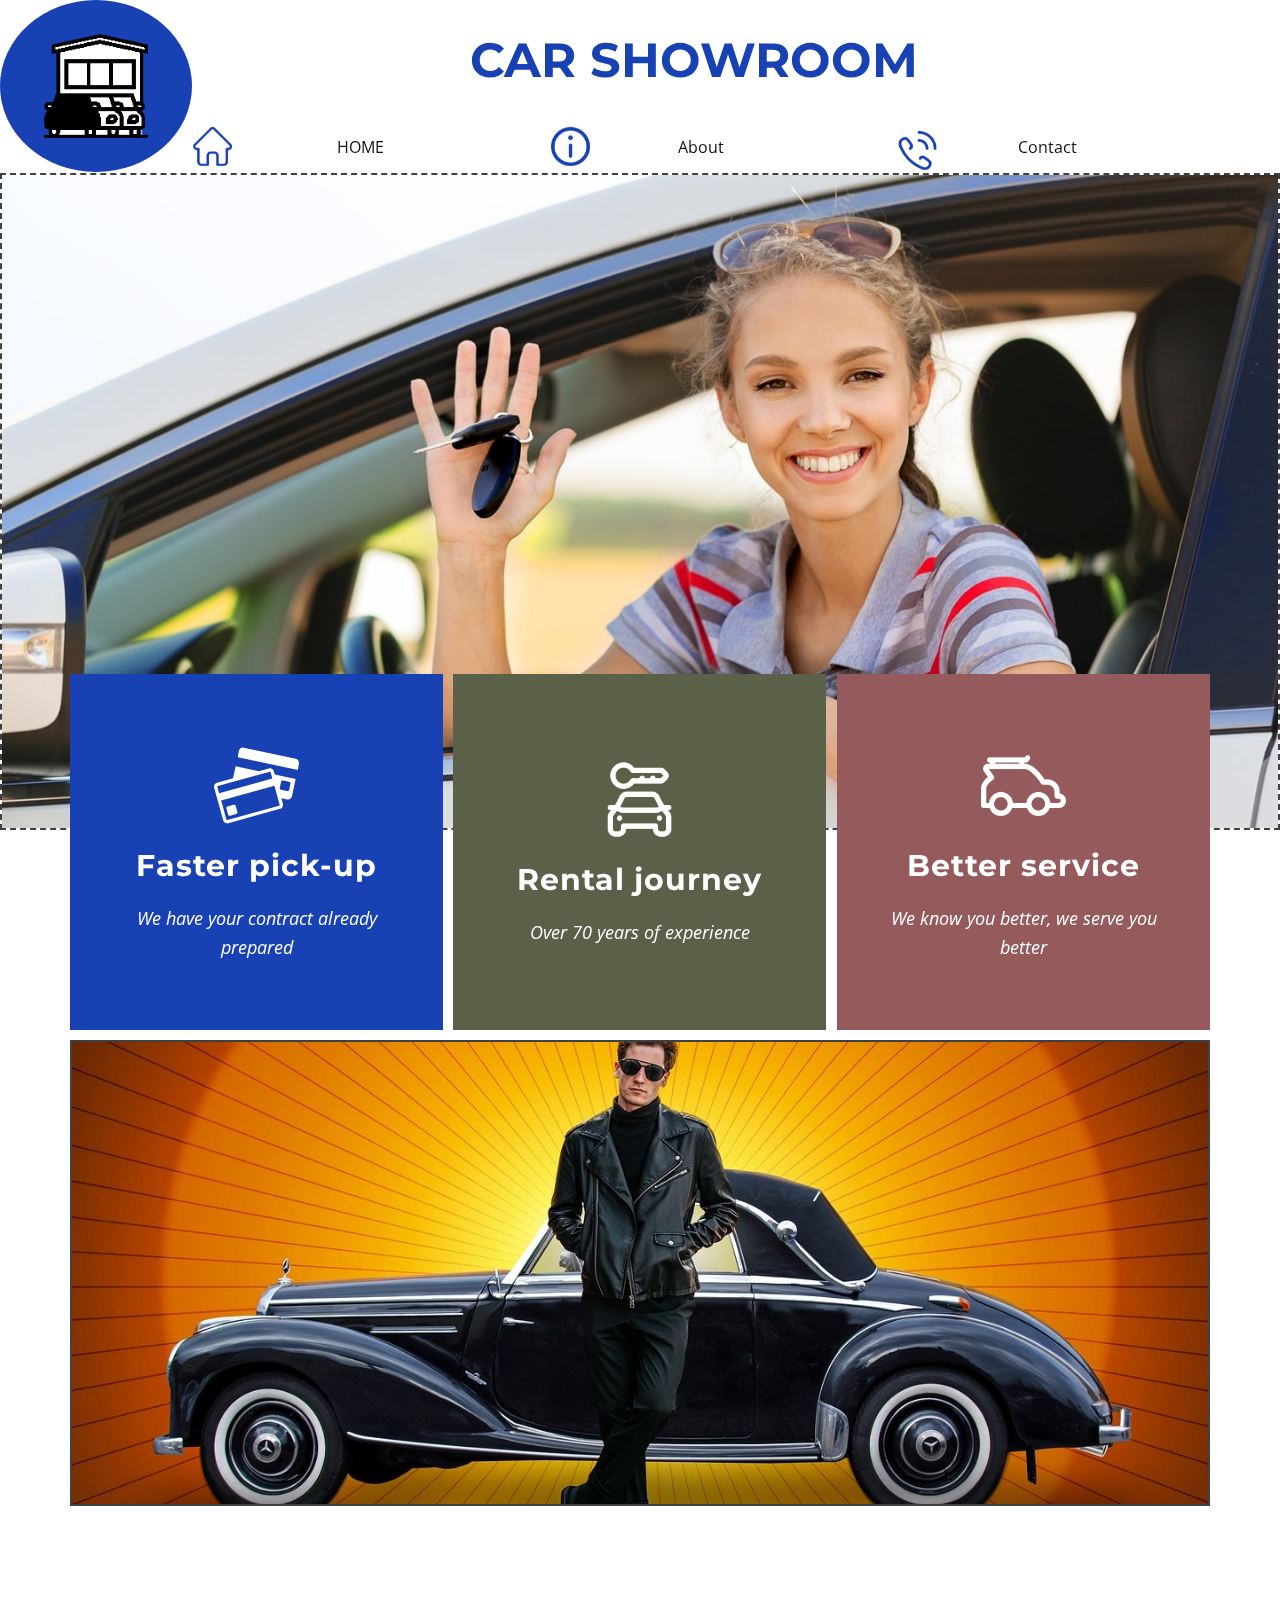
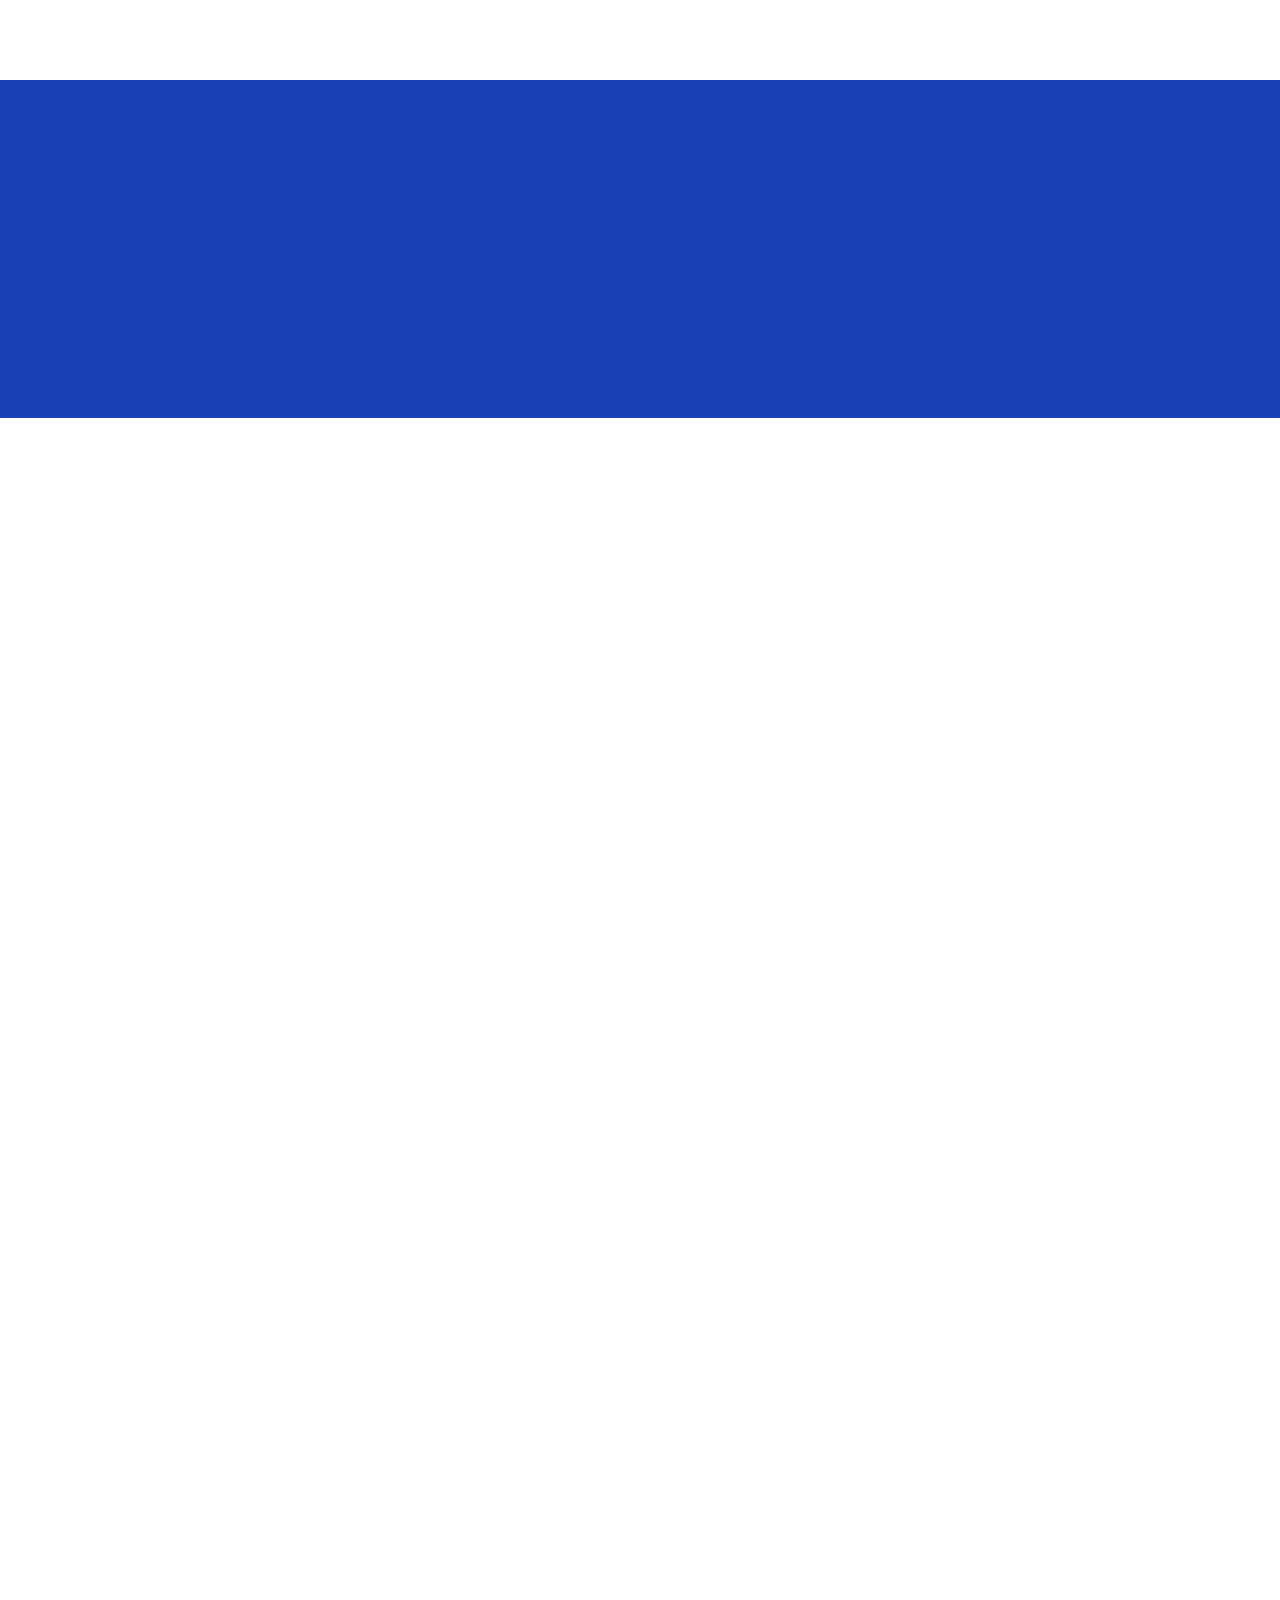
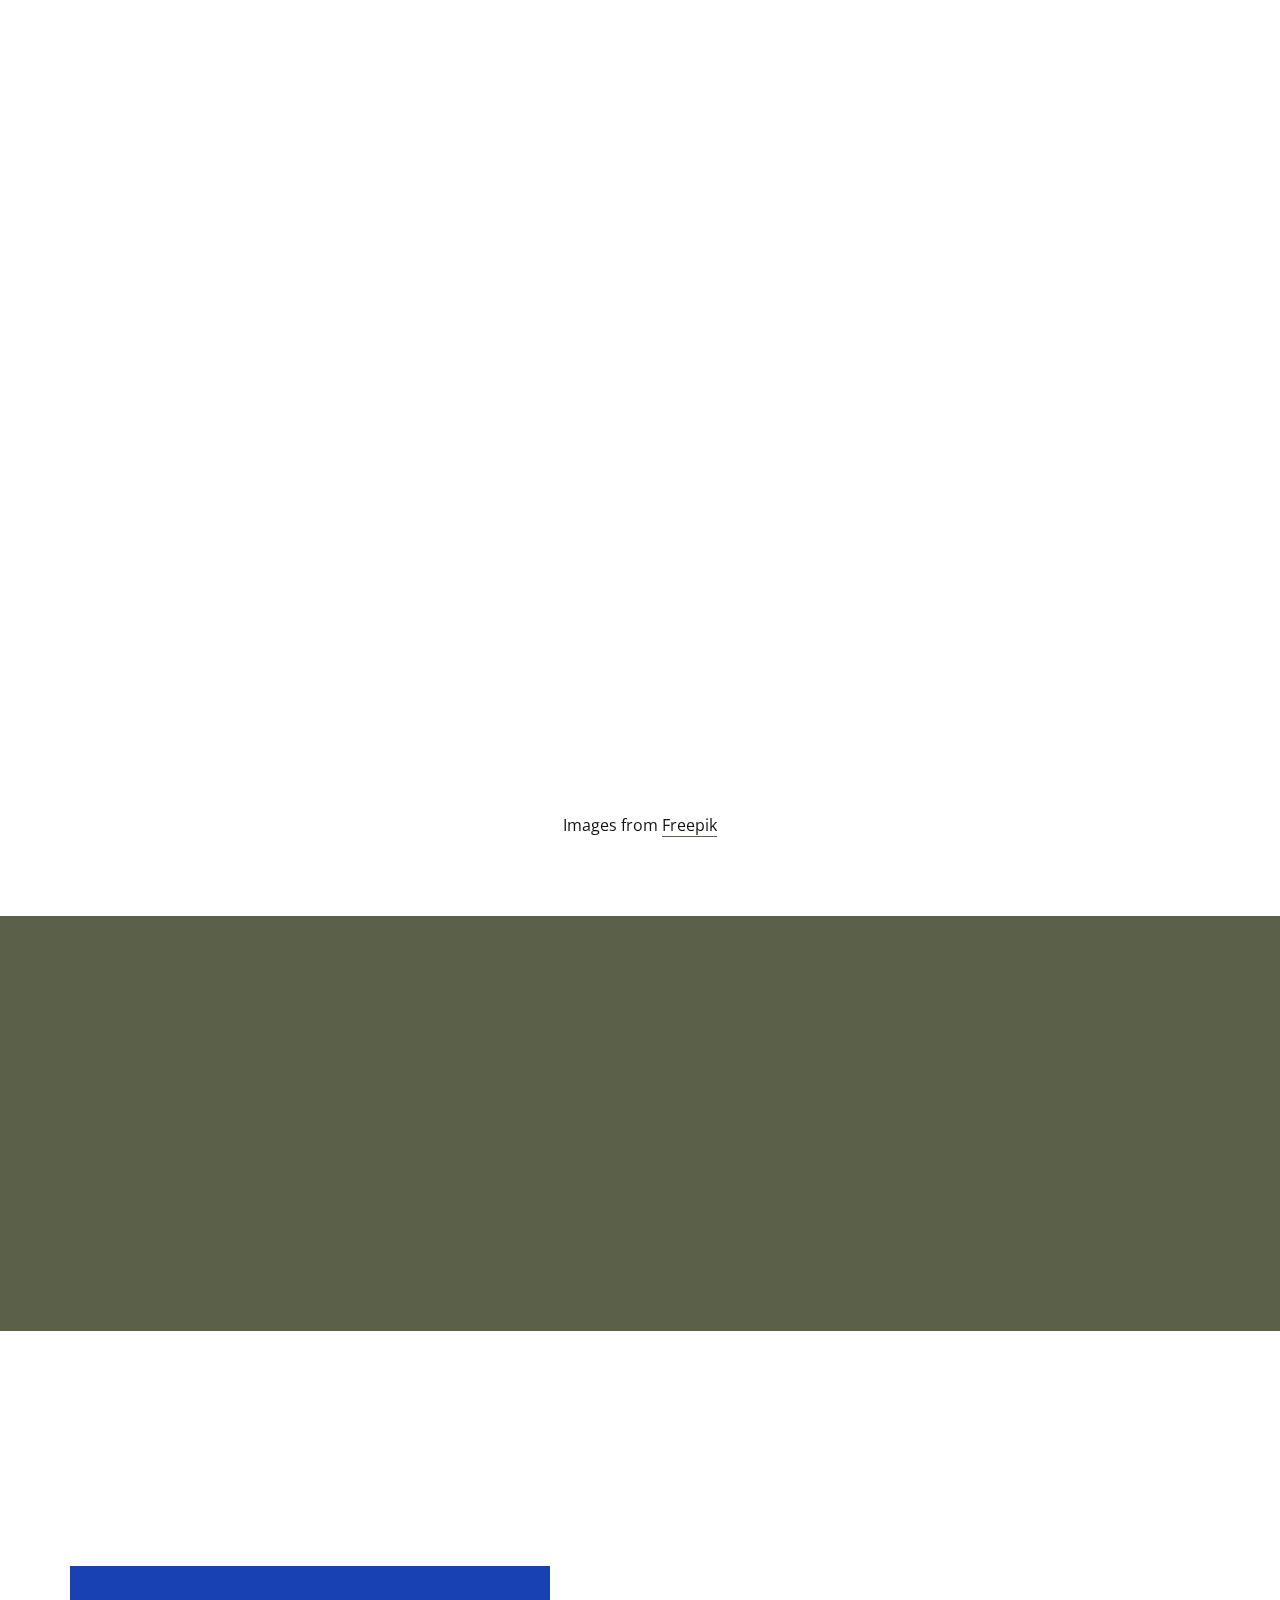
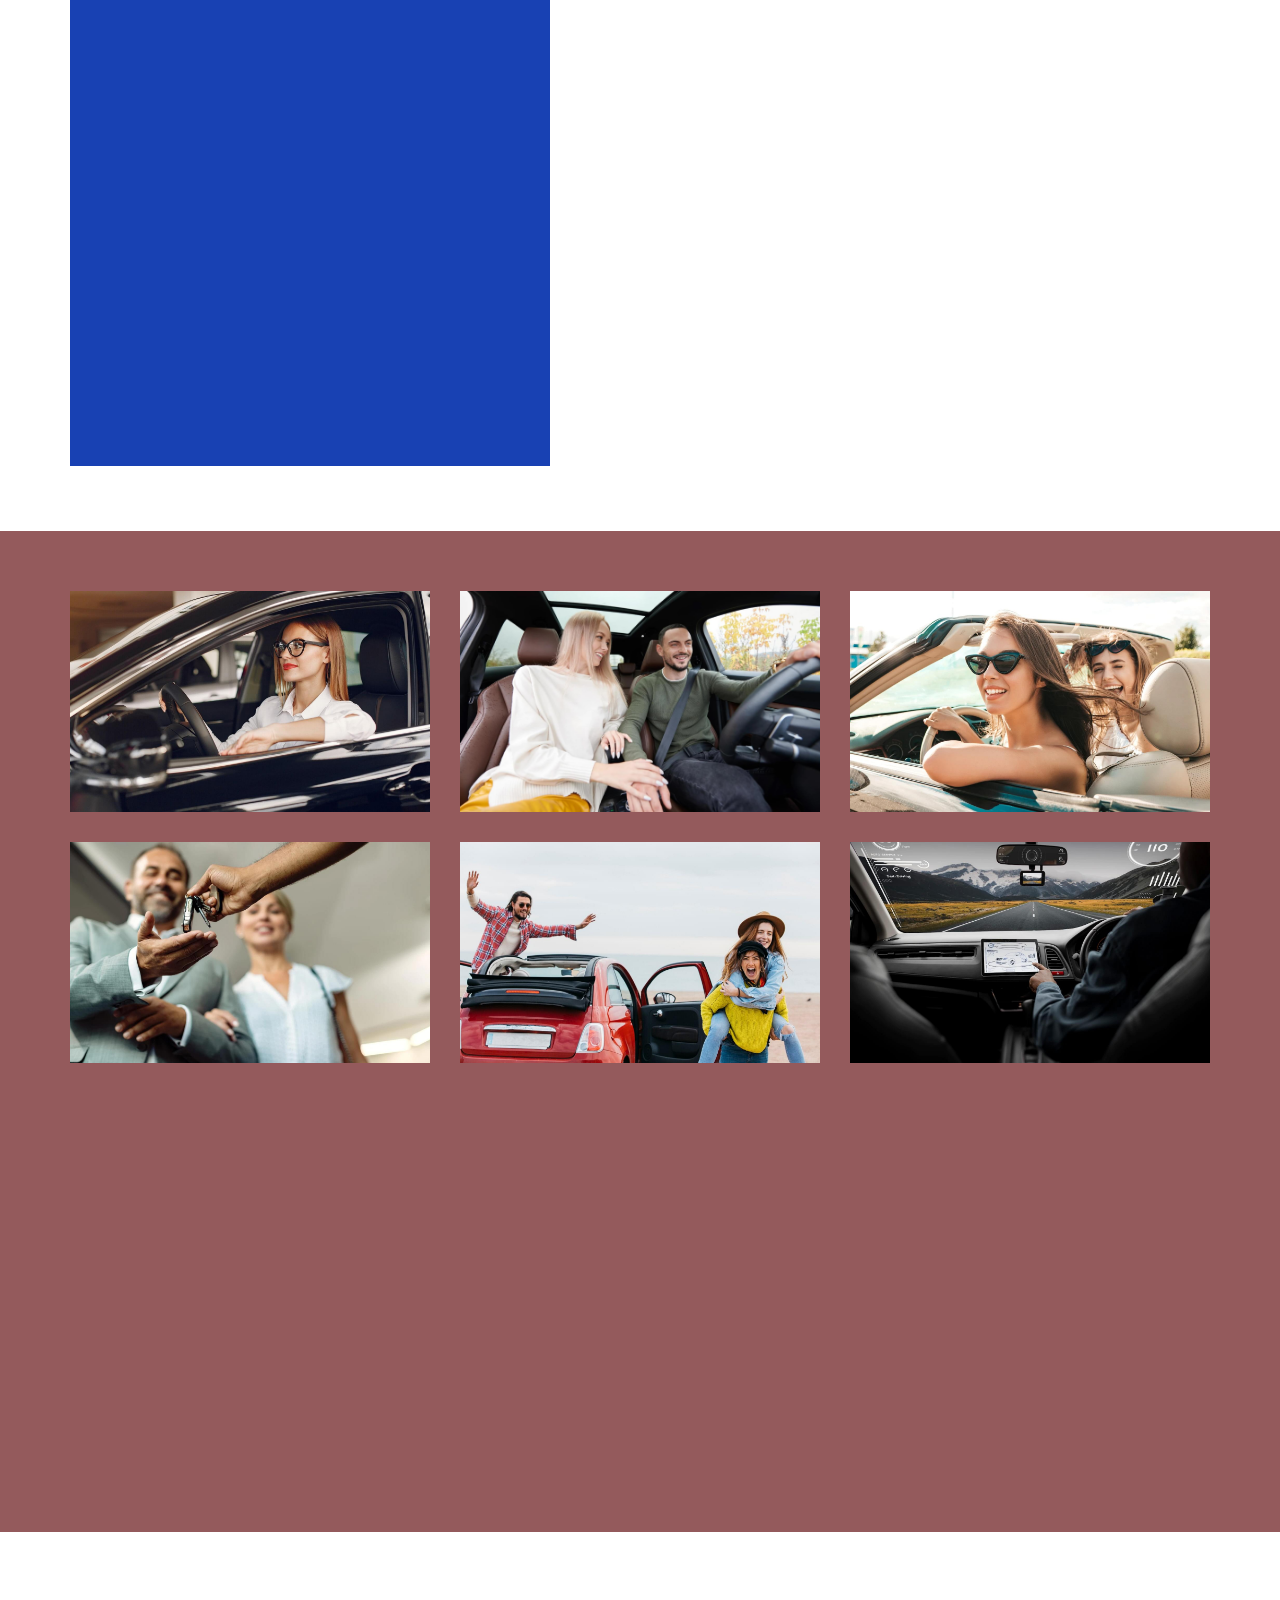
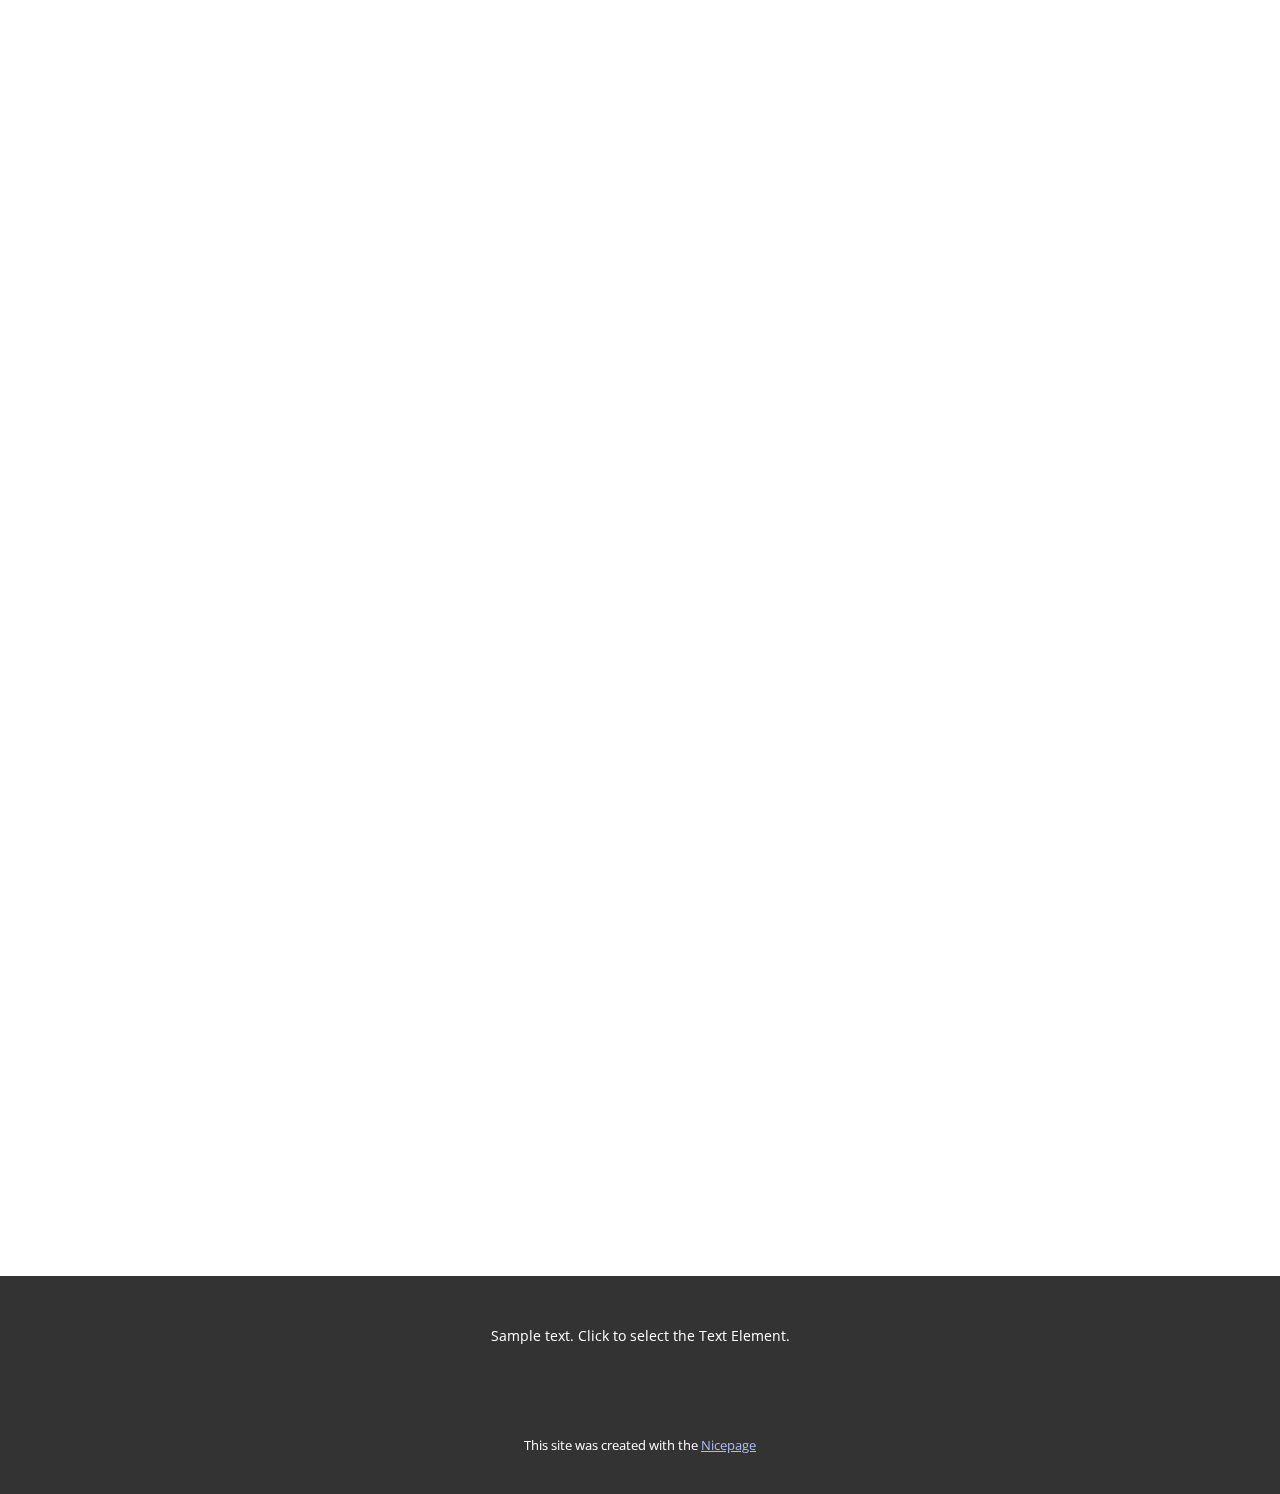
<file: index.html>
<!DOCTYPE html>
<html style="font-size: 16px;" lang="en"><head>
    <meta name="viewport" content="width=device-width, initial-scale=1.0">
    <meta charset="utf-8">
    <meta name="keywords" content="​Book a car rental near you by giving us a call!, ​Best car &amp;amp; van rentals from top suppliers, ​Best valued deals from top car rental companies in USA, ​​Rent the perfect car, ​Car Rental Traveler Information, Car Rentals from $14">
    <meta name="description" content="">
    <title>CARS SHOWROOM</title>
    <link rel="stylesheet" href="nicepage.css" media="screen">
<link rel="stylesheet" href="index.css" media="screen">
    <script class="u-script" type="text/javascript" src="jquery-1.9.1.min.js" defer=""></script>
    <script class="u-script" type="text/javascript" src="nicepage.js" defer=""></script>
    <meta name="generator" content="Nicepage 7.0.5, nicepage.com">
    <meta name="referrer" content="origin">
    <link id="u-theme-google-font" rel="stylesheet" href="https://fonts.googleapis.com/css?family=Montserrat:100,100i,200,200i,300,300i,400,400i,500,500i,600,600i,700,700i,800,800i,900,900i|Open+Sans:300,300i,400,400i,500,500i,600,600i,700,700i,800,800i">
    
    
    
    
    
    
    
    
    
    
    
    <script type="application/ld+json">{
		"@context": "http://schema.org",
		"@type": "Organization",
		"name": "",
		"url": "/"
}</script>
    <meta name="theme-color" content="#1841b3">
    <meta property="og:title" content="CARS SHOWROOM">
    <meta property="og:type" content="website">
    <link rel="canonical" href="/">
  <meta data-intl-tel-input-cdn-path="intlTelInput/"></head>
  <body data-home-page="https://website6392466.nicepage.io/CARS-SHOWROOM.html?version=3876a590-cd71-4507-443b-d36249d9d70b" data-home-page-title="CARS SHOWROOM" data-path-to-root="./" data-include-products="false" class="u-body u-xl-mode" data-lang="en"><header class="u-clearfix u-header u-header" id="sec-0d99"><span class="infinite u-file-icon u-icon u-icon-circle u-palette-1-base u-icon-1" data-animation-name="customAnimationIn" data-animation-duration="1000" data-animation-delay="0"><img src="images/3578159-b60cc277.png" alt=""></span><h1 class="u-align-center u-text u-text-palette-1-base u-text-1" data-custom-animation="{&quot;animation&quot;:{&quot;XXL&quot;:{&quot;steps&quot;:[],&quot;hidden&quot;:false,&quot;start&quot;:{&quot;at&quot;:&quot;bottom&quot;,&quot;off&quot;:0},&quot;end&quot;:{&quot;at&quot;:&quot;top&quot;,&quot;off&quot;:0}},&quot;XL&quot;:{&quot;steps&quot;:[{&quot;dist&quot;:0.5,&quot;skip&quot;:0,&quot;blur&quot;:0,&quot;sticky&quot;:false,&quot;fixed&quot;:true,&quot;mx&quot;:&quot;100&quot;,&quot;my&quot;:0,&quot;op&quot;:0,&quot;rot&quot;:0,&quot;sx&quot;:1,&quot;sy&quot;:1,&quot;bgy&quot;:0}],&quot;hidden&quot;:false,&quot;start&quot;:{&quot;at&quot;:&quot;middle&quot;,&quot;off&quot;:0},&quot;end&quot;:{&quot;at&quot;:&quot;top&quot;,&quot;off&quot;:0}},&quot;LG&quot;:{&quot;steps&quot;:[],&quot;hidden&quot;:false,&quot;start&quot;:{&quot;at&quot;:&quot;bottom&quot;,&quot;off&quot;:0},&quot;end&quot;:{&quot;at&quot;:&quot;top&quot;,&quot;off&quot;:0}},&quot;MD&quot;:{&quot;steps&quot;:[],&quot;hidden&quot;:false,&quot;start&quot;:{&quot;at&quot;:&quot;bottom&quot;,&quot;off&quot;:0},&quot;end&quot;:{&quot;at&quot;:&quot;top&quot;,&quot;off&quot;:0}},&quot;SM&quot;:{&quot;steps&quot;:[],&quot;hidden&quot;:true,&quot;start&quot;:{&quot;at&quot;:&quot;bottom&quot;,&quot;off&quot;:0},&quot;end&quot;:{&quot;at&quot;:&quot;top&quot;,&quot;off&quot;:0}},&quot;XS&quot;:{&quot;steps&quot;:[],&quot;hidden&quot;:true,&quot;start&quot;:{&quot;at&quot;:&quot;bottom&quot;,&quot;off&quot;:0},&quot;end&quot;:{&quot;at&quot;:&quot;top&quot;,&quot;off&quot;:0}}},&quot;container&quot;:&quot;&quot;}">CAR SHOWROOM </h1><nav class="u-dropdown-icon u-menu u-menu-one-level u-offcanvas u-menu-1" data-custom-animation="{&quot;animation&quot;:{&quot;XXL&quot;:{&quot;steps&quot;:[],&quot;hidden&quot;:false,&quot;start&quot;:{&quot;at&quot;:&quot;bottom&quot;,&quot;off&quot;:0},&quot;end&quot;:{&quot;at&quot;:&quot;top&quot;,&quot;off&quot;:0}},&quot;XL&quot;:{&quot;steps&quot;:[{&quot;dist&quot;:0.5,&quot;skip&quot;:0,&quot;blur&quot;:0,&quot;sticky&quot;:false,&quot;fixed&quot;:true,&quot;mx&quot;:0,&quot;my&quot;:0,&quot;op&quot;:0,&quot;rot&quot;:0,&quot;sx&quot;:1,&quot;sy&quot;:1,&quot;bgy&quot;:0}],&quot;hidden&quot;:false,&quot;start&quot;:{&quot;at&quot;:&quot;middle&quot;,&quot;off&quot;:0},&quot;end&quot;:{&quot;at&quot;:&quot;top&quot;,&quot;off&quot;:0}},&quot;LG&quot;:{&quot;steps&quot;:[],&quot;hidden&quot;:false,&quot;start&quot;:{&quot;at&quot;:&quot;bottom&quot;,&quot;off&quot;:0},&quot;end&quot;:{&quot;at&quot;:&quot;top&quot;,&quot;off&quot;:0}},&quot;MD&quot;:{&quot;steps&quot;:[],&quot;hidden&quot;:false,&quot;start&quot;:{&quot;at&quot;:&quot;bottom&quot;,&quot;off&quot;:0},&quot;end&quot;:{&quot;at&quot;:&quot;top&quot;,&quot;off&quot;:0}},&quot;SM&quot;:{&quot;steps&quot;:[],&quot;hidden&quot;:true,&quot;start&quot;:{&quot;at&quot;:&quot;bottom&quot;,&quot;off&quot;:0},&quot;end&quot;:{&quot;at&quot;:&quot;top&quot;,&quot;off&quot;:0}},&quot;XS&quot;:{&quot;steps&quot;:[],&quot;hidden&quot;:true,&quot;start&quot;:{&quot;at&quot;:&quot;bottom&quot;,&quot;off&quot;:0},&quot;end&quot;:{&quot;at&quot;:&quot;top&quot;,&quot;off&quot;:0}}},&quot;container&quot;:&quot;&quot;}">
        <div class="menu-collapse" style="font-size: 1rem; letter-spacing: 0px;">
          <a class="u-button-style u-custom-active-border-color u-custom-hover-border-color u-custom-left-right-menu-spacing u-custom-padding-bottom u-custom-top-bottom-menu-spacing u-hamburger-link u-nav-link u-text-active-palette-1-base u-text-hover-palette-2-base" href="#">
            <svg class="u-svg-link" viewBox="0 0 24 24"><use xlink:href="#menu-hamburger"></use></svg>
            <svg class="u-svg-content" version="1.1" id="menu-hamburger" viewBox="0 0 16 16" x="0px" y="0px" xmlns:xlink="http://www.w3.org/1999/xlink" xmlns="http://www.w3.org/2000/svg"><g><rect y="1" width="16" height="2"></rect><rect y="7" width="16" height="2"></rect><rect y="13" width="16" height="2"></rect>
</g></svg>
          </a>
        </div>
        <div class="u-custom-menu u-nav-container">
          <ul class="u-nav u-unstyled u-nav-1"><li class="u-nav-item"><a class="u-border-2 u-border-active-custom-color-3 u-border-hover-custom-color-2 u-button-style u-nav-link u-text-active-palette-1-base u-text-hover-palette-2-base" href="./" style="padding: 15px 145px;">HOME</a>
</li><li class="u-nav-item"><a class="u-border-2 u-border-active-custom-color-3 u-border-hover-custom-color-2 u-button-style u-nav-link u-text-active-palette-1-base u-text-hover-palette-2-base" href="About.html" style="padding: 15px 145px;">About</a>
</li><li class="u-nav-item"><a class="u-border-2 u-border-active-custom-color-3 u-border-hover-custom-color-2 u-button-style u-nav-link u-text-active-palette-1-base u-text-hover-palette-2-base" href="Contact.html" style="padding: 15px 145px;">Contact</a>
</li></ul>
        </div>
        <div class="u-custom-menu u-nav-container-collapse">
          <div class="u-black u-border-2 u-border-custom-color-3 u-container-style u-inner-container-layout u-opacity u-opacity-95 u-sidenav">
            <div class="u-inner-container-layout u-sidenav-overflow">
              <div class="u-menu-close"></div>
              <ul class="u-align-center u-nav u-popupmenu-items u-unstyled u-nav-2"><li class="u-nav-item"><a class="u-button-style u-nav-link" href="./">HOME</a>
</li><li class="u-nav-item"><a class="u-button-style u-nav-link" href="About.html">About</a>
</li><li class="u-nav-item"><a class="u-button-style u-nav-link" href="Contact.html">Contact</a>
</li></ul>
            </div>
          </div>
          <div class="u-black u-menu-overlay u-opacity u-opacity-70"></div>
        </div>
      </nav><span class="u-file-icon u-icon u-text-palette-1-base u-icon-2"><img src="images/1946488-b2049c25.png" alt=""></span><span class="u-file-icon u-icon u-text-palette-1-base u-icon-3"><img src="images/157933-317ce1ab.png" alt=""></span><span class="u-file-icon u-icon u-text-palette-1-base u-icon-4"><img src="images/88277-e8a95851.png" alt=""></span><img src="images/billionphotos1198446min.jpg" class="u-align-left u-border-2 u-border-grey-75 u-expanded-width u-hover-feature u-image u-left-0 u-image-1" data-animation-name="customAnimationIn" data-animation-duration="1500"></header>
    <section class="u-align-center u-clearfix u-container-align-center u-section-1" id="carousel_af4f">
      <div class="u-list u-list-1">
        <div class="u-repeater u-repeater-1">
          <div class="u-container-align-center u-container-style u-custom-item u-list-item u-palette-1-base u-repeater-item u-list-item-1" data-animation-name="customAnimationIn" data-animation-duration="1500">
            <div class="u-container-layout u-similar-container u-valign-middle u-container-layout-1"><span class="u-align-center u-icon u-icon-circle u-text-white u-icon-1"><svg class="u-svg-link" preserveAspectRatio="xMidYMin slice" viewBox="0 0 611.996 611.996" style=""><use xlink:href="#svg-dbcb"></use></svg><svg class="u-svg-content" viewBox="0 0 611.996 611.996" x="0px" y="0px" id="svg-dbcb" style="enable-background:new 0 0 611.996 611.996;"><g><g><path d="M588.63,113.193L213.812,33.871c-15.858-3.355-31.576,6.876-34.931,22.734l-7.121,45.762l432.477,91.519l7.121-45.762    C614.713,132.272,604.488,116.549,588.63,113.193z"></path><path d="M431.009,203.591c-4.378-15.766-20.854-25.085-36.615-20.714L323.24,202.63l-167.742-35.5l-18.448,87.165L21.786,286.287    c-15.76,4.372-25.079,20.848-20.708,36.609l64.958,234.078c4.378,15.76,20.855,25.085,36.615,20.708l372.608-103.403    c15.76-4.378,25.079-20.848,20.708-36.615l-11.15-40.184l41.789,8.835c15.858,3.361,31.576-6.87,34.931-22.728l26.439-124.937    L437.45,226.797L431.009,203.591z M474.04,322.559l9.215-43.552c1.384-6.521,7.85-10.727,14.37-9.35l43.552,9.221    c6.527,1.384,10.733,7.843,9.356,14.37l-9.215,43.552c-1.384,6.521-7.849,10.733-14.37,9.35l-43.552-9.215    C476.863,335.546,472.656,329.08,474.04,322.559z M28.27,309.646l103.115-28.606l243.299-67.517l26.181-7.274    c0.478-0.129,0.955-0.19,1.421-0.19c2.1,0,4.611,1.378,5.345,4.017l3.074,11.07l9.631,34.704L37.148,362.186l-12.705-45.768    C23.647,313.546,25.399,310.442,28.27,309.646z M472.601,444.141c0.49,1.776-0.024,3.245-0.545,4.164    c-0.514,0.918-1.506,2.119-3.282,2.608L96.173,554.316c-0.471,0.129-0.955,0.196-1.421,0.196c-2.1,0-4.611-1.384-5.345-4.023    L51.519,413.955l383.188-106.342l23.371,84.208L472.601,444.141z"></path><path d="M156.379,453.484c-1.788-6.429-8.499-10.225-14.928-8.443l-43.515,12.08c-6.423,1.782-10.225,8.499-8.437,14.928    l12.074,43.509c1.788,6.429,8.499,10.225,14.928,8.437l43.515-12.074c6.429-1.782,10.225-8.499,8.443-14.928L156.379,453.484z"></path>
</g>
</g></svg></span>
              <h3 class="u-align-center u-text u-text-body-alt-color u-text-1">Faster pick-up</h3>
              <p class="u-align-center u-text u-text-body-alt-color u-text-2">We have your contract already prepared</p>
            </div>
          </div>
          <div class="u-container-align-center u-container-style u-custom-item u-list-item u-palette-2-base u-repeater-item u-list-item-2" data-animation-name="customAnimationIn" data-animation-duration="1500">
            <div class="u-container-layout u-similar-container u-valign-middle u-container-layout-2"><span class="u-align-center u-file-icon u-icon u-icon-circle u-text-white u-icon-2"><img src="images/6570894-6dfac3a7.png" alt=""></span>
              <h3 class="u-align-center u-text u-text-body-alt-color u-text-3"> Rental journey</h3>
              <p class="u-align-center u-text u-text-body-alt-color u-text-4"> Over 70 years of experience</p>
            </div>
          </div>
          <div class="u-container-align-center u-container-style u-custom-item u-list-item u-palette-3-base u-repeater-item u-list-item-3" data-animation-name="customAnimationIn" data-animation-duration="1500">
            <div class="u-container-layout u-similar-container u-valign-middle u-container-layout-3"><span class="u-align-center u-file-icon u-icon u-icon-circle u-text-white u-icon-3"><img src="images/3451422-68ae1153.png" alt=""></span>
              <h3 class="u-align-center u-text u-text-body-alt-color u-text-5"> Better service</h3>
              <p class="u-align-center u-text u-text-body-alt-color u-text-6"> We know you better, we serve you better</p>
            </div>
          </div>
        </div>
      </div>
      <p class="u-align-center u-text u-text-default u-text-7" data-animation-name="customAnimationIn" data-animation-duration="1500">Image from&nbsp;<a href="https://billionphotos.com/" class="u-active-none u-border-1 u-border-active-palette-2-base u-border-black u-border-hover-palette-2-base u-border-no-left u-border-no-right u-border-no-top u-bottom-left-radius-0 u-bottom-right-radius-0 u-btn u-button-link u-button-style u-hover-none u-none u-radius-0 u-text-body-color u-top-left-radius-0 u-top-right-radius-0 u-btn-1" target="_blank">Billionphotos</a>
      </p>
      <img class="u-border-2 u-border-grey-75 u-hover-feature u-image u-image-default u-image-1" src="images/29c291608b3c85625bdbb30429533c26e0bcb161fc238c64bbe371dba2a86cf6fbca32535e2e0ed6853cfbd51bec2f9f664678e0c382b30e5a132b_1280.jpg" alt="" data-image-width="1280" data-image-height="1061">
      
    </section>
    <section class="u-clearfix u-section-2" id="sec-a25a">
      <div class="u-clearfix u-sheet u-sheet-1">
        <div class="u-expanded-width u-list u-list-1">
          <div class="u-repeater u-repeater-1">
            <div class="u-container-align-center-lg u-container-align-center-md u-container-align-center-sm u-container-align-center-xs u-container-style u-list-item u-repeater-item u-list-item-1" data-animation-name="customAnimationIn" data-animation-duration="1500">
              <div class="u-container-layout u-similar-container u-valign-middle u-container-layout-1"><span class="u-align-center-lg u-align-center-md u-align-center-sm u-align-center-xs u-custom-item u-file-icon u-icon u-text-palette-1-base u-icon-1"><img src="images/1008026-1847e1b0.png" alt=""></span>
                <h5 class="u-align-center-lg u-align-center-md u-align-center-sm u-align-center-xs u-text u-text-1"> Free Cancellation</h5>
              </div>
            </div>
            <div class="u-container-align-center-lg u-container-align-center-md u-container-align-center-sm u-container-align-center-xs u-container-style u-list-item u-repeater-item u-list-item-2" data-animation-name="customAnimationIn" data-animation-duration="1500">
              <div class="u-container-layout u-similar-container u-valign-middle u-container-layout-2"><span class="u-align-center-lg u-align-center-md u-align-center-sm u-align-center-xs u-custom-item u-file-icon u-icon u-text-palette-2-base u-icon-2"><img src="images/3681447-90721d41.png" alt=""></span>
                <h5 class="u-align-center-lg u-align-center-md u-align-center-sm u-align-center-xs u-text u-text-2"> No Hidden Charges</h5>
              </div>
            </div>
            <div class="u-container-align-center-lg u-container-align-center-md u-container-align-center-sm u-container-align-center-xs u-container-style u-list-item u-repeater-item u-list-item-3" data-animation-name="customAnimationIn" data-animation-duration="1500">
              <div class="u-container-layout u-similar-container u-valign-middle u-container-layout-3"><span class="u-align-center-lg u-align-center-md u-align-center-sm u-align-center-xs u-custom-item u-file-icon u-icon u-text-palette-3-base u-icon-3"><img src="images/3468825-f2f81a97.png" alt=""></span>
                <h5 class="u-align-center-lg u-align-center-md u-align-center-sm u-align-center-xs u-text u-text-3"> 24/7 Customer Support</h5>
              </div>
            </div>
          </div>
        </div>
      </div>
    </section>
    <section class="u-clearfix u-palette-1-base u-section-3" id="sec-1caf">
      <div class="u-clearfix u-sheet u-valign-middle u-sheet-1">
        <div class="data-layout-selected u-clearfix u-expanded-width u-layout-wrap u-layout-wrap-1">
          <div class="u-layout">
            <div class="u-layout-row">
              <div class="u-align-left u-container-align-center-md u-container-align-center-sm u-container-align-center-xs u-container-align-left u-container-style u-layout-cell u-left-cell u-size-38-lg u-size-38-xl u-size-60-md u-size-60-sm u-size-60-xs u-layout-cell-1">
                <div class="u-container-layout u-valign-middle u-container-layout-1">
                  <h2 class="u-align-center-md u-align-center-sm u-align-center-xs u-heading-font u-text u-text-white u-text-1" data-animation-name="customAnimationIn" data-animation-duration="1500"> Book a car rental near you by giving us a call!</h2>
                </div>
              </div>
              <div class="u-align-right u-container-align-center-md u-container-align-center-sm u-container-align-center-xs u-container-align-right u-container-style u-layout-cell u-right-cell u-similar-fill u-size-22-lg u-size-22-xl u-size-60-md u-size-60-sm u-size-60-xs u-layout-cell-2">
                <div class="u-container-layout u-valign-middle u-container-layout-2">
                  <a href="tel:+12-345-678-89089" class="u-align-center u-border-active-palette-2-light-2 u-border-hover-palette-2-light-2 u-border-none u-btn u-btn-round u-button-style u-color-scheme-summer-time u-color-style-multicolor-1 u-custom u-palette-1-dark-2 u-radius-50 u-text-active-white u-text-hover-white u-btn-1" data-animation-name="customAnimationIn" data-animation-duration="1500" data-animation-delay="500" data-animation-direction="">7708205750 </a>
                </div>
              </div>
            </div>
          </div>
        </div>
      </div>
    </section>
    <section class="u-align-center u-clearfix u-container-align-center u-section-4" id="sec-9718">
      <div class="u-clearfix u-sheet u-valign-middle u-sheet-1">
        <h2 class="u-align-center u-text u-text-default u-text-1" data-animation-name="customAnimationIn" data-animation-duration="1500"> Best car &amp; van rentals from top suppliers</h2>
        <p class="u-align-center u-text u-text-2" data-animation-name="customAnimationIn" data-animation-duration="1250" data-animation-delay="250"> Our suppliers provide both automatic and manual transmission vehicles in the US, however, availability may vary depending on the supplier and the location where you are renting the vehicle. </p>
        <div class="u-list u-list-1">
          <div class="u-repeater u-repeater-1">
            <div class="u-list-item u-repeater-item">
              <div class="u-container-layout u-similar-container u-container-layout-1">
                <img alt="" class="u-image u-image-contain u-image-default u-image-1" data-image-width="986" data-image-height="403" src="images/001.jpg" data-animation-name="customAnimationIn" data-animation-duration="1500">
                <div class="u-container-style u-expanded-width-md u-expanded-width-sm u-expanded-width-xs u-group u-shape-rectangle u-group-1" data-animation-name="customAnimationIn" data-animation-duration="1250" data-animation-delay="250">
                  <div class="u-container-layout u-container-layout-2">
                    <h4 class="u-align-left u-text u-text-3"> Economy</h4>
                    <p class="u-align-left u-text u-text-4"> &nbsp;<span class="u-file-icon u-icon"><img src="images/566235.png" alt=""></span>&nbsp;Seats: 4&nbsp;&nbsp;&nbsp;<span class="u-file-icon u-icon"><img src="images/903530.png" alt=""></span>&nbsp; ​Suitcase: 2
                    </p>
                    <p class="u-align-left u-text u-text-5"> Quite popular with budget travelers visiting the US(usually for short term travel plans), economy cars fall in the category of low-cost rental solutions. Not only inexpensive these rental vehicles are also fuel-efficient.</p>
                    <a href="#" class="u-active-palette-1-dark-2 u-align-left u-border-none u-btn u-btn-round u-button-style u-hover-palette-1-dark-2 u-palette-1-base u-radius-50 u-btn-1" data-animation-name="customAnimationIn" data-animation-duration="1500" data-animation-delay="750">Book now</a>
                  </div>
                </div>
              </div>
            </div>
            <div class="u-list-item u-repeater-item">
              <div class="u-container-layout u-similar-container u-container-layout-3">
                <img alt="" class="u-image u-image-contain u-image-default u-image-2" data-image-width="986" data-image-height="403" src="images/12.jpg" data-animation-name="customAnimationIn" data-animation-duration="1500">
                <div class="u-container-align-left u-container-style u-expanded-width-md u-expanded-width-sm u-expanded-width-xs u-group u-shape-rectangle u-group-2" data-animation-name="customAnimationIn" data-animation-duration="1250" data-animation-delay="250">
                  <div class="u-container-layout u-container-layout-4">
                    <h4 class="u-align-left u-text u-text-6">Luxury</h4>
                    <p class="u-align-left u-text u-text-7"> &nbsp;<span class="u-file-icon u-icon"><img src="images/566235.png" alt=""></span>&nbsp;Seats: 5&nbsp;&nbsp;&nbsp;<span class="u-file-icon u-icon"><img src="images/903530.png" alt=""></span>&nbsp; ​Suitcase: 2
                    </p>
                    <p class="u-align-left u-text u-text-8"> Customers visiting America rent luxury cars for business, vacations and other special life occasions like anniversaries. They are used mainly for the comfort and the style quotient they add to the trip.</p>
                    <a href="#" class="u-active-palette-1-dark-2 u-align-left u-border-none u-btn u-btn-round u-button-style u-hover-palette-1-dark-2 u-palette-1-base u-radius-50 u-btn-2" data-animation-name="customAnimationIn" data-animation-duration="1500" data-animation-delay="750">Book now</a>
                  </div>
                </div>
              </div>
            </div>
            <div class="u-list-item u-repeater-item">
              <div class="u-container-layout u-similar-container u-container-layout-5">
                <img alt="" class="u-image u-image-contain u-image-default u-image-3" data-image-width="986" data-image-height="403" src="images/xxx.jpg" data-animation-name="customAnimationIn" data-animation-duration="1500">
                <div class="u-container-align-left u-container-style u-expanded-width-md u-expanded-width-sm u-expanded-width-xs u-group u-shape-rectangle u-group-3" data-animation-name="customAnimationIn" data-animation-duration="1250" data-animation-delay="250">
                  <div class="u-container-layout u-container-layout-6">
                    <h4 class="u-align-left u-text u-text-9"> Convertible</h4>
                    <p class="u-align-left u-text u-text-10"> &nbsp;<span class="u-file-icon u-icon"><img src="images/566235.png" alt=""></span>&nbsp;Seats: 4&nbsp;&nbsp;&nbsp;<span class="u-file-icon u-icon"><img src="images/903530.png" alt=""></span>&nbsp; ​Suitcase: 2
                    </p>
                    <p class="u-align-left u-text u-text-11"> Quite popular with budget travelers visiting the US(usually for short term travel plans), economy cars fall in the category of low-cost rental solutions. Not only inexpensive these rental vehicles are also fuel-efficient.</p>
                    <a href="#" class="u-active-palette-1-dark-2 u-align-left u-border-none u-btn u-btn-round u-button-style u-hover-palette-1-dark-2 u-palette-1-base u-radius-50 u-btn-3" data-animation-name="customAnimationIn" data-animation-duration="1500" data-animation-delay="750">Book now</a>
                  </div>
                </div>
              </div>
            </div>
            <div class="u-list-item u-repeater-item">
              <div class="u-container-layout u-similar-container u-container-layout-7">
                <img alt="" class="u-image u-image-contain u-image-default u-image-4" data-image-width="986" data-image-height="403" src="images/13.jpg" data-animation-name="customAnimationIn" data-animation-duration="1500">
                <div class="u-container-align-left u-container-style u-expanded-width-md u-expanded-width-sm u-expanded-width-xs u-group u-shape-rectangle u-group-4" data-animation-name="customAnimationIn" data-animation-duration="1250" data-animation-delay="250">
                  <div class="u-container-layout u-container-layout-8">
                    <h4 class="u-align-left u-text u-text-12"> SUV</h4>
                    <p class="u-align-left u-text u-text-13"> &nbsp;<span class="u-file-icon u-icon"><img src="images/566235.png" alt=""></span>&nbsp;Seats: 4&nbsp;&nbsp;&nbsp;<span class="u-file-icon u-icon"><img src="images/903530.png" alt=""></span>&nbsp; ​Suitcase: 2
                    </p>
                    <p class="u-align-left u-text u-text-14"> Road trips, filled with activities like camping and water sports, are best planned with SUV rentals. Most families visiting the US, rent SUVs for safe yet luxurious trips to places like Disney World &amp; National Parks like Grand Canyon.</p>
                    <a href="#" class="u-active-palette-1-dark-2 u-align-left u-border-none u-btn u-btn-round u-button-style u-hover-palette-1-dark-2 u-palette-1-base u-radius-50 u-btn-4" data-animation-name="customAnimationIn" data-animation-duration="1500" data-animation-delay="750">Book now</a>
                  </div>
                </div>
              </div>
            </div>
            <div class="u-list-item u-repeater-item">
              <div class="u-container-layout u-similar-container u-container-layout-9">
                <img alt="" class="u-image u-image-contain u-image-default u-image-5" data-image-width="986" data-image-height="403" src="images/ghhghg.jpg" data-animation-name="customAnimationIn" data-animation-duration="1500">
                <div class="u-container-align-left u-container-style u-expanded-width-md u-expanded-width-sm u-expanded-width-xs u-group u-shape-rectangle u-group-5" data-animation-name="customAnimationIn" data-animation-duration="1250" data-animation-delay="250">
                  <div class="u-container-layout u-container-layout-10">
                    <h4 class="u-align-left u-text u-text-15"> Van/Minivan</h4>
                    <p class="u-align-left u-text u-text-16"> &nbsp;<span class="u-file-icon u-icon"><img src="images/566235.png" alt=""></span>&nbsp;Seats: 7/8&nbsp; &nbsp;<span class="u-file-icon u-icon"><img src="images/903530.png" alt=""></span>&nbsp; ​Suitcase: 5
                    </p>
                    <p class="u-align-left u-text u-text-17"> A van or a minivan rental gives you legroom &amp; luggage space that other car categories don't. On the basis of seating capacity, they are classified as 7-passenger, 8-passenger, 9-passenger, 10-passenger, 12-passenger, and 15-passenger van and minivan rentals.</p>
                    <a href="#" class="u-active-palette-1-dark-2 u-align-left u-border-none u-btn u-btn-round u-button-style u-hover-palette-1-dark-2 u-palette-1-base u-radius-50 u-btn-5" data-animation-name="customAnimationIn" data-animation-duration="1500" data-animation-delay="750">Book now</a>
                  </div>
                </div>
              </div>
            </div>
          </div>
        </div>
        <p class="u-align-center u-text u-text-default u-text-18">Images from <a href="https://www.freepik.com" class="u-active-none u-border-1 u-border-active-black u-border-hover-black u-border-no-left u-border-no-right u-border-no-top u-border-palette-2-base u-bottom-left-radius-0 u-bottom-right-radius-0 u-btn u-button-link u-button-style u-hover-none u-none u-radius-0 u-text-active-palette-2-base u-text-body-color u-text-hover-palette-2-base u-top-left-radius-0 u-top-right-radius-0 u-btn-6" target="_blank">Freepik</a>
        </p>
      </div>
    </section>
    <section class="u-align-center u-clearfix u-container-align-center u-palette-2-base u-section-5" id="sec-956d">
      <div class="u-clearfix u-sheet u-sheet-1">
        <h2 class="u-align-center u-text u-text-default-xl u-text-1" data-animation-name="customAnimationIn" data-animation-duration="1500"> Best valued deals from top car rental companies in USA</h2>
        <p class="u-align-center u-text u-text-2" data-animation-name="customAnimationIn" data-animation-duration="1000"> In the USA, we have tie-ups with Sixt, Alamo, Europcar, Fox, Dollar, National, Hertz Rent-A-Car, Advantage &amp; many others.</p>
        <a href="#" class="u-active-palette-2-light-1 u-align-center u-border-active-palette-2-light-2 u-border-hover-palette-2-light-2 u-border-none u-btn u-btn-round u-button-style u-color-scheme-summer-time u-color-style-multicolor-1 u-hover-palette-2-light-1 u-radius-50 u-text-active-palette-2-base u-text-hover-palette-2-base u-white u-btn-1" data-animation-name="customAnimationIn" data-animation-duration="1500" data-animation-delay="500" data-animation-direction="">Learn more</a>
      </div>
    </section>
    <section class="u-clearfix u-section-6" id="carousel_8cc6">
      <div class="u-clearfix u-sheet u-valign-middle-lg u-valign-middle-md u-valign-middle-sm u-sheet-1">
        <div class="u-palette-1-base u-shape u-shape-rectangle u-shape-1" data-animation-name="pulse" data-animation-duration="1750" data-animation-direction="" data-animation-delay="500"></div>
        <img src="images/fggg-min.jpg" alt="" class="u-image u-image-default u-image-1" data-image-width="719" data-image-height="1080" data-animation-name="customAnimationIn" data-animation-duration="1500">
        <div class="u-container-style u-expanded-width-xs u-group u-white u-group-1" data-animation-name="customAnimationIn" data-animation-duration="1500" data-animation-delay="500">
          <div class="u-container-layout u-container-layout-1">
            <h2 class="u-text u-text-1"> Rent the perfect car</h2>
            <p class="u-text u-text-2">
              <span style="font-weight: 700;"> Ut enim ad minim veniam, quis nostrud exercitation ullamco laboris nisi ut aliquip consequat.</span>
              <br>
              <span class="u-text-grey-50">
                <br>Duis aute irure dolor in reprehenderit in voluptate velit esse cillum dolore eu fugiat nulla pariatur. Excepteur sint occaecat cupidatat non proident, sunt in culpa qui officia deserunt mollit anim id est 
              </span>
            </p>
            <a href="#" class="u-active-palette-1-dark-2 u-align-center u-border-active-palette-2-light-2 u-border-hover-palette-2-light-2 u-btn u-btn-round u-button-style u-color-scheme-summer-time u-color-style-multicolor-1 u-hover-palette-1-dark-2 u-palette-1-base u-radius-50 u-text-active-white u-text-hover-white u-btn-1" data-animation-name="" data-animation-duration="0" data-animation-delay="0" data-animation-direction="">start now</a>
            <p class="u-text u-text-3">Image from <a href="https://www.freepik.com/photos/car" class="u-active-none u-border-1 u-border-grey-75 u-border-no-left u-border-no-right u-border-no-top u-btn u-button-link u-button-style u-hover-none u-none u-text-body-color u-btn-2" target="_blank">Freepik</a>
            </p>
          </div>
        </div>
      </div>
    </section>
    <section class="u-align-center u-clearfix u-container-align-center u-palette-3-base u-section-7" id="carousel_52a4">
      <div class="u-clearfix u-sheet u-valign-middle u-sheet-1">
        <div class="u-expanded-width u-gallery u-layout-grid u-lightbox u-no-transition u-show-text-none u-gallery-1">
          <div class="u-gallery-inner u-gallery-inner-1">
            <div class="u-effect-hover-zoom u-gallery-item">
              <div class="u-back-slide" data-image-width="1380" data-image-height="920">
                <img class="u-back-image u-expanded" src="images/hggh.jpg">
              </div>
              <div class="u-over-slide u-shading u-over-slide-1"></div>
            </div>
            <div class="u-effect-hover-zoom u-gallery-item">
              <div class="u-back-slide" data-image-width="1800" data-image-height="987">
                <img class="u-back-image u-expanded" src="images/jhj.jpg">
              </div>
              <div class="u-over-slide u-shading u-over-slide-2"></div>
            </div>
            <div class="u-effect-hover-zoom u-gallery-item">
              <div class="u-back-slide" data-image-width="1380" data-image-height="920">
                <img class="u-back-image u-expanded" src="images/ghgh.jpg">
              </div>
              <div class="u-over-slide u-shading u-over-slide-3"></div>
            </div>
            <div class="u-effect-hover-zoom u-gallery-item">
              <div class="u-back-slide" data-image-width="1380" data-image-height="920">
                <img class="u-back-image u-expanded" src="images/ty.jpg">
              </div>
              <div class="u-over-slide u-shading u-over-slide-4"></div>
            </div>
            <div class="u-effect-hover-zoom u-gallery-item">
              <div class="u-back-slide" data-image-width="1380" data-image-height="920">
                <img class="u-back-image u-expanded" src="images/fg.jpg">
              </div>
              <div class="u-over-slide u-shading u-over-slide-5"></div>
            </div>
            <div class="u-effect-hover-zoom u-gallery-item">
              <div class="u-back-slide" data-image-width="1380" data-image-height="920">
                <img class="u-back-image u-expanded" src="images/ghghh.jpg">
              </div>
              <div class="u-over-slide u-shading u-over-slide-6"></div>
            </div>
          </div>
        </div>
        <h2 class="u-align-center u-text u-text-default u-text-1" data-animation-name="customAnimationIn" data-animation-duration="1500" data-animation-delay="500"> Car Rental Traveler Information</h2>
        <p class="u-align-center u-text u-text-2" data-animation-name="customAnimationIn" data-animation-duration="1500" data-animation-delay="500"> Duis aute irure dolor in reprehenderit in voluptate velit esse cillum dolore eu fugiat nulla pariatur. Excepteur sint occaecat cupidatat non proident, sunt in culpa qui officia deserunt mollit anim id est laborum.</p>
        <p class="u-text u-text-default u-text-3" data-animation-name="customAnimationIn" data-animation-duration="1500" data-animation-delay="500">Images from <a href="https://www.freepik.com" class="u-border-1 u-border-active-palette-2-base u-border-hover-palette-2-base u-border-no-left u-border-no-right u-border-no-top u-border-white u-bottom-left-radius-0 u-bottom-right-radius-0 u-btn u-button-link u-button-style u-none u-radius-0 u-text-body-alt-color u-top-left-radius-0 u-top-right-radius-0 u-btn-1" target="_blank">Freepik</a>
        </p>
        <a href="#" class="u-active-palette-3-light-1 u-align-center u-border-active-palette-2-light-2 u-border-hover-palette-2-light-2 u-border-none u-btn u-btn-round u-button-style u-color-scheme-summer-time u-color-style-multicolor-1 u-hover-palette-3-light-1 u-radius-50 u-text-active-white u-text-hover-white u-text-palette-3-base u-white u-btn-2" data-animation-name="customAnimationIn" data-animation-duration="1500" data-animation-delay="500" data-animation-direction="">Learn more</a>
      </div>
    </section>
    <section class="u-align-center u-clearfix u-container-align-center u-section-8" id="carousel_407d">
      <div class="u-clearfix u-sheet u-valign-middle u-sheet-1">
        <div class="u-expanded-width u-palette-2-base u-shape u-shape-rectangle u-shape-1" data-animation-name="customAnimationIn" data-animation-duration="1500" data-animation-delay="250"></div>
        <img class="u-align-left u-image u-left-0 u-image-1" src="images/fxgdf.jpg" data-image-width="1200" data-image-height="523" data-animation-name="customAnimationIn" data-animation-duration="1500">
        <h2 class="u-align-center u-text u-text-1" data-animation-name="customAnimationIn" data-animation-duration="1500" data-animation-delay="500">Car Rentals from $14</h2>
        <p class="u-align-center u-text u-text-grey-50 u-text-2" data-animation-name="customAnimationIn" data-animation-duration="1500" data-animation-delay="500">Dignissim suspendisse in est ante in nibh mauris. Varius quam quisque id diam vel quam elementum pulvinar etiam. Nunc pulvinar sapien et ligula ullamcorper malesuada proin. Nunc mattis enim ut tellus elementum sagittis vitae et leo. </p>
        <p class="u-align-center u-text u-text-grey-50 u-text-3" data-animation-name="customAnimationIn" data-animation-duration="1500" data-animation-delay="500">Image from <a href="https://www.freepik.com/photos/car" class="u-active-none u-border-1 u-border-no-left u-border-no-right u-border-no-top u-border-palette-2-base u-btn u-button-link u-button-style u-hover-none u-none u-text-palette-2-base u-btn-1">Freepik</a>
        </p>
        <a href="#" class="u-active-palette-1-dark-2 u-align-center u-border-active-palette-2-light-2 u-border-hover-palette-2-light-2 u-btn u-btn-round u-button-style u-color-scheme-summer-time u-color-style-multicolor-1 u-hover-palette-1-dark-2 u-palette-1-base u-radius-50 u-text-active-white u-text-hover-white u-btn-2" data-animation-name="customAnimationIn" data-animation-duration="1500" data-animation-delay="500" data-animation-direction="">learn more</a>
      </div>
    </section>
    <section class="u-clearfix u-container-align-center u-section-9" id="sec-6f22">
      <div class="u-clearfix u-sheet u-valign-middle u-sheet-1">
        <div class="data-layout-selected u-clearfix u-expanded-width u-layout-wrap u-layout-wrap-1">
          <div class="u-layout">
            <div class="u-layout-row">
              <div class="u-container-align-center u-container-style u-layout-cell u-size-20-lg u-size-20-xl u-size-30-md u-size-30-sm u-size-30-xs u-layout-cell-1" data-animation-name="customAnimationIn" data-animation-duration="1500" data-animation-delay="0">
                <div class="u-container-layout u-valign-top u-container-layout-1">
                  <h4 class="u-align-center u-text u-text-1"> Manage Booking</h4>
                  <p class="u-align-center u-text u-text-default u-text-2"> Complete the form to review, cancel or extend your booking.</p>
                  <div class="u-align-center-sm u-align-center-xs u-form u-form-1">
                    <form action="https://forms.nicepagesrv.com/v2/form/process" class="u-clearfix u-form-spacing-10 u-form-vertical u-inner-form" source="email" name="form" style="padding: 0px;">
                      <div class="u-form-email u-form-group u-label-none">
                        <label for="email-5b2e" class="u-label">Email</label>
                        <input type="email" placeholder="Enter a valid email address" id="email-5b2e" name="email" class="u-grey-10 u-input u-input-rectangle u-radius-50 u-input-1" required="">
                      </div>
                      <div class="u-align-left u-form-group u-form-submit u-label-none">
                        <a href="#" class="u-active-palette-1-dark-2 u-border-none u-btn u-btn-round u-btn-submit u-button-style u-hover-palette-1-dark-2 u-radius-50 u-btn-1">Submit</a>
                        <input type="submit" value="submit" class="u-form-control-hidden">
                      </div>
                      <div class="u-form-send-message u-form-send-success"> Thank you! Your message has been sent. </div>
                      <div class="u-form-send-error u-form-send-message"> Unable to send your message. Please fix errors then try again. </div>
                      <input type="hidden" value="" name="recaptchaResponse">
                      <input type="hidden" name="formServices" value="d90790ac-d1fa-0619-cc49-3607062c23bf">
                    </form>
                  </div>
                </div>
              </div>
              <div class="u-container-align-center-lg u-container-align-center-md u-container-align-center-xl u-container-style u-layout-cell u-size-20-lg u-size-20-xl u-size-30-md u-size-30-sm u-size-30-xs u-layout-cell-2" data-animation-name="customAnimationIn" data-animation-duration="1500" data-animation-delay="500" data-animation-direction="">
                <div class="u-container-layout u-valign-top u-container-layout-2"><span class="u-align-center u-file-icon u-icon u-icon-1"><img src="images/733585.png" alt=""></span>
                  <h4 class="u-align-center u-text u-text-3"> Whatsapp Support</h4>
                  <p class="u-align-center u-text u-text-default-lg u-text-default-md u-text-default-xl u-text-4"> Add us on WhatsApp &amp; send queries for instant reply.</p>
                  <a href="tel:7708205750" class="u-active-palette-2-dark-3 u-align-center u-border-active-palette-2-light-2 u-border-hover-palette-2-light-2 u-border-none u-btn u-btn-round u-button-style u-color-scheme-summer-time u-color-style-multicolor-1 u-custom u-hover-palette-2-dark-3 u-palette-2-base u-radius-50 u-text-active-white u-text-hover-white u-btn-2" data-animation-name="" data-animation-duration="0" data-animation-delay="0" data-animation-direction="">7708205750</a>
                </div>
              </div>
              <div class="cell-temp-clone u-container-align-center u-container-style u-layout-cell u-size-20-lg u-size-20-xl u-size-60-md u-size-60-sm u-size-60-xs u-layout-cell-3" data-animation-name="customAnimationIn" data-animation-duration="1500" data-animation-delay="750" data-animation-direction="">
                <div class="u-container-layout u-valign-top u-container-layout-3"><span class="u-align-center u-file-icon u-icon u-text-palette-3-light-1 u-icon-2"><img src="images/684849-c7cfdcda.png" alt=""></span>
                  <h4 class="u-align-center u-text u-text-5"> Live Chat</h4>
                  <p class="u-align-center u-text u-text-6"> The fastest way to get in touch with an Expert</p>
                  <a href="tel:+12-345-678-89089" class="u-active-palette-3-dark-3 u-align-center u-border-active-palette-2-light-2 u-border-hover-palette-2-light-2 u-border-none u-btn u-btn-round u-button-style u-color-scheme-summer-time u-color-style-multicolor-1 u-custom u-hover-palette-3-dark-3 u-palette-3-base u-radius-50 u-text-active-white u-text-hover-white u-btn-3" data-animation-name="" data-animation-duration="0" data-animation-delay="0" data-animation-direction="">Live chart</a>
                </div>
              </div>
            </div>
          </div>
        </div>
      </div>
    </section>
    
    
    
    <footer class="u-align-center u-clearfix u-container-align-center u-footer u-grey-80 u-footer" id="sec-a47f"><div class="u-clearfix u-sheet u-sheet-1">
        <p class="u-small-text u-text u-text-variant u-text-1">Sample text. Click to select the Text Element.</p>
      </div></footer>
    <section class="u-backlink u-clearfix u-grey-80">
      <p class="u-text">
        <span>This site was created with the </span>
        <a class="u-link" href="https://nicepage.com/" target="_blank" rel="nofollow">
          <span>Nicepage</span>
        </a>
      </p>
    </section>
  
</body></html>
</file>
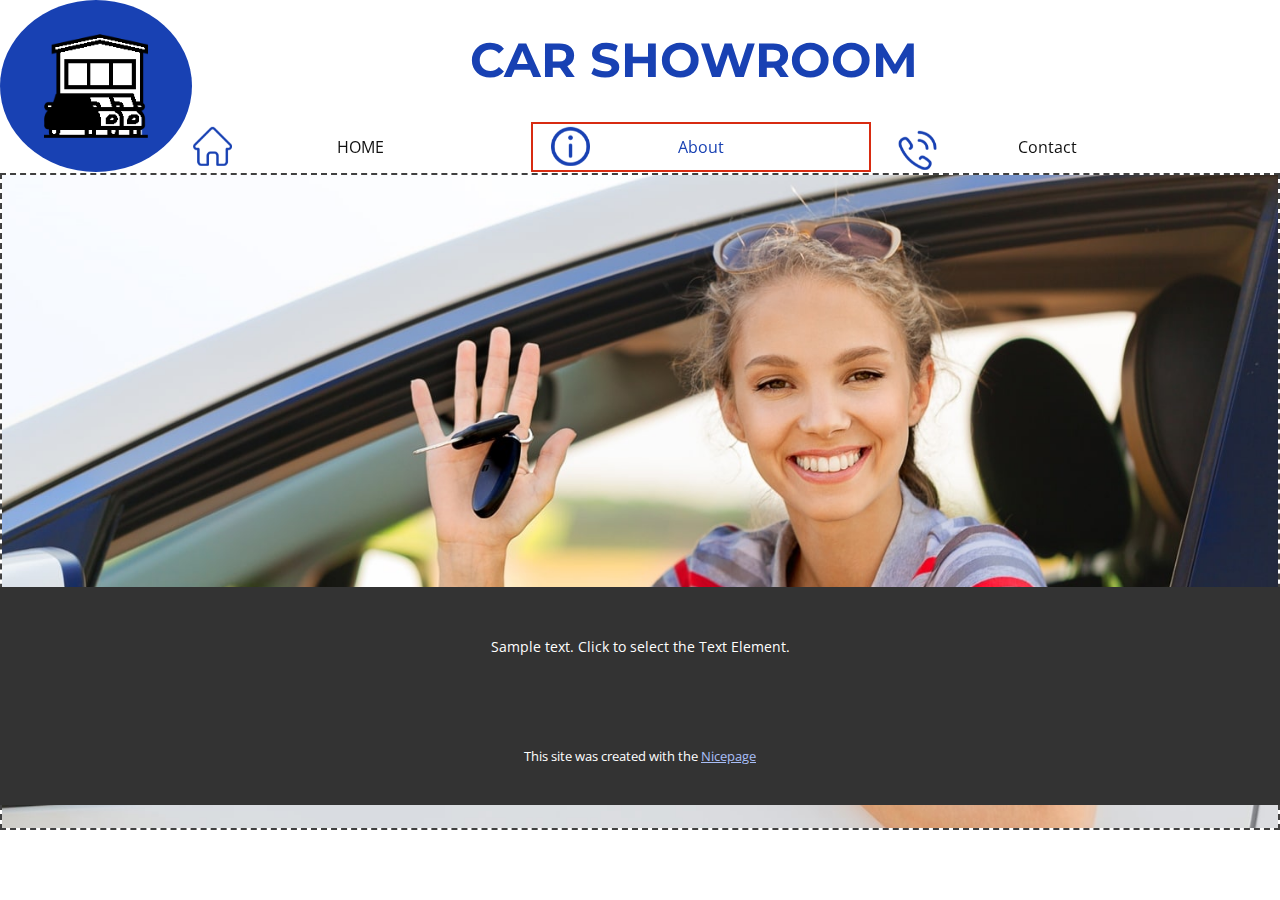
<file: About.html>
<!DOCTYPE html>
<html style="font-size: 16px;" lang="en"><head>
    <meta name="viewport" content="width=device-width, initial-scale=1.0">
    <meta charset="utf-8">
    <meta name="keywords" content="CAR SHOWROOM​">
    <meta name="description" content="">
    <title>About</title>
    <link rel="stylesheet" href="nicepage.css" media="screen">
<link rel="stylesheet" href="About.css" media="screen">
    <script class="u-script" type="text/javascript" src="jquery-1.9.1.min.js" defer=""></script>
    <script class="u-script" type="text/javascript" src="nicepage.js" defer=""></script>
    <meta name="generator" content="Nicepage 7.0.5, nicepage.com">
    <link id="u-theme-google-font" rel="stylesheet" href="https://fonts.googleapis.com/css?family=Montserrat:100,100i,200,200i,300,300i,400,400i,500,500i,600,600i,700,700i,800,800i,900,900i|Open+Sans:300,300i,400,400i,500,500i,600,600i,700,700i,800,800i">
    
    
    
    <script type="application/ld+json">{
		"@context": "http://schema.org",
		"@type": "Organization",
		"name": ""
}</script>
    <meta name="theme-color" content="#1841b3">
    <meta property="og:title" content="About">
    <meta property="og:type" content="website">
  <meta data-intl-tel-input-cdn-path="intlTelInput/"></head>
  <body data-path-to-root="./" data-include-products="false" class="u-body u-xl-mode" data-lang="en"><header class="u-clearfix u-header u-header" id="sec-0d99"><span class="infinite u-file-icon u-icon u-icon-circle u-palette-1-base u-icon-1" data-animation-name="customAnimationIn" data-animation-duration="1000" data-animation-delay="0"><img src="images/3578159-b60cc277.png" alt=""></span><h1 class="u-align-center u-text u-text-palette-1-base u-text-1" data-custom-animation="{&quot;animation&quot;:{&quot;XXL&quot;:{&quot;steps&quot;:[],&quot;hidden&quot;:false,&quot;start&quot;:{&quot;at&quot;:&quot;bottom&quot;,&quot;off&quot;:0},&quot;end&quot;:{&quot;at&quot;:&quot;top&quot;,&quot;off&quot;:0}},&quot;XL&quot;:{&quot;steps&quot;:[{&quot;dist&quot;:0.5,&quot;skip&quot;:0,&quot;blur&quot;:0,&quot;sticky&quot;:false,&quot;fixed&quot;:true,&quot;mx&quot;:&quot;100&quot;,&quot;my&quot;:0,&quot;op&quot;:0,&quot;rot&quot;:0,&quot;sx&quot;:1,&quot;sy&quot;:1,&quot;bgy&quot;:0}],&quot;hidden&quot;:false,&quot;start&quot;:{&quot;at&quot;:&quot;middle&quot;,&quot;off&quot;:0},&quot;end&quot;:{&quot;at&quot;:&quot;top&quot;,&quot;off&quot;:0}},&quot;LG&quot;:{&quot;steps&quot;:[],&quot;hidden&quot;:false,&quot;start&quot;:{&quot;at&quot;:&quot;bottom&quot;,&quot;off&quot;:0},&quot;end&quot;:{&quot;at&quot;:&quot;top&quot;,&quot;off&quot;:0}},&quot;MD&quot;:{&quot;steps&quot;:[],&quot;hidden&quot;:false,&quot;start&quot;:{&quot;at&quot;:&quot;bottom&quot;,&quot;off&quot;:0},&quot;end&quot;:{&quot;at&quot;:&quot;top&quot;,&quot;off&quot;:0}},&quot;SM&quot;:{&quot;steps&quot;:[],&quot;hidden&quot;:true,&quot;start&quot;:{&quot;at&quot;:&quot;bottom&quot;,&quot;off&quot;:0},&quot;end&quot;:{&quot;at&quot;:&quot;top&quot;,&quot;off&quot;:0}},&quot;XS&quot;:{&quot;steps&quot;:[],&quot;hidden&quot;:true,&quot;start&quot;:{&quot;at&quot;:&quot;bottom&quot;,&quot;off&quot;:0},&quot;end&quot;:{&quot;at&quot;:&quot;top&quot;,&quot;off&quot;:0}}},&quot;container&quot;:&quot;&quot;}">CAR SHOWROOM </h1><nav class="u-dropdown-icon u-menu u-menu-one-level u-offcanvas u-menu-1" data-custom-animation="{&quot;animation&quot;:{&quot;XXL&quot;:{&quot;steps&quot;:[],&quot;hidden&quot;:false,&quot;start&quot;:{&quot;at&quot;:&quot;bottom&quot;,&quot;off&quot;:0},&quot;end&quot;:{&quot;at&quot;:&quot;top&quot;,&quot;off&quot;:0}},&quot;XL&quot;:{&quot;steps&quot;:[{&quot;dist&quot;:0.5,&quot;skip&quot;:0,&quot;blur&quot;:0,&quot;sticky&quot;:false,&quot;fixed&quot;:true,&quot;mx&quot;:0,&quot;my&quot;:0,&quot;op&quot;:0,&quot;rot&quot;:0,&quot;sx&quot;:1,&quot;sy&quot;:1,&quot;bgy&quot;:0}],&quot;hidden&quot;:false,&quot;start&quot;:{&quot;at&quot;:&quot;middle&quot;,&quot;off&quot;:0},&quot;end&quot;:{&quot;at&quot;:&quot;top&quot;,&quot;off&quot;:0}},&quot;LG&quot;:{&quot;steps&quot;:[],&quot;hidden&quot;:false,&quot;start&quot;:{&quot;at&quot;:&quot;bottom&quot;,&quot;off&quot;:0},&quot;end&quot;:{&quot;at&quot;:&quot;top&quot;,&quot;off&quot;:0}},&quot;MD&quot;:{&quot;steps&quot;:[],&quot;hidden&quot;:false,&quot;start&quot;:{&quot;at&quot;:&quot;bottom&quot;,&quot;off&quot;:0},&quot;end&quot;:{&quot;at&quot;:&quot;top&quot;,&quot;off&quot;:0}},&quot;SM&quot;:{&quot;steps&quot;:[],&quot;hidden&quot;:true,&quot;start&quot;:{&quot;at&quot;:&quot;bottom&quot;,&quot;off&quot;:0},&quot;end&quot;:{&quot;at&quot;:&quot;top&quot;,&quot;off&quot;:0}},&quot;XS&quot;:{&quot;steps&quot;:[],&quot;hidden&quot;:true,&quot;start&quot;:{&quot;at&quot;:&quot;bottom&quot;,&quot;off&quot;:0},&quot;end&quot;:{&quot;at&quot;:&quot;top&quot;,&quot;off&quot;:0}}},&quot;container&quot;:&quot;&quot;}">
        <div class="menu-collapse" style="font-size: 1rem; letter-spacing: 0px;">
          <a class="u-button-style u-custom-active-border-color u-custom-hover-border-color u-custom-left-right-menu-spacing u-custom-padding-bottom u-custom-top-bottom-menu-spacing u-hamburger-link u-nav-link u-text-active-palette-1-base u-text-hover-palette-2-base" href="#">
            <svg class="u-svg-link" viewBox="0 0 24 24"><use xlink:href="#menu-hamburger"></use></svg>
            <svg class="u-svg-content" version="1.1" id="menu-hamburger" viewBox="0 0 16 16" x="0px" y="0px" xmlns:xlink="http://www.w3.org/1999/xlink" xmlns="http://www.w3.org/2000/svg"><g><rect y="1" width="16" height="2"></rect><rect y="7" width="16" height="2"></rect><rect y="13" width="16" height="2"></rect>
</g></svg>
          </a>
        </div>
        <div class="u-custom-menu u-nav-container">
          <ul class="u-nav u-unstyled u-nav-1"><li class="u-nav-item"><a class="u-border-2 u-border-active-custom-color-3 u-border-hover-custom-color-2 u-button-style u-nav-link u-text-active-palette-1-base u-text-hover-palette-2-base" href="./" style="padding: 15px 145px;">HOME</a>
</li><li class="u-nav-item"><a class="u-border-2 u-border-active-custom-color-3 u-border-hover-custom-color-2 u-button-style u-nav-link u-text-active-palette-1-base u-text-hover-palette-2-base" href="About.html" style="padding: 15px 145px;">About</a>
</li><li class="u-nav-item"><a class="u-border-2 u-border-active-custom-color-3 u-border-hover-custom-color-2 u-button-style u-nav-link u-text-active-palette-1-base u-text-hover-palette-2-base" href="Contact.html" style="padding: 15px 145px;">Contact</a>
</li></ul>
        </div>
        <div class="u-custom-menu u-nav-container-collapse">
          <div class="u-black u-border-2 u-border-custom-color-3 u-container-style u-inner-container-layout u-opacity u-opacity-95 u-sidenav">
            <div class="u-inner-container-layout u-sidenav-overflow">
              <div class="u-menu-close"></div>
              <ul class="u-align-center u-nav u-popupmenu-items u-unstyled u-nav-2"><li class="u-nav-item"><a class="u-button-style u-nav-link" href="./">HOME</a>
</li><li class="u-nav-item"><a class="u-button-style u-nav-link" href="About.html">About</a>
</li><li class="u-nav-item"><a class="u-button-style u-nav-link" href="Contact.html">Contact</a>
</li></ul>
            </div>
          </div>
          <div class="u-black u-menu-overlay u-opacity u-opacity-70"></div>
        </div>
      </nav><span class="u-file-icon u-icon u-text-palette-1-base u-icon-2"><img src="images/1946488-b2049c25.png" alt=""></span><span class="u-file-icon u-icon u-text-palette-1-base u-icon-3"><img src="images/157933-317ce1ab.png" alt=""></span><span class="u-file-icon u-icon u-text-palette-1-base u-icon-4"><img src="images/88277-e8a95851.png" alt=""></span><img src="images/billionphotos1198446min.jpg" class="u-align-left u-border-2 u-border-grey-75 u-expanded-width u-hover-feature u-image u-left-0 u-image-1" data-animation-name="customAnimationIn" data-animation-duration="1500"></header>
    <section class="u-clearfix u-section-1" id="sec-0470">
      <div class="u-clearfix u-sheet u-sheet-1"></div>
    </section>
    
    
    
    <footer class="u-align-center u-clearfix u-container-align-center u-footer u-grey-80 u-footer" id="sec-a47f"><div class="u-clearfix u-sheet u-sheet-1">
        <p class="u-small-text u-text u-text-variant u-text-1">Sample text. Click to select the Text Element.</p>
      </div></footer>
    <section class="u-backlink u-clearfix u-grey-80">
      <p class="u-text">
        <span>This site was created with the </span>
        <a class="u-link" href="https://nicepage.com/" target="_blank" rel="nofollow">
          <span>Nicepage</span>
        </a>
      </p>
    </section>
  
</body></html>
</file>
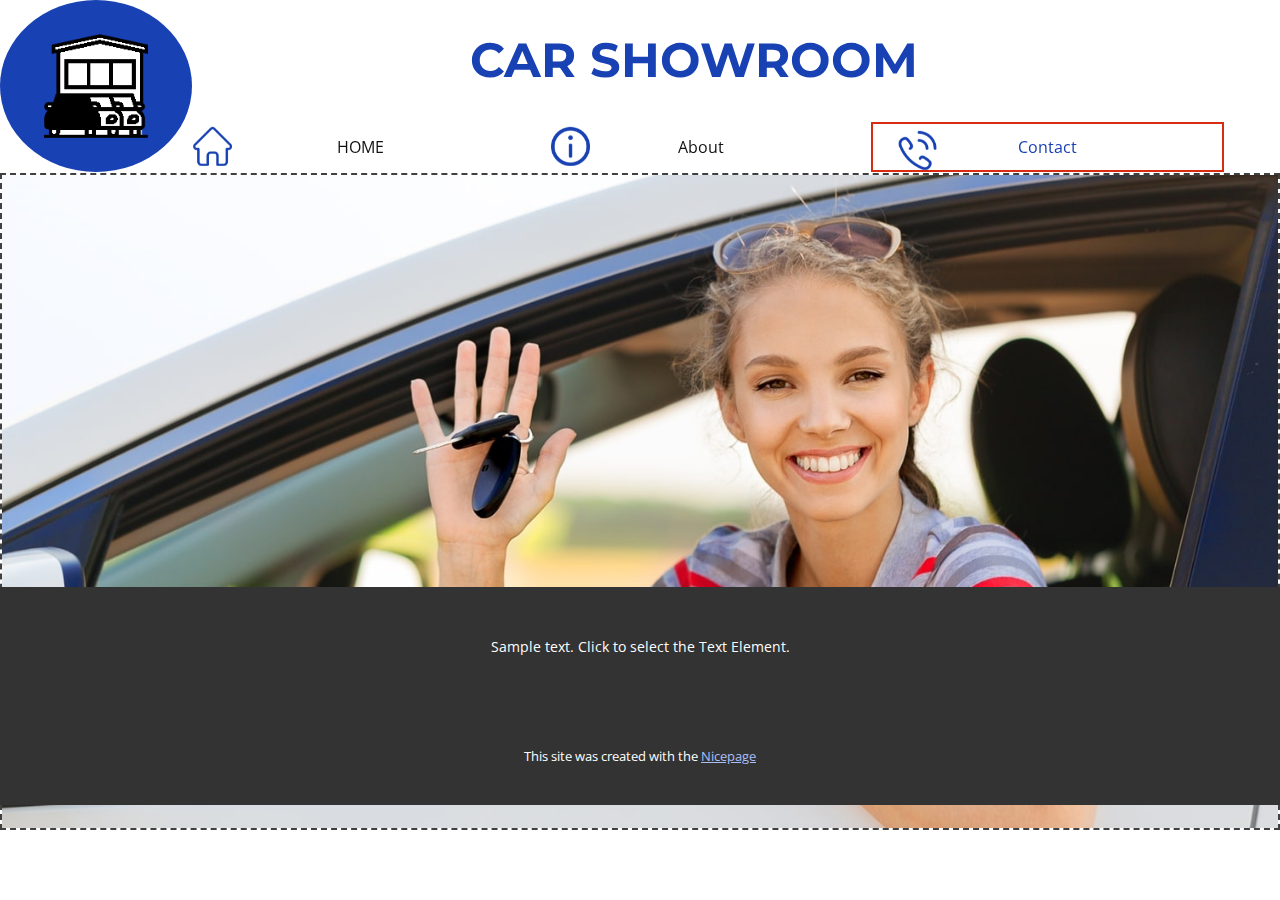
<file: Contact.html>
<!DOCTYPE html>
<html style="font-size: 16px;" lang="en"><head>
    <meta name="viewport" content="width=device-width, initial-scale=1.0">
    <meta charset="utf-8">
    <meta name="keywords" content="CAR SHOWROOM​">
    <meta name="description" content="">
    <title>Contact</title>
    <link rel="stylesheet" href="nicepage.css" media="screen">
<link rel="stylesheet" href="Contact.css" media="screen">
    <script class="u-script" type="text/javascript" src="jquery-1.9.1.min.js" defer=""></script>
    <script class="u-script" type="text/javascript" src="nicepage.js" defer=""></script>
    <meta name="generator" content="Nicepage 7.0.5, nicepage.com">
    <link id="u-theme-google-font" rel="stylesheet" href="https://fonts.googleapis.com/css?family=Montserrat:100,100i,200,200i,300,300i,400,400i,500,500i,600,600i,700,700i,800,800i,900,900i|Open+Sans:300,300i,400,400i,500,500i,600,600i,700,700i,800,800i">
    
    
    
    <script type="application/ld+json">{
		"@context": "http://schema.org",
		"@type": "Organization",
		"name": ""
}</script>
    <meta name="theme-color" content="#1841b3">
    <meta property="og:title" content="Contact">
    <meta property="og:type" content="website">
  <meta data-intl-tel-input-cdn-path="intlTelInput/"></head>
  <body data-path-to-root="./" data-include-products="false" class="u-body u-xl-mode" data-lang="en"><header class="u-clearfix u-header u-header" id="sec-0d99"><span class="infinite u-file-icon u-icon u-icon-circle u-palette-1-base u-icon-1" data-animation-name="customAnimationIn" data-animation-duration="1000" data-animation-delay="0"><img src="images/3578159-b60cc277.png" alt=""></span><h1 class="u-align-center u-text u-text-palette-1-base u-text-1" data-custom-animation="{&quot;animation&quot;:{&quot;XXL&quot;:{&quot;steps&quot;:[],&quot;hidden&quot;:false,&quot;start&quot;:{&quot;at&quot;:&quot;bottom&quot;,&quot;off&quot;:0},&quot;end&quot;:{&quot;at&quot;:&quot;top&quot;,&quot;off&quot;:0}},&quot;XL&quot;:{&quot;steps&quot;:[{&quot;dist&quot;:0.5,&quot;skip&quot;:0,&quot;blur&quot;:0,&quot;sticky&quot;:false,&quot;fixed&quot;:true,&quot;mx&quot;:&quot;100&quot;,&quot;my&quot;:0,&quot;op&quot;:0,&quot;rot&quot;:0,&quot;sx&quot;:1,&quot;sy&quot;:1,&quot;bgy&quot;:0}],&quot;hidden&quot;:false,&quot;start&quot;:{&quot;at&quot;:&quot;middle&quot;,&quot;off&quot;:0},&quot;end&quot;:{&quot;at&quot;:&quot;top&quot;,&quot;off&quot;:0}},&quot;LG&quot;:{&quot;steps&quot;:[],&quot;hidden&quot;:false,&quot;start&quot;:{&quot;at&quot;:&quot;bottom&quot;,&quot;off&quot;:0},&quot;end&quot;:{&quot;at&quot;:&quot;top&quot;,&quot;off&quot;:0}},&quot;MD&quot;:{&quot;steps&quot;:[],&quot;hidden&quot;:false,&quot;start&quot;:{&quot;at&quot;:&quot;bottom&quot;,&quot;off&quot;:0},&quot;end&quot;:{&quot;at&quot;:&quot;top&quot;,&quot;off&quot;:0}},&quot;SM&quot;:{&quot;steps&quot;:[],&quot;hidden&quot;:true,&quot;start&quot;:{&quot;at&quot;:&quot;bottom&quot;,&quot;off&quot;:0},&quot;end&quot;:{&quot;at&quot;:&quot;top&quot;,&quot;off&quot;:0}},&quot;XS&quot;:{&quot;steps&quot;:[],&quot;hidden&quot;:true,&quot;start&quot;:{&quot;at&quot;:&quot;bottom&quot;,&quot;off&quot;:0},&quot;end&quot;:{&quot;at&quot;:&quot;top&quot;,&quot;off&quot;:0}}},&quot;container&quot;:&quot;&quot;}">CAR SHOWROOM </h1><nav class="u-dropdown-icon u-menu u-menu-one-level u-offcanvas u-menu-1" data-custom-animation="{&quot;animation&quot;:{&quot;XXL&quot;:{&quot;steps&quot;:[],&quot;hidden&quot;:false,&quot;start&quot;:{&quot;at&quot;:&quot;bottom&quot;,&quot;off&quot;:0},&quot;end&quot;:{&quot;at&quot;:&quot;top&quot;,&quot;off&quot;:0}},&quot;XL&quot;:{&quot;steps&quot;:[{&quot;dist&quot;:0.5,&quot;skip&quot;:0,&quot;blur&quot;:0,&quot;sticky&quot;:false,&quot;fixed&quot;:true,&quot;mx&quot;:0,&quot;my&quot;:0,&quot;op&quot;:0,&quot;rot&quot;:0,&quot;sx&quot;:1,&quot;sy&quot;:1,&quot;bgy&quot;:0}],&quot;hidden&quot;:false,&quot;start&quot;:{&quot;at&quot;:&quot;middle&quot;,&quot;off&quot;:0},&quot;end&quot;:{&quot;at&quot;:&quot;top&quot;,&quot;off&quot;:0}},&quot;LG&quot;:{&quot;steps&quot;:[],&quot;hidden&quot;:false,&quot;start&quot;:{&quot;at&quot;:&quot;bottom&quot;,&quot;off&quot;:0},&quot;end&quot;:{&quot;at&quot;:&quot;top&quot;,&quot;off&quot;:0}},&quot;MD&quot;:{&quot;steps&quot;:[],&quot;hidden&quot;:false,&quot;start&quot;:{&quot;at&quot;:&quot;bottom&quot;,&quot;off&quot;:0},&quot;end&quot;:{&quot;at&quot;:&quot;top&quot;,&quot;off&quot;:0}},&quot;SM&quot;:{&quot;steps&quot;:[],&quot;hidden&quot;:true,&quot;start&quot;:{&quot;at&quot;:&quot;bottom&quot;,&quot;off&quot;:0},&quot;end&quot;:{&quot;at&quot;:&quot;top&quot;,&quot;off&quot;:0}},&quot;XS&quot;:{&quot;steps&quot;:[],&quot;hidden&quot;:true,&quot;start&quot;:{&quot;at&quot;:&quot;bottom&quot;,&quot;off&quot;:0},&quot;end&quot;:{&quot;at&quot;:&quot;top&quot;,&quot;off&quot;:0}}},&quot;container&quot;:&quot;&quot;}">
        <div class="menu-collapse" style="font-size: 1rem; letter-spacing: 0px;">
          <a class="u-button-style u-custom-active-border-color u-custom-hover-border-color u-custom-left-right-menu-spacing u-custom-padding-bottom u-custom-top-bottom-menu-spacing u-hamburger-link u-nav-link u-text-active-palette-1-base u-text-hover-palette-2-base" href="#">
            <svg class="u-svg-link" viewBox="0 0 24 24"><use xlink:href="#menu-hamburger"></use></svg>
            <svg class="u-svg-content" version="1.1" id="menu-hamburger" viewBox="0 0 16 16" x="0px" y="0px" xmlns:xlink="http://www.w3.org/1999/xlink" xmlns="http://www.w3.org/2000/svg"><g><rect y="1" width="16" height="2"></rect><rect y="7" width="16" height="2"></rect><rect y="13" width="16" height="2"></rect>
</g></svg>
          </a>
        </div>
        <div class="u-custom-menu u-nav-container">
          <ul class="u-nav u-unstyled u-nav-1"><li class="u-nav-item"><a class="u-border-2 u-border-active-custom-color-3 u-border-hover-custom-color-2 u-button-style u-nav-link u-text-active-palette-1-base u-text-hover-palette-2-base" href="./" style="padding: 15px 145px;">HOME</a>
</li><li class="u-nav-item"><a class="u-border-2 u-border-active-custom-color-3 u-border-hover-custom-color-2 u-button-style u-nav-link u-text-active-palette-1-base u-text-hover-palette-2-base" href="About.html" style="padding: 15px 145px;">About</a>
</li><li class="u-nav-item"><a class="u-border-2 u-border-active-custom-color-3 u-border-hover-custom-color-2 u-button-style u-nav-link u-text-active-palette-1-base u-text-hover-palette-2-base" href="Contact.html" style="padding: 15px 145px;">Contact</a>
</li></ul>
        </div>
        <div class="u-custom-menu u-nav-container-collapse">
          <div class="u-black u-border-2 u-border-custom-color-3 u-container-style u-inner-container-layout u-opacity u-opacity-95 u-sidenav">
            <div class="u-inner-container-layout u-sidenav-overflow">
              <div class="u-menu-close"></div>
              <ul class="u-align-center u-nav u-popupmenu-items u-unstyled u-nav-2"><li class="u-nav-item"><a class="u-button-style u-nav-link" href="./">HOME</a>
</li><li class="u-nav-item"><a class="u-button-style u-nav-link" href="About.html">About</a>
</li><li class="u-nav-item"><a class="u-button-style u-nav-link" href="Contact.html">Contact</a>
</li></ul>
            </div>
          </div>
          <div class="u-black u-menu-overlay u-opacity u-opacity-70"></div>
        </div>
      </nav><span class="u-file-icon u-icon u-text-palette-1-base u-icon-2"><img src="images/1946488-b2049c25.png" alt=""></span><span class="u-file-icon u-icon u-text-palette-1-base u-icon-3"><img src="images/157933-317ce1ab.png" alt=""></span><span class="u-file-icon u-icon u-text-palette-1-base u-icon-4"><img src="images/88277-e8a95851.png" alt=""></span><img src="images/billionphotos1198446min.jpg" class="u-align-left u-border-2 u-border-grey-75 u-expanded-width u-hover-feature u-image u-left-0 u-image-1" data-animation-name="customAnimationIn" data-animation-duration="1500"></header>
    <section class="u-clearfix u-section-1" id="sec-2bba">
      <div class="u-clearfix u-sheet u-sheet-1"></div>
    </section>
    
    
    
    <footer class="u-align-center u-clearfix u-container-align-center u-footer u-grey-80 u-footer" id="sec-a47f"><div class="u-clearfix u-sheet u-sheet-1">
        <p class="u-small-text u-text u-text-variant u-text-1">Sample text. Click to select the Text Element.</p>
      </div></footer>
    <section class="u-backlink u-clearfix u-grey-80">
      <p class="u-text">
        <span>This site was created with the </span>
        <a class="u-link" href="https://nicepage.com/" target="_blank" rel="nofollow">
          <span>Nicepage</span>
        </a>
      </p>
    </section>
  
</body></html>
</file>
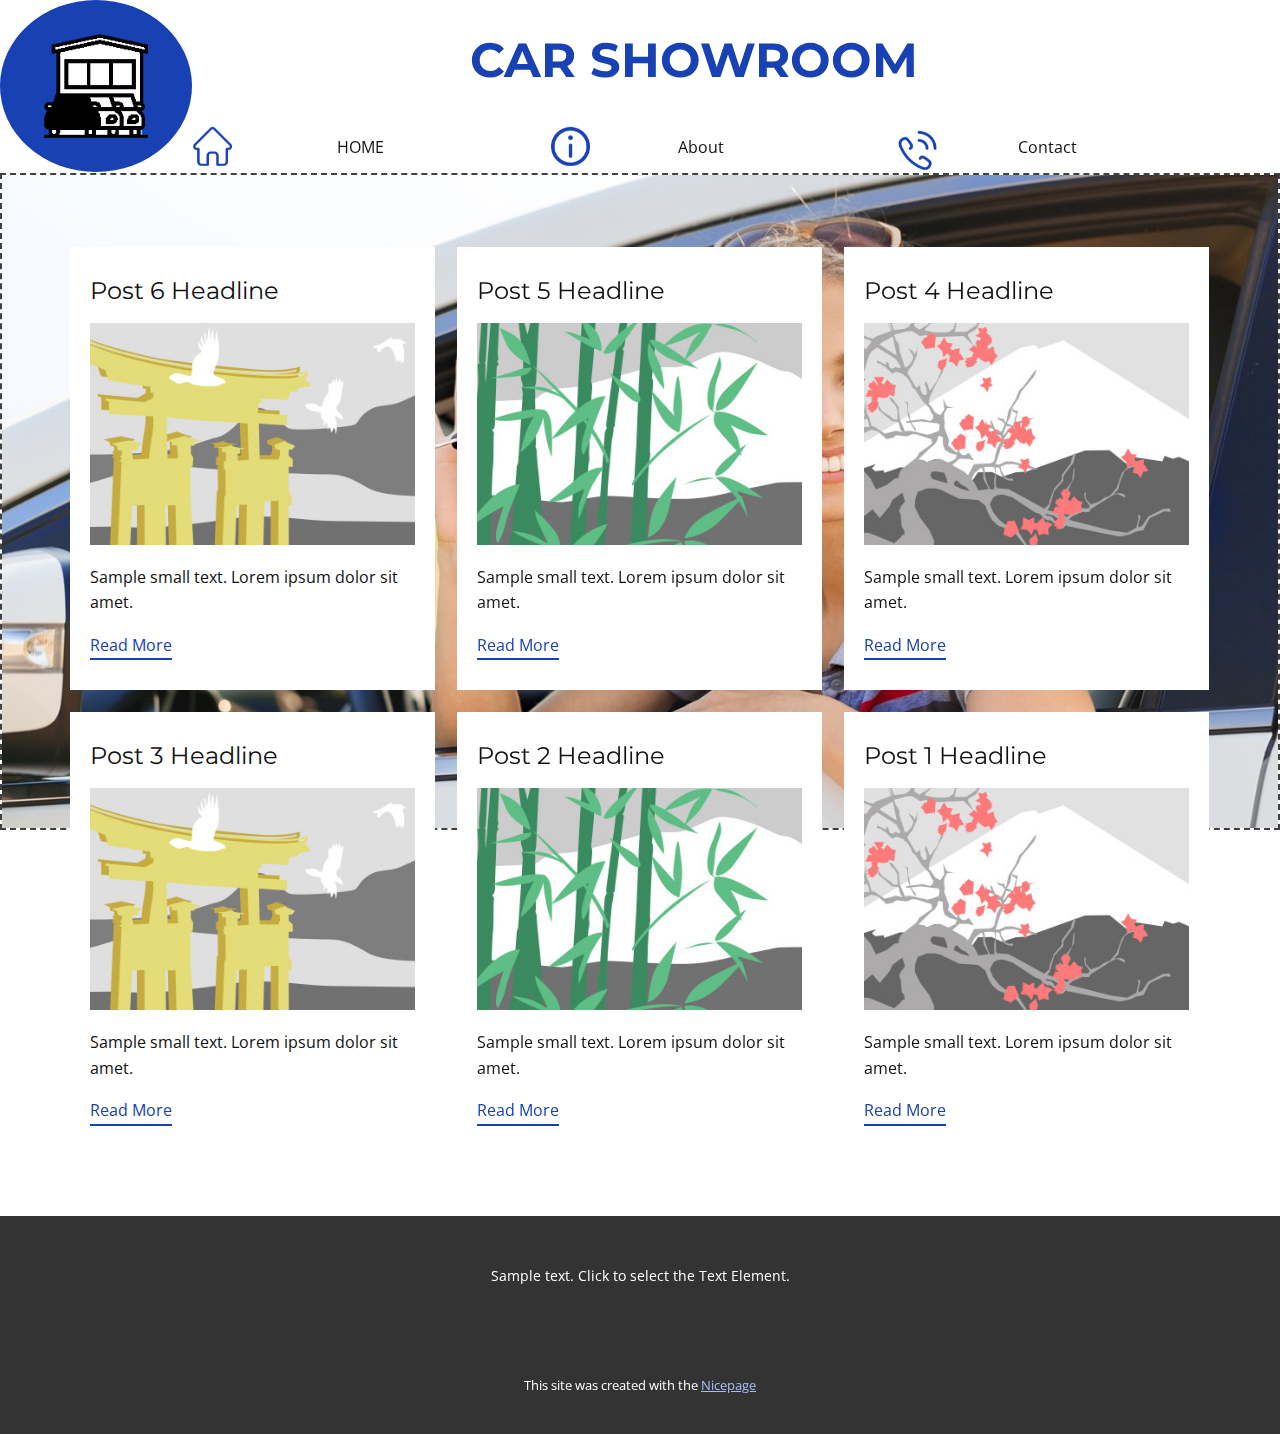
<file: blog/blog.html>
<!DOCTYPE html>
<html style="font-size: 16px;" lang="en"><head>
    <meta name="viewport" content="width=device-width, initial-scale=1.0">
    <meta charset="utf-8">
    <meta name="keywords" content="CAR SHOWROOM​">
    <meta name="description" content="">
    <title>Blog</title>
    <link rel="stylesheet" href="../nicepage.css" media="screen">
<link rel="stylesheet" href="../Blog-Template.css" media="screen">
    <script class="u-script" type="text/javascript" src="../jquery-1.9.1.min.js" defer=""></script>
    <script class="u-script" type="text/javascript" src="../nicepage.js" defer=""></script>
    <meta name="generator" content="Nicepage 7.0.5, nicepage.com">
    <link id="u-theme-google-font" rel="stylesheet" href="https://fonts.googleapis.com/css?family=Montserrat:100,100i,200,200i,300,300i,400,400i,500,500i,600,600i,700,700i,800,800i,900,900i|Open+Sans:300,300i,400,400i,500,500i,600,600i,700,700i,800,800i">
    
    
    
    <script type="application/ld+json">{
		"@context": "http://schema.org",
		"@type": "Organization",
		"name": ""
}</script>
    <meta name="theme-color" content="#1841b3">
  <meta data-intl-tel-input-cdn-path="intlTelInput/"></head>
  <body data-path-to-root="./" data-include-products="false" class="u-body u-xl-mode" data-lang="en"><header class="u-clearfix u-header u-header" id="sec-0d99"><span class="infinite u-file-icon u-icon u-icon-circle u-palette-1-base u-icon-1" data-animation-name="customAnimationIn" data-animation-duration="1000" data-animation-delay="0"><img src="../images/3578159-b60cc277.png" alt=""></span><h1 class="u-align-center u-text u-text-palette-1-base u-text-1" data-custom-animation="{&quot;animation&quot;:{&quot;XXL&quot;:{&quot;steps&quot;:[],&quot;hidden&quot;:false,&quot;start&quot;:{&quot;at&quot;:&quot;bottom&quot;,&quot;off&quot;:0},&quot;end&quot;:{&quot;at&quot;:&quot;top&quot;,&quot;off&quot;:0}},&quot;XL&quot;:{&quot;steps&quot;:[{&quot;dist&quot;:0.5,&quot;skip&quot;:0,&quot;blur&quot;:0,&quot;sticky&quot;:false,&quot;fixed&quot;:true,&quot;mx&quot;:&quot;100&quot;,&quot;my&quot;:0,&quot;op&quot;:0,&quot;rot&quot;:0,&quot;sx&quot;:1,&quot;sy&quot;:1,&quot;bgy&quot;:0}],&quot;hidden&quot;:false,&quot;start&quot;:{&quot;at&quot;:&quot;middle&quot;,&quot;off&quot;:0},&quot;end&quot;:{&quot;at&quot;:&quot;top&quot;,&quot;off&quot;:0}},&quot;LG&quot;:{&quot;steps&quot;:[],&quot;hidden&quot;:false,&quot;start&quot;:{&quot;at&quot;:&quot;bottom&quot;,&quot;off&quot;:0},&quot;end&quot;:{&quot;at&quot;:&quot;top&quot;,&quot;off&quot;:0}},&quot;MD&quot;:{&quot;steps&quot;:[],&quot;hidden&quot;:false,&quot;start&quot;:{&quot;at&quot;:&quot;bottom&quot;,&quot;off&quot;:0},&quot;end&quot;:{&quot;at&quot;:&quot;top&quot;,&quot;off&quot;:0}},&quot;SM&quot;:{&quot;steps&quot;:[],&quot;hidden&quot;:true,&quot;start&quot;:{&quot;at&quot;:&quot;bottom&quot;,&quot;off&quot;:0},&quot;end&quot;:{&quot;at&quot;:&quot;top&quot;,&quot;off&quot;:0}},&quot;XS&quot;:{&quot;steps&quot;:[],&quot;hidden&quot;:true,&quot;start&quot;:{&quot;at&quot;:&quot;bottom&quot;,&quot;off&quot;:0},&quot;end&quot;:{&quot;at&quot;:&quot;top&quot;,&quot;off&quot;:0}}},&quot;container&quot;:&quot;&quot;}">CAR SHOWROOM </h1><nav class="u-dropdown-icon u-menu u-menu-one-level u-offcanvas u-menu-1" data-custom-animation="{&quot;animation&quot;:{&quot;XXL&quot;:{&quot;steps&quot;:[],&quot;hidden&quot;:false,&quot;start&quot;:{&quot;at&quot;:&quot;bottom&quot;,&quot;off&quot;:0},&quot;end&quot;:{&quot;at&quot;:&quot;top&quot;,&quot;off&quot;:0}},&quot;XL&quot;:{&quot;steps&quot;:[{&quot;dist&quot;:0.5,&quot;skip&quot;:0,&quot;blur&quot;:0,&quot;sticky&quot;:false,&quot;fixed&quot;:true,&quot;mx&quot;:0,&quot;my&quot;:0,&quot;op&quot;:0,&quot;rot&quot;:0,&quot;sx&quot;:1,&quot;sy&quot;:1,&quot;bgy&quot;:0}],&quot;hidden&quot;:false,&quot;start&quot;:{&quot;at&quot;:&quot;middle&quot;,&quot;off&quot;:0},&quot;end&quot;:{&quot;at&quot;:&quot;top&quot;,&quot;off&quot;:0}},&quot;LG&quot;:{&quot;steps&quot;:[],&quot;hidden&quot;:false,&quot;start&quot;:{&quot;at&quot;:&quot;bottom&quot;,&quot;off&quot;:0},&quot;end&quot;:{&quot;at&quot;:&quot;top&quot;,&quot;off&quot;:0}},&quot;MD&quot;:{&quot;steps&quot;:[],&quot;hidden&quot;:false,&quot;start&quot;:{&quot;at&quot;:&quot;bottom&quot;,&quot;off&quot;:0},&quot;end&quot;:{&quot;at&quot;:&quot;top&quot;,&quot;off&quot;:0}},&quot;SM&quot;:{&quot;steps&quot;:[],&quot;hidden&quot;:true,&quot;start&quot;:{&quot;at&quot;:&quot;bottom&quot;,&quot;off&quot;:0},&quot;end&quot;:{&quot;at&quot;:&quot;top&quot;,&quot;off&quot;:0}},&quot;XS&quot;:{&quot;steps&quot;:[],&quot;hidden&quot;:true,&quot;start&quot;:{&quot;at&quot;:&quot;bottom&quot;,&quot;off&quot;:0},&quot;end&quot;:{&quot;at&quot;:&quot;top&quot;,&quot;off&quot;:0}}},&quot;container&quot;:&quot;&quot;}">
        <div class="menu-collapse" style="font-size: 1rem; letter-spacing: 0px;">
          <a class="u-button-style u-custom-active-border-color u-custom-hover-border-color u-custom-left-right-menu-spacing u-custom-padding-bottom u-custom-top-bottom-menu-spacing u-hamburger-link u-nav-link u-text-active-palette-1-base u-text-hover-palette-2-base" href="#">
            <svg class="u-svg-link" viewBox="0 0 24 24"><use xlink:href="#menu-hamburger"></use></svg>
            <svg class="u-svg-content" version="1.1" id="menu-hamburger" viewBox="0 0 16 16" x="0px" y="0px" xmlns:xlink="http://www.w3.org/1999/xlink" xmlns="http://www.w3.org/2000/svg"><g><rect y="1" width="16" height="2"></rect><rect y="7" width="16" height="2"></rect><rect y="13" width="16" height="2"></rect>
</g></svg>
          </a>
        </div>
        <div class="u-custom-menu u-nav-container">
          <ul class="u-nav u-unstyled u-nav-1"><li class="u-nav-item"><a class="u-border-2 u-border-active-custom-color-3 u-border-hover-custom-color-2 u-button-style u-nav-link u-text-active-palette-1-base u-text-hover-palette-2-base" href="../" style="padding: 15px 145px;">HOME</a>
</li><li class="u-nav-item"><a class="u-border-2 u-border-active-custom-color-3 u-border-hover-custom-color-2 u-button-style u-nav-link u-text-active-palette-1-base u-text-hover-palette-2-base" href="../About.html" style="padding: 15px 145px;">About</a>
</li><li class="u-nav-item"><a class="u-border-2 u-border-active-custom-color-3 u-border-hover-custom-color-2 u-button-style u-nav-link u-text-active-palette-1-base u-text-hover-palette-2-base" href="../Contact.html" style="padding: 15px 145px;">Contact</a>
</li></ul>
        </div>
        <div class="u-custom-menu u-nav-container-collapse">
          <div class="u-black u-border-2 u-border-custom-color-3 u-container-style u-inner-container-layout u-opacity u-opacity-95 u-sidenav">
            <div class="u-inner-container-layout u-sidenav-overflow">
              <div class="u-menu-close"></div>
              <ul class="u-align-center u-nav u-popupmenu-items u-unstyled u-nav-2"><li class="u-nav-item"><a class="u-button-style u-nav-link" href="../">HOME</a>
</li><li class="u-nav-item"><a class="u-button-style u-nav-link" href="../About.html">About</a>
</li><li class="u-nav-item"><a class="u-button-style u-nav-link" href="../Contact.html">Contact</a>
</li></ul>
            </div>
          </div>
          <div class="u-black u-menu-overlay u-opacity u-opacity-70"></div>
        </div>
      </nav><span class="u-file-icon u-icon u-text-palette-1-base u-icon-2"><img src="../images/1946488-b2049c25.png" alt=""></span><span class="u-file-icon u-icon u-text-palette-1-base u-icon-3"><img src="../images/157933-317ce1ab.png" alt=""></span><span class="u-file-icon u-icon u-text-palette-1-base u-icon-4"><img src="../images/88277-e8a95851.png" alt=""></span><img src="../images/billionphotos1198446min.jpg" class="u-align-left u-border-2 u-border-grey-75 u-expanded-width u-hover-feature u-image u-left-0 u-image-1" data-animation-name="customAnimationIn" data-animation-duration="1500"></header>
    <section class="u-clearfix u-section-1" id="sec-6690">
      <div class="u-clearfix u-sheet u-valign-middle u-sheet-1"><!--blog--><!--blog_options_json--><!--{"type":"Recent","source":"","tags":"","count":""}--><!--/blog_options_json-->
        <div class="u-blog u-expanded-width u-repeater u-repeater-1"><!--blog_post-->
          <div class="u-blog-post u-container-style u-repeater-item u-white u-repeater-item-1">
            <div class="u-container-layout u-similar-container u-valign-top u-container-layout-1"><!--blog_post_header-->
              <h4 class="u-blog-control u-text u-text-1">
                <a class="u-post-header-link" href="../blog/post-5.html">Post 6 Headline</a>
              </h4><!--/blog_post_header--><!--blog_post_image-->
              <a class="u-post-header-link" href="../blog/post-5.html"><img alt="" class="u-blog-control u-expanded-width u-image u-image-default u-image-1" src="../images/8ad73f3c.jpeg"></a><!--/blog_post_image--><!--blog_post_content-->
              <div class="u-blog-control u-post-content u-text u-text-2 fr-view">Sample small text. Lorem ipsum dolor sit amet.</div><!--/blog_post_content--><!--blog_post_readmore-->
              <a href="../blog/post-5.html" class="u-blog-control u-border-2 u-border-palette-1-base u-btn u-btn-rectangle u-button-style u-none u-btn-1"><!--blog_post_readmore_content--><!--options_json--><!--{"content":"","defaultValue":"Read More"}--><!--/options_json-->Read More<!--/blog_post_readmore_content--></a><!--/blog_post_readmore-->
            </div>
          </div><div class="u-blog-post u-container-style u-repeater-item u-video-cover u-white">
            <div class="u-container-layout u-similar-container u-valign-top u-container-layout-2"><!--blog_post_header-->
              <h4 class="u-blog-control u-text u-text-3">
                <a class="u-post-header-link" href="../blog/post-4.html">Post 5 Headline</a>
              </h4><!--/blog_post_header--><!--blog_post_image-->
              <a class="u-post-header-link" href="../blog/post-4.html"><img alt="" class="u-blog-control u-expanded-width u-image u-image-default u-image-2" src="../images/68f64b9d.jpeg"></a><!--/blog_post_image--><!--blog_post_content-->
              <div class="u-blog-control u-post-content u-text u-text-4 fr-view">Sample small text. Lorem ipsum dolor sit amet.</div><!--/blog_post_content--><!--blog_post_readmore-->
              <a href="../blog/post-4.html" class="u-blog-control u-border-2 u-border-palette-1-base u-btn u-btn-rectangle u-button-style u-none u-btn-2"><!--blog_post_readmore_content--><!--options_json--><!--{"content":"","defaultValue":"Read More"}--><!--/options_json-->Read More<!--/blog_post_readmore_content--></a><!--/blog_post_readmore-->
            </div>
          </div><div class="u-blog-post u-container-style u-repeater-item u-video-cover u-white">
            <div class="u-container-layout u-similar-container u-valign-top u-container-layout-3"><!--blog_post_header-->
              <h4 class="u-blog-control u-text u-text-5">
                <a class="u-post-header-link" href="../blog/post-3.html">Post 4 Headline</a>
              </h4><!--/blog_post_header--><!--blog_post_image-->
              <a class="u-post-header-link" href="../blog/post-3.html"><img alt="" class="u-blog-control u-expanded-width u-image u-image-default u-image-3" src="../images/0fd3416c.jpeg"></a><!--/blog_post_image--><!--blog_post_content-->
              <div class="u-blog-control u-post-content u-text u-text-6 fr-view">Sample small text. Lorem ipsum dolor sit amet.</div><!--/blog_post_content--><!--blog_post_readmore-->
              <a href="../blog/post-3.html" class="u-blog-control u-border-2 u-border-palette-1-base u-btn u-btn-rectangle u-button-style u-none u-btn-3"><!--blog_post_readmore_content--><!--options_json--><!--{"content":"","defaultValue":"Read More"}--><!--/options_json-->Read More<!--/blog_post_readmore_content--></a><!--/blog_post_readmore-->
            </div>
          </div><div class="u-blog-post u-container-style u-repeater-item u-white u-repeater-item-1">
            <div class="u-container-layout u-similar-container u-valign-top u-container-layout-1"><!--blog_post_header-->
              <h4 class="u-blog-control u-text u-text-1">
                <a class="u-post-header-link" href="../blog/post-2.html">Post 3 Headline</a>
              </h4><!--/blog_post_header--><!--blog_post_image-->
              <a class="u-post-header-link" href="../blog/post-2.html"><img alt="" class="u-blog-control u-expanded-width u-image u-image-default u-image-1" src="../images/8ad73f3c.jpeg"></a><!--/blog_post_image--><!--blog_post_content-->
              <div class="u-blog-control u-post-content u-text u-text-2 fr-view">Sample small text. Lorem ipsum dolor sit amet.</div><!--/blog_post_content--><!--blog_post_readmore-->
              <a href="../blog/post-2.html" class="u-blog-control u-border-2 u-border-palette-1-base u-btn u-btn-rectangle u-button-style u-none u-btn-1"><!--blog_post_readmore_content--><!--options_json--><!--{"content":"","defaultValue":"Read More"}--><!--/options_json-->Read More<!--/blog_post_readmore_content--></a><!--/blog_post_readmore-->
            </div>
          </div><div class="u-blog-post u-container-style u-repeater-item u-video-cover u-white">
            <div class="u-container-layout u-similar-container u-valign-top u-container-layout-2"><!--blog_post_header-->
              <h4 class="u-blog-control u-text u-text-3">
                <a class="u-post-header-link" href="../blog/post-1.html">Post 2 Headline</a>
              </h4><!--/blog_post_header--><!--blog_post_image-->
              <a class="u-post-header-link" href="../blog/post-1.html"><img alt="" class="u-blog-control u-expanded-width u-image u-image-default u-image-2" src="../images/68f64b9d.jpeg"></a><!--/blog_post_image--><!--blog_post_content-->
              <div class="u-blog-control u-post-content u-text u-text-4 fr-view">Sample small text. Lorem ipsum dolor sit amet.</div><!--/blog_post_content--><!--blog_post_readmore-->
              <a href="../blog/post-1.html" class="u-blog-control u-border-2 u-border-palette-1-base u-btn u-btn-rectangle u-button-style u-none u-btn-2"><!--blog_post_readmore_content--><!--options_json--><!--{"content":"","defaultValue":"Read More"}--><!--/options_json-->Read More<!--/blog_post_readmore_content--></a><!--/blog_post_readmore-->
            </div>
          </div><div class="u-blog-post u-container-style u-repeater-item u-video-cover u-white">
            <div class="u-container-layout u-similar-container u-valign-top u-container-layout-3"><!--blog_post_header-->
              <h4 class="u-blog-control u-text u-text-5">
                <a class="u-post-header-link" href="../blog/post.html">Post 1 Headline</a>
              </h4><!--/blog_post_header--><!--blog_post_image-->
              <a class="u-post-header-link" href="../blog/post.html"><img alt="" class="u-blog-control u-expanded-width u-image u-image-default u-image-3" src="../images/0fd3416c.jpeg"></a><!--/blog_post_image--><!--blog_post_content-->
              <div class="u-blog-control u-post-content u-text u-text-6 fr-view">Sample small text. Lorem ipsum dolor sit amet.</div><!--/blog_post_content--><!--blog_post_readmore-->
              <a href="../blog/post.html" class="u-blog-control u-border-2 u-border-palette-1-base u-btn u-btn-rectangle u-button-style u-none u-btn-3"><!--blog_post_readmore_content--><!--options_json--><!--{"content":"","defaultValue":"Read More"}--><!--/options_json-->Read More<!--/blog_post_readmore_content--></a><!--/blog_post_readmore-->
            </div>
          </div><!--/blog_post--><!--blog_post-->
          <!--/blog_post--><!--blog_post-->
          <!--/blog_post-->
        </div><!--/blog-->
      </div>
    </section>
    
    
    
    <footer class="u-align-center u-clearfix u-container-align-center u-footer u-grey-80 u-footer" id="sec-a47f"><div class="u-clearfix u-sheet u-sheet-1">
        <p class="u-small-text u-text u-text-variant u-text-1">Sample text. Click to select the Text Element.</p>
      </div></footer>
    <section class="u-backlink u-clearfix u-grey-80">
      <p class="u-text">
        <span>This site was created with the </span>
        <a class="u-link" href="https://nicepage.com/" target="_blank" rel="nofollow">
          <span>Nicepage</span>
        </a>
      </p>
    </section>
  
</body></html>
</file>
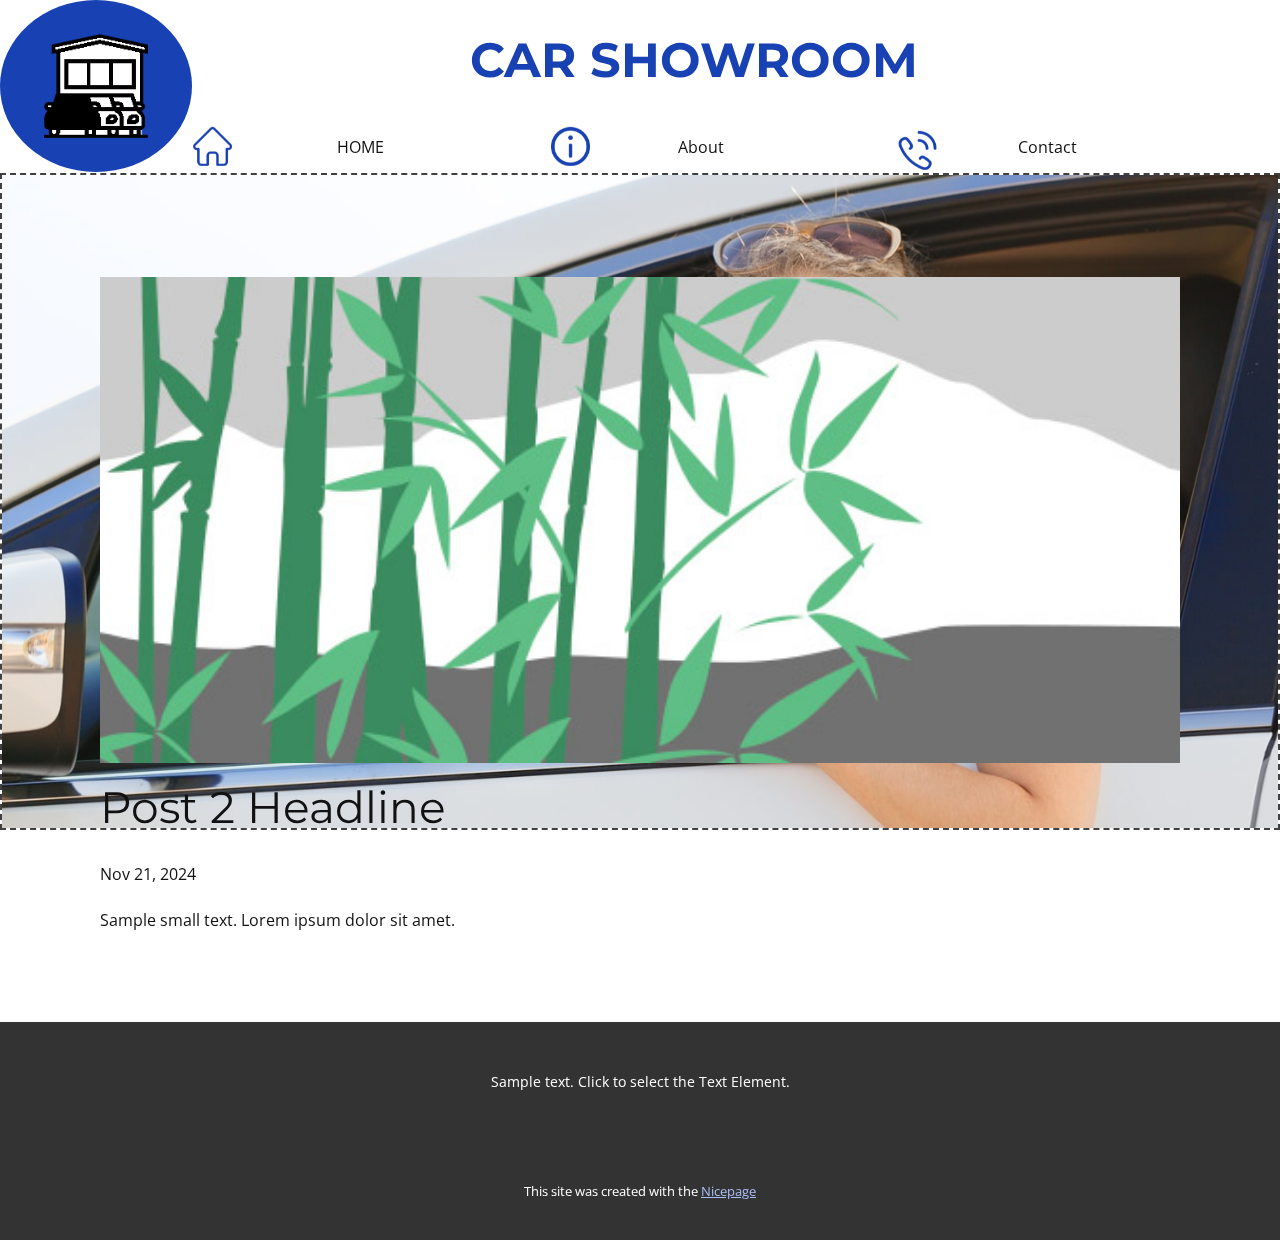
<file: blog/post-1.html>
<!DOCTYPE html>
<html style="font-size: 16px;" lang="en"><head>
    <meta name="viewport" content="width=device-width, initial-scale=1.0">
    <meta charset="utf-8">
    <meta name="keywords" content="Post 1 Headline">
    <meta name="description" content="">
    <title>Post 2 Headline</title>
    <link rel="stylesheet" href="../nicepage.css" media="screen">
<link rel="stylesheet" href="../Post-Template.css" media="screen">
    <script class="u-script" type="text/javascript" src="../jquery-1.9.1.min.js" defer=""></script>
    <script class="u-script" type="text/javascript" src="../nicepage.js" defer=""></script>
    <meta name="generator" content="Nicepage 7.0.5, nicepage.com">
    <link id="u-theme-google-font" rel="stylesheet" href="https://fonts.googleapis.com/css?family=Montserrat:100,100i,200,200i,300,300i,400,400i,500,500i,600,600i,700,700i,800,800i,900,900i|Open+Sans:300,300i,400,400i,500,500i,600,600i,700,700i,800,800i">
    
    
    
    <script type="application/ld+json">{
		"@context": "http://schema.org",
		"@type": "Organization",
		"name": ""
}</script>
    <meta name="theme-color" content="#1841b3">
  <meta data-intl-tel-input-cdn-path="intlTelInput/"></head>
  <body data-path-to-root="./" data-include-products="false" class="u-body u-xl-mode" data-lang="en"><header class="u-clearfix u-header u-header" id="sec-0d99"><span class="infinite u-file-icon u-icon u-icon-circle u-palette-1-base u-icon-1" data-animation-name="customAnimationIn" data-animation-duration="1000" data-animation-delay="0"><img src="../images/3578159-b60cc277.png" alt=""></span><h1 class="u-align-center u-text u-text-palette-1-base u-text-1" data-custom-animation="{&quot;animation&quot;:{&quot;XXL&quot;:{&quot;steps&quot;:[],&quot;hidden&quot;:false,&quot;start&quot;:{&quot;at&quot;:&quot;bottom&quot;,&quot;off&quot;:0},&quot;end&quot;:{&quot;at&quot;:&quot;top&quot;,&quot;off&quot;:0}},&quot;XL&quot;:{&quot;steps&quot;:[{&quot;dist&quot;:0.5,&quot;skip&quot;:0,&quot;blur&quot;:0,&quot;sticky&quot;:false,&quot;fixed&quot;:true,&quot;mx&quot;:&quot;100&quot;,&quot;my&quot;:0,&quot;op&quot;:0,&quot;rot&quot;:0,&quot;sx&quot;:1,&quot;sy&quot;:1,&quot;bgy&quot;:0}],&quot;hidden&quot;:false,&quot;start&quot;:{&quot;at&quot;:&quot;middle&quot;,&quot;off&quot;:0},&quot;end&quot;:{&quot;at&quot;:&quot;top&quot;,&quot;off&quot;:0}},&quot;LG&quot;:{&quot;steps&quot;:[],&quot;hidden&quot;:false,&quot;start&quot;:{&quot;at&quot;:&quot;bottom&quot;,&quot;off&quot;:0},&quot;end&quot;:{&quot;at&quot;:&quot;top&quot;,&quot;off&quot;:0}},&quot;MD&quot;:{&quot;steps&quot;:[],&quot;hidden&quot;:false,&quot;start&quot;:{&quot;at&quot;:&quot;bottom&quot;,&quot;off&quot;:0},&quot;end&quot;:{&quot;at&quot;:&quot;top&quot;,&quot;off&quot;:0}},&quot;SM&quot;:{&quot;steps&quot;:[],&quot;hidden&quot;:true,&quot;start&quot;:{&quot;at&quot;:&quot;bottom&quot;,&quot;off&quot;:0},&quot;end&quot;:{&quot;at&quot;:&quot;top&quot;,&quot;off&quot;:0}},&quot;XS&quot;:{&quot;steps&quot;:[],&quot;hidden&quot;:true,&quot;start&quot;:{&quot;at&quot;:&quot;bottom&quot;,&quot;off&quot;:0},&quot;end&quot;:{&quot;at&quot;:&quot;top&quot;,&quot;off&quot;:0}}},&quot;container&quot;:&quot;&quot;}">CAR SHOWROOM </h1><nav class="u-dropdown-icon u-menu u-menu-one-level u-offcanvas u-menu-1" data-custom-animation="{&quot;animation&quot;:{&quot;XXL&quot;:{&quot;steps&quot;:[],&quot;hidden&quot;:false,&quot;start&quot;:{&quot;at&quot;:&quot;bottom&quot;,&quot;off&quot;:0},&quot;end&quot;:{&quot;at&quot;:&quot;top&quot;,&quot;off&quot;:0}},&quot;XL&quot;:{&quot;steps&quot;:[{&quot;dist&quot;:0.5,&quot;skip&quot;:0,&quot;blur&quot;:0,&quot;sticky&quot;:false,&quot;fixed&quot;:true,&quot;mx&quot;:0,&quot;my&quot;:0,&quot;op&quot;:0,&quot;rot&quot;:0,&quot;sx&quot;:1,&quot;sy&quot;:1,&quot;bgy&quot;:0}],&quot;hidden&quot;:false,&quot;start&quot;:{&quot;at&quot;:&quot;middle&quot;,&quot;off&quot;:0},&quot;end&quot;:{&quot;at&quot;:&quot;top&quot;,&quot;off&quot;:0}},&quot;LG&quot;:{&quot;steps&quot;:[],&quot;hidden&quot;:false,&quot;start&quot;:{&quot;at&quot;:&quot;bottom&quot;,&quot;off&quot;:0},&quot;end&quot;:{&quot;at&quot;:&quot;top&quot;,&quot;off&quot;:0}},&quot;MD&quot;:{&quot;steps&quot;:[],&quot;hidden&quot;:false,&quot;start&quot;:{&quot;at&quot;:&quot;bottom&quot;,&quot;off&quot;:0},&quot;end&quot;:{&quot;at&quot;:&quot;top&quot;,&quot;off&quot;:0}},&quot;SM&quot;:{&quot;steps&quot;:[],&quot;hidden&quot;:true,&quot;start&quot;:{&quot;at&quot;:&quot;bottom&quot;,&quot;off&quot;:0},&quot;end&quot;:{&quot;at&quot;:&quot;top&quot;,&quot;off&quot;:0}},&quot;XS&quot;:{&quot;steps&quot;:[],&quot;hidden&quot;:true,&quot;start&quot;:{&quot;at&quot;:&quot;bottom&quot;,&quot;off&quot;:0},&quot;end&quot;:{&quot;at&quot;:&quot;top&quot;,&quot;off&quot;:0}}},&quot;container&quot;:&quot;&quot;}">
        <div class="menu-collapse" style="font-size: 1rem; letter-spacing: 0px;">
          <a class="u-button-style u-custom-active-border-color u-custom-hover-border-color u-custom-left-right-menu-spacing u-custom-padding-bottom u-custom-top-bottom-menu-spacing u-hamburger-link u-nav-link u-text-active-palette-1-base u-text-hover-palette-2-base" href="#">
            <svg class="u-svg-link" viewBox="0 0 24 24"><use xlink:href="#menu-hamburger"></use></svg>
            <svg class="u-svg-content" version="1.1" id="menu-hamburger" viewBox="0 0 16 16" x="0px" y="0px" xmlns:xlink="http://www.w3.org/1999/xlink" xmlns="http://www.w3.org/2000/svg"><g><rect y="1" width="16" height="2"></rect><rect y="7" width="16" height="2"></rect><rect y="13" width="16" height="2"></rect>
</g></svg>
          </a>
        </div>
        <div class="u-custom-menu u-nav-container">
          <ul class="u-nav u-unstyled u-nav-1"><li class="u-nav-item"><a class="u-border-2 u-border-active-custom-color-3 u-border-hover-custom-color-2 u-button-style u-nav-link u-text-active-palette-1-base u-text-hover-palette-2-base" href="../" style="padding: 15px 145px;">HOME</a>
</li><li class="u-nav-item"><a class="u-border-2 u-border-active-custom-color-3 u-border-hover-custom-color-2 u-button-style u-nav-link u-text-active-palette-1-base u-text-hover-palette-2-base" href="../About.html" style="padding: 15px 145px;">About</a>
</li><li class="u-nav-item"><a class="u-border-2 u-border-active-custom-color-3 u-border-hover-custom-color-2 u-button-style u-nav-link u-text-active-palette-1-base u-text-hover-palette-2-base" href="../Contact.html" style="padding: 15px 145px;">Contact</a>
</li></ul>
        </div>
        <div class="u-custom-menu u-nav-container-collapse">
          <div class="u-black u-border-2 u-border-custom-color-3 u-container-style u-inner-container-layout u-opacity u-opacity-95 u-sidenav">
            <div class="u-inner-container-layout u-sidenav-overflow">
              <div class="u-menu-close"></div>
              <ul class="u-align-center u-nav u-popupmenu-items u-unstyled u-nav-2"><li class="u-nav-item"><a class="u-button-style u-nav-link" href="../">HOME</a>
</li><li class="u-nav-item"><a class="u-button-style u-nav-link" href="../About.html">About</a>
</li><li class="u-nav-item"><a class="u-button-style u-nav-link" href="../Contact.html">Contact</a>
</li></ul>
            </div>
          </div>
          <div class="u-black u-menu-overlay u-opacity u-opacity-70"></div>
        </div>
      </nav><span class="u-file-icon u-icon u-text-palette-1-base u-icon-2"><img src="../images/1946488-b2049c25.png" alt=""></span><span class="u-file-icon u-icon u-text-palette-1-base u-icon-3"><img src="../images/157933-317ce1ab.png" alt=""></span><span class="u-file-icon u-icon u-text-palette-1-base u-icon-4"><img src="../images/88277-e8a95851.png" alt=""></span><img src="../images/billionphotos1198446min.jpg" class="u-align-left u-border-2 u-border-grey-75 u-expanded-width u-hover-feature u-image u-left-0 u-image-1" data-animation-name="customAnimationIn" data-animation-duration="1500"></header>
    <section class="u-align-center u-clearfix u-section-1" id="sec-cfe5">
      <div class="u-clearfix u-sheet u-valign-middle-md u-valign-middle-sm u-valign-middle-xs u-sheet-1"><!--post_details--><!--post_details_options_json--><!--{"source":""}--><!--/post_details_options_json--><!--blog_post-->
        <div class="u-container-style u-expanded-width u-post-details u-post-details-1">
          <div class="u-container-layout u-valign-middle u-container-layout-1"><!--blog_post_image-->
            <img alt="" class="u-blog-control u-expanded-width u-image u-image-default u-image-1" src="../images/68f64b9d.jpeg"><!--/blog_post_image--><!--blog_post_header-->
            <h2 class="u-blog-control u-text u-text-1">Post 2 Headline</h2><!--/blog_post_header--><!--blog_post_metadata-->
            <div class="u-blog-control u-metadata u-metadata-1"><!--blog_post_metadata_date-->
              <span class="u-meta-date u-meta-icon">Nov 21, 2024</span><!--/blog_post_metadata_date--><!--blog_post_metadata_category-->
              <!--/blog_post_metadata_category--><!--blog_post_metadata_comments-->
              <!--/blog_post_metadata_comments-->
            </div><!--/blog_post_metadata--><!--blog_post_content-->
            <div class="u-align-justify u-blog-control u-post-content u-text u-text-2 fr-view">
  <p>Sample small text. Lorem ipsum dolor sit amet.</p>
  </div><!--/blog_post_content-->
          </div>
        </div><!--/blog_post--><!--/post_details-->
      </div>
    </section>
    
    
    
    <footer class="u-align-center u-clearfix u-container-align-center u-footer u-grey-80 u-footer" id="sec-a47f"><div class="u-clearfix u-sheet u-sheet-1">
        <p class="u-small-text u-text u-text-variant u-text-1">Sample text. Click to select the Text Element.</p>
      </div></footer>
    <section class="u-backlink u-clearfix u-grey-80">
      <p class="u-text">
        <span>This site was created with the </span>
        <a class="u-link" href="https://nicepage.com/" target="_blank" rel="nofollow">
          <span>Nicepage</span>
        </a>
      </p>
    </section>
  
</body></html>
</file>
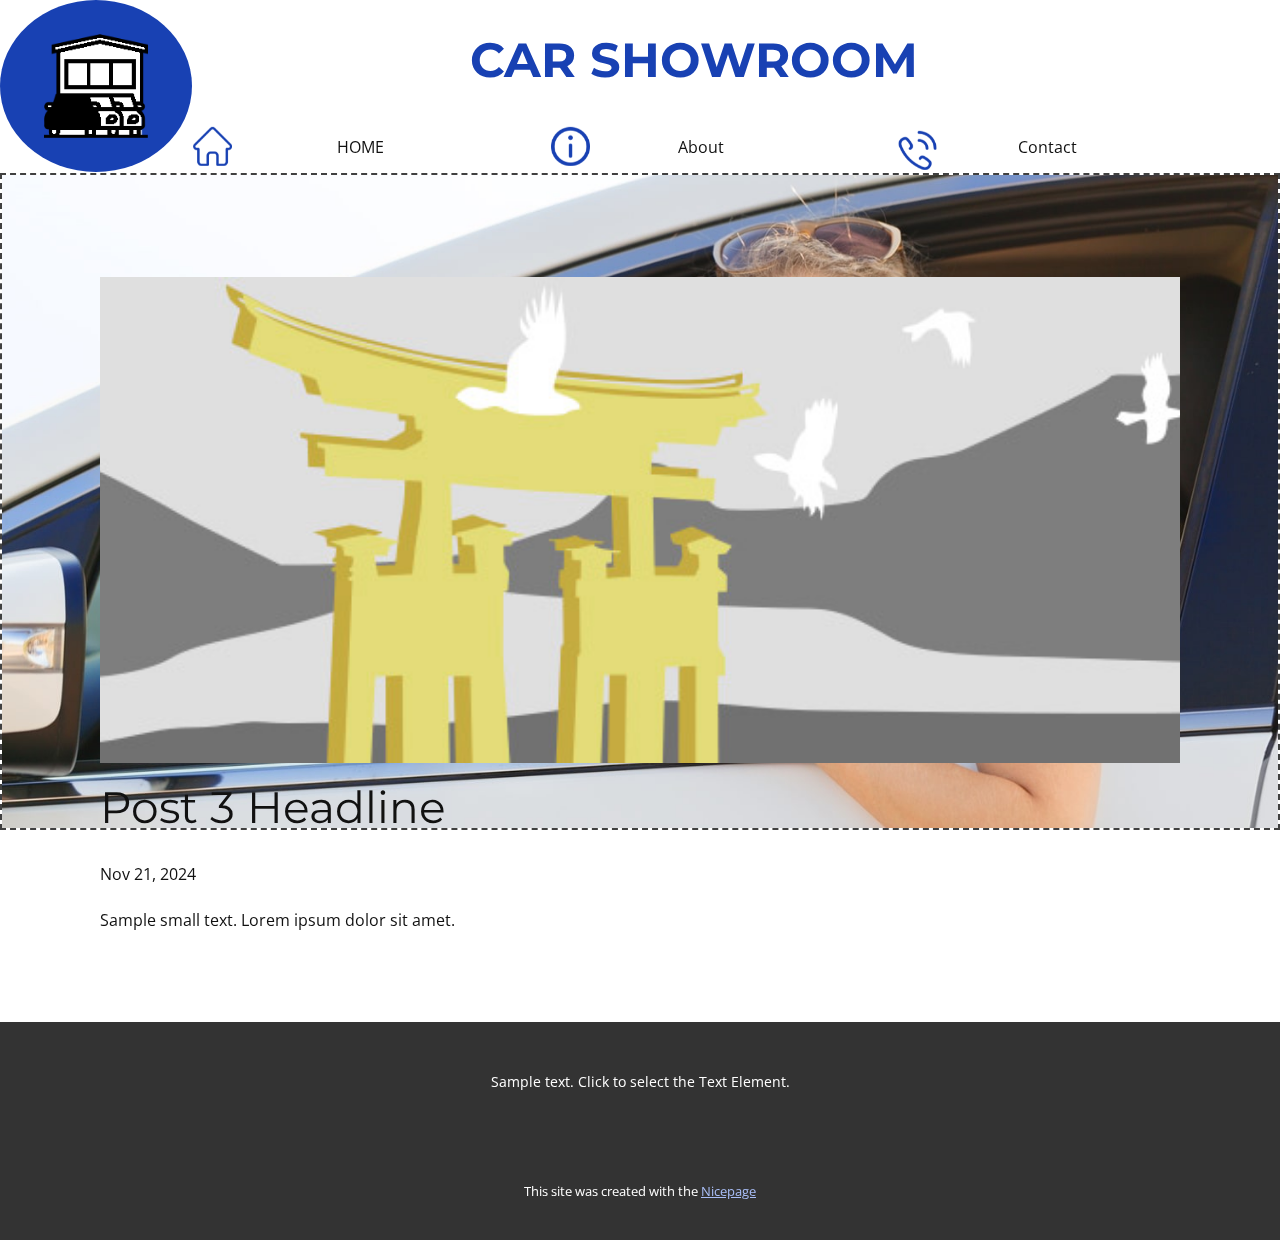
<file: blog/post-2.html>
<!DOCTYPE html>
<html style="font-size: 16px;" lang="en"><head>
    <meta name="viewport" content="width=device-width, initial-scale=1.0">
    <meta charset="utf-8">
    <meta name="keywords" content="Post 1 Headline">
    <meta name="description" content="">
    <title>Post 3 Headline</title>
    <link rel="stylesheet" href="../nicepage.css" media="screen">
<link rel="stylesheet" href="../Post-Template.css" media="screen">
    <script class="u-script" type="text/javascript" src="../jquery-1.9.1.min.js" defer=""></script>
    <script class="u-script" type="text/javascript" src="../nicepage.js" defer=""></script>
    <meta name="generator" content="Nicepage 7.0.5, nicepage.com">
    <link id="u-theme-google-font" rel="stylesheet" href="https://fonts.googleapis.com/css?family=Montserrat:100,100i,200,200i,300,300i,400,400i,500,500i,600,600i,700,700i,800,800i,900,900i|Open+Sans:300,300i,400,400i,500,500i,600,600i,700,700i,800,800i">
    
    
    
    <script type="application/ld+json">{
		"@context": "http://schema.org",
		"@type": "Organization",
		"name": ""
}</script>
    <meta name="theme-color" content="#1841b3">
  <meta data-intl-tel-input-cdn-path="intlTelInput/"></head>
  <body data-path-to-root="./" data-include-products="false" class="u-body u-xl-mode" data-lang="en"><header class="u-clearfix u-header u-header" id="sec-0d99"><span class="infinite u-file-icon u-icon u-icon-circle u-palette-1-base u-icon-1" data-animation-name="customAnimationIn" data-animation-duration="1000" data-animation-delay="0"><img src="../images/3578159-b60cc277.png" alt=""></span><h1 class="u-align-center u-text u-text-palette-1-base u-text-1" data-custom-animation="{&quot;animation&quot;:{&quot;XXL&quot;:{&quot;steps&quot;:[],&quot;hidden&quot;:false,&quot;start&quot;:{&quot;at&quot;:&quot;bottom&quot;,&quot;off&quot;:0},&quot;end&quot;:{&quot;at&quot;:&quot;top&quot;,&quot;off&quot;:0}},&quot;XL&quot;:{&quot;steps&quot;:[{&quot;dist&quot;:0.5,&quot;skip&quot;:0,&quot;blur&quot;:0,&quot;sticky&quot;:false,&quot;fixed&quot;:true,&quot;mx&quot;:&quot;100&quot;,&quot;my&quot;:0,&quot;op&quot;:0,&quot;rot&quot;:0,&quot;sx&quot;:1,&quot;sy&quot;:1,&quot;bgy&quot;:0}],&quot;hidden&quot;:false,&quot;start&quot;:{&quot;at&quot;:&quot;middle&quot;,&quot;off&quot;:0},&quot;end&quot;:{&quot;at&quot;:&quot;top&quot;,&quot;off&quot;:0}},&quot;LG&quot;:{&quot;steps&quot;:[],&quot;hidden&quot;:false,&quot;start&quot;:{&quot;at&quot;:&quot;bottom&quot;,&quot;off&quot;:0},&quot;end&quot;:{&quot;at&quot;:&quot;top&quot;,&quot;off&quot;:0}},&quot;MD&quot;:{&quot;steps&quot;:[],&quot;hidden&quot;:false,&quot;start&quot;:{&quot;at&quot;:&quot;bottom&quot;,&quot;off&quot;:0},&quot;end&quot;:{&quot;at&quot;:&quot;top&quot;,&quot;off&quot;:0}},&quot;SM&quot;:{&quot;steps&quot;:[],&quot;hidden&quot;:true,&quot;start&quot;:{&quot;at&quot;:&quot;bottom&quot;,&quot;off&quot;:0},&quot;end&quot;:{&quot;at&quot;:&quot;top&quot;,&quot;off&quot;:0}},&quot;XS&quot;:{&quot;steps&quot;:[],&quot;hidden&quot;:true,&quot;start&quot;:{&quot;at&quot;:&quot;bottom&quot;,&quot;off&quot;:0},&quot;end&quot;:{&quot;at&quot;:&quot;top&quot;,&quot;off&quot;:0}}},&quot;container&quot;:&quot;&quot;}">CAR SHOWROOM </h1><nav class="u-dropdown-icon u-menu u-menu-one-level u-offcanvas u-menu-1" data-custom-animation="{&quot;animation&quot;:{&quot;XXL&quot;:{&quot;steps&quot;:[],&quot;hidden&quot;:false,&quot;start&quot;:{&quot;at&quot;:&quot;bottom&quot;,&quot;off&quot;:0},&quot;end&quot;:{&quot;at&quot;:&quot;top&quot;,&quot;off&quot;:0}},&quot;XL&quot;:{&quot;steps&quot;:[{&quot;dist&quot;:0.5,&quot;skip&quot;:0,&quot;blur&quot;:0,&quot;sticky&quot;:false,&quot;fixed&quot;:true,&quot;mx&quot;:0,&quot;my&quot;:0,&quot;op&quot;:0,&quot;rot&quot;:0,&quot;sx&quot;:1,&quot;sy&quot;:1,&quot;bgy&quot;:0}],&quot;hidden&quot;:false,&quot;start&quot;:{&quot;at&quot;:&quot;middle&quot;,&quot;off&quot;:0},&quot;end&quot;:{&quot;at&quot;:&quot;top&quot;,&quot;off&quot;:0}},&quot;LG&quot;:{&quot;steps&quot;:[],&quot;hidden&quot;:false,&quot;start&quot;:{&quot;at&quot;:&quot;bottom&quot;,&quot;off&quot;:0},&quot;end&quot;:{&quot;at&quot;:&quot;top&quot;,&quot;off&quot;:0}},&quot;MD&quot;:{&quot;steps&quot;:[],&quot;hidden&quot;:false,&quot;start&quot;:{&quot;at&quot;:&quot;bottom&quot;,&quot;off&quot;:0},&quot;end&quot;:{&quot;at&quot;:&quot;top&quot;,&quot;off&quot;:0}},&quot;SM&quot;:{&quot;steps&quot;:[],&quot;hidden&quot;:true,&quot;start&quot;:{&quot;at&quot;:&quot;bottom&quot;,&quot;off&quot;:0},&quot;end&quot;:{&quot;at&quot;:&quot;top&quot;,&quot;off&quot;:0}},&quot;XS&quot;:{&quot;steps&quot;:[],&quot;hidden&quot;:true,&quot;start&quot;:{&quot;at&quot;:&quot;bottom&quot;,&quot;off&quot;:0},&quot;end&quot;:{&quot;at&quot;:&quot;top&quot;,&quot;off&quot;:0}}},&quot;container&quot;:&quot;&quot;}">
        <div class="menu-collapse" style="font-size: 1rem; letter-spacing: 0px;">
          <a class="u-button-style u-custom-active-border-color u-custom-hover-border-color u-custom-left-right-menu-spacing u-custom-padding-bottom u-custom-top-bottom-menu-spacing u-hamburger-link u-nav-link u-text-active-palette-1-base u-text-hover-palette-2-base" href="#">
            <svg class="u-svg-link" viewBox="0 0 24 24"><use xlink:href="#menu-hamburger"></use></svg>
            <svg class="u-svg-content" version="1.1" id="menu-hamburger" viewBox="0 0 16 16" x="0px" y="0px" xmlns:xlink="http://www.w3.org/1999/xlink" xmlns="http://www.w3.org/2000/svg"><g><rect y="1" width="16" height="2"></rect><rect y="7" width="16" height="2"></rect><rect y="13" width="16" height="2"></rect>
</g></svg>
          </a>
        </div>
        <div class="u-custom-menu u-nav-container">
          <ul class="u-nav u-unstyled u-nav-1"><li class="u-nav-item"><a class="u-border-2 u-border-active-custom-color-3 u-border-hover-custom-color-2 u-button-style u-nav-link u-text-active-palette-1-base u-text-hover-palette-2-base" href="../" style="padding: 15px 145px;">HOME</a>
</li><li class="u-nav-item"><a class="u-border-2 u-border-active-custom-color-3 u-border-hover-custom-color-2 u-button-style u-nav-link u-text-active-palette-1-base u-text-hover-palette-2-base" href="../About.html" style="padding: 15px 145px;">About</a>
</li><li class="u-nav-item"><a class="u-border-2 u-border-active-custom-color-3 u-border-hover-custom-color-2 u-button-style u-nav-link u-text-active-palette-1-base u-text-hover-palette-2-base" href="../Contact.html" style="padding: 15px 145px;">Contact</a>
</li></ul>
        </div>
        <div class="u-custom-menu u-nav-container-collapse">
          <div class="u-black u-border-2 u-border-custom-color-3 u-container-style u-inner-container-layout u-opacity u-opacity-95 u-sidenav">
            <div class="u-inner-container-layout u-sidenav-overflow">
              <div class="u-menu-close"></div>
              <ul class="u-align-center u-nav u-popupmenu-items u-unstyled u-nav-2"><li class="u-nav-item"><a class="u-button-style u-nav-link" href="../">HOME</a>
</li><li class="u-nav-item"><a class="u-button-style u-nav-link" href="../About.html">About</a>
</li><li class="u-nav-item"><a class="u-button-style u-nav-link" href="../Contact.html">Contact</a>
</li></ul>
            </div>
          </div>
          <div class="u-black u-menu-overlay u-opacity u-opacity-70"></div>
        </div>
      </nav><span class="u-file-icon u-icon u-text-palette-1-base u-icon-2"><img src="../images/1946488-b2049c25.png" alt=""></span><span class="u-file-icon u-icon u-text-palette-1-base u-icon-3"><img src="../images/157933-317ce1ab.png" alt=""></span><span class="u-file-icon u-icon u-text-palette-1-base u-icon-4"><img src="../images/88277-e8a95851.png" alt=""></span><img src="../images/billionphotos1198446min.jpg" class="u-align-left u-border-2 u-border-grey-75 u-expanded-width u-hover-feature u-image u-left-0 u-image-1" data-animation-name="customAnimationIn" data-animation-duration="1500"></header>
    <section class="u-align-center u-clearfix u-section-1" id="sec-cfe5">
      <div class="u-clearfix u-sheet u-valign-middle-md u-valign-middle-sm u-valign-middle-xs u-sheet-1"><!--post_details--><!--post_details_options_json--><!--{"source":""}--><!--/post_details_options_json--><!--blog_post-->
        <div class="u-container-style u-expanded-width u-post-details u-post-details-1">
          <div class="u-container-layout u-valign-middle u-container-layout-1"><!--blog_post_image-->
            <img alt="" class="u-blog-control u-expanded-width u-image u-image-default u-image-1" src="../images/8ad73f3c.jpeg"><!--/blog_post_image--><!--blog_post_header-->
            <h2 class="u-blog-control u-text u-text-1">Post 3 Headline</h2><!--/blog_post_header--><!--blog_post_metadata-->
            <div class="u-blog-control u-metadata u-metadata-1"><!--blog_post_metadata_date-->
              <span class="u-meta-date u-meta-icon">Nov 21, 2024</span><!--/blog_post_metadata_date--><!--blog_post_metadata_category-->
              <!--/blog_post_metadata_category--><!--blog_post_metadata_comments-->
              <!--/blog_post_metadata_comments-->
            </div><!--/blog_post_metadata--><!--blog_post_content-->
            <div class="u-align-justify u-blog-control u-post-content u-text u-text-2 fr-view">
  <p>Sample small text. Lorem ipsum dolor sit amet.</p>
  </div><!--/blog_post_content-->
          </div>
        </div><!--/blog_post--><!--/post_details-->
      </div>
    </section>
    
    
    
    <footer class="u-align-center u-clearfix u-container-align-center u-footer u-grey-80 u-footer" id="sec-a47f"><div class="u-clearfix u-sheet u-sheet-1">
        <p class="u-small-text u-text u-text-variant u-text-1">Sample text. Click to select the Text Element.</p>
      </div></footer>
    <section class="u-backlink u-clearfix u-grey-80">
      <p class="u-text">
        <span>This site was created with the </span>
        <a class="u-link" href="https://nicepage.com/" target="_blank" rel="nofollow">
          <span>Nicepage</span>
        </a>
      </p>
    </section>
  
</body></html>
</file>
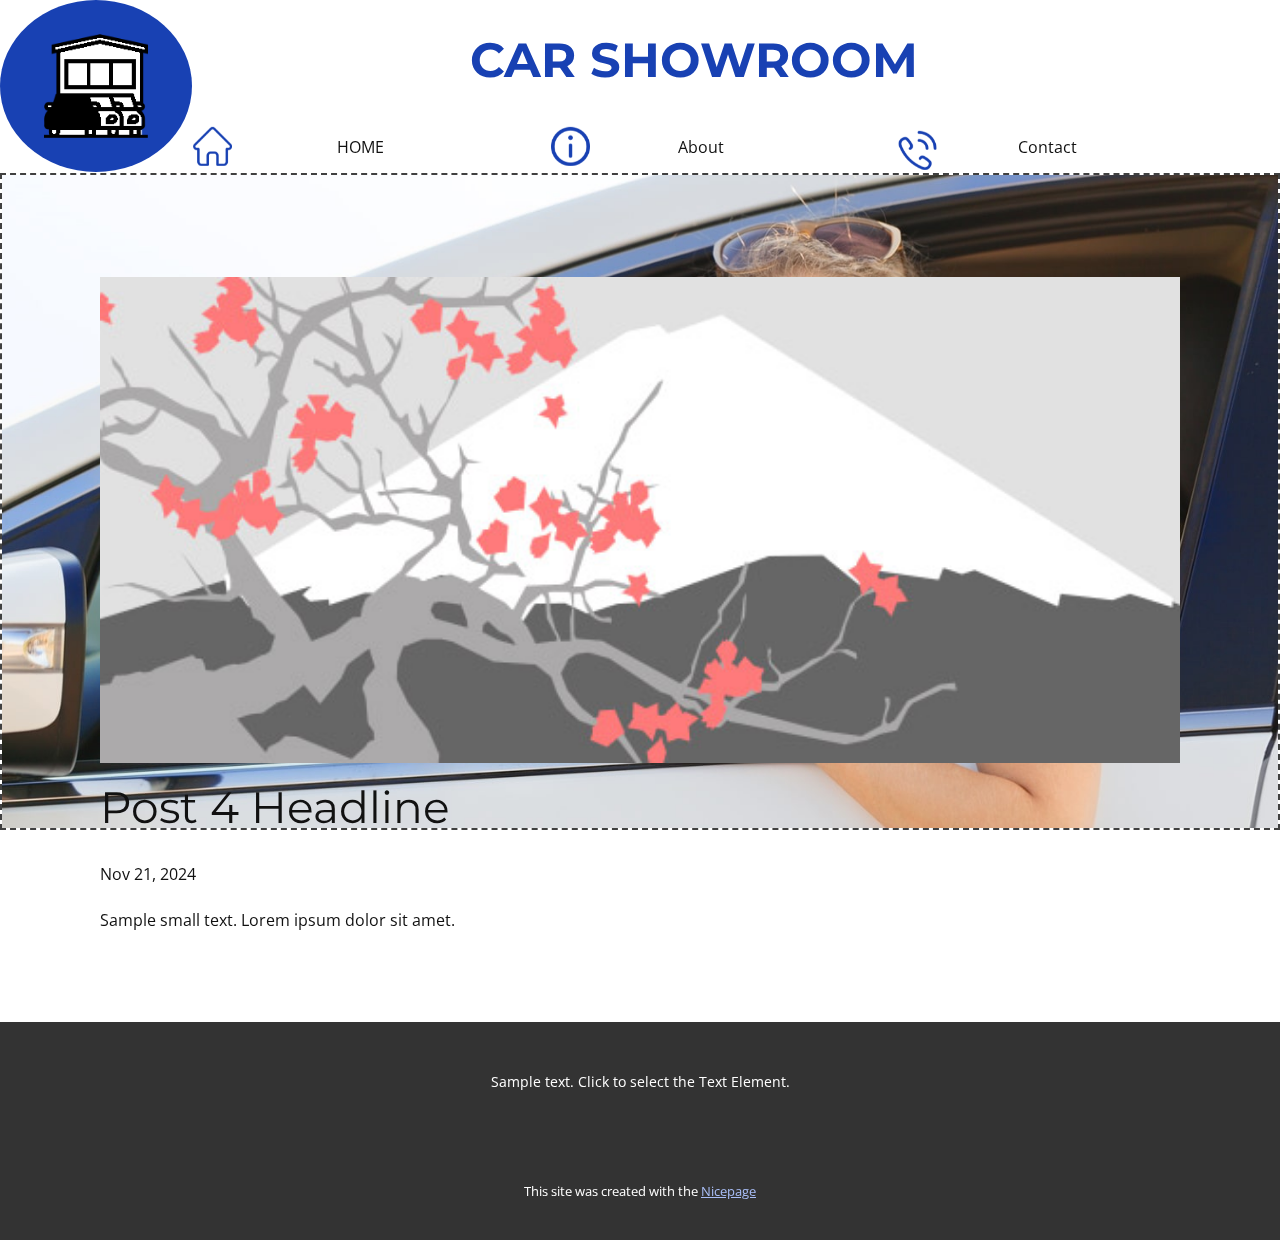
<file: blog/post-3.html>
<!DOCTYPE html>
<html style="font-size: 16px;" lang="en"><head>
    <meta name="viewport" content="width=device-width, initial-scale=1.0">
    <meta charset="utf-8">
    <meta name="keywords" content="Post 1 Headline">
    <meta name="description" content="">
    <title>Post 4 Headline</title>
    <link rel="stylesheet" href="../nicepage.css" media="screen">
<link rel="stylesheet" href="../Post-Template.css" media="screen">
    <script class="u-script" type="text/javascript" src="../jquery-1.9.1.min.js" defer=""></script>
    <script class="u-script" type="text/javascript" src="../nicepage.js" defer=""></script>
    <meta name="generator" content="Nicepage 7.0.5, nicepage.com">
    <link id="u-theme-google-font" rel="stylesheet" href="https://fonts.googleapis.com/css?family=Montserrat:100,100i,200,200i,300,300i,400,400i,500,500i,600,600i,700,700i,800,800i,900,900i|Open+Sans:300,300i,400,400i,500,500i,600,600i,700,700i,800,800i">
    
    
    
    <script type="application/ld+json">{
		"@context": "http://schema.org",
		"@type": "Organization",
		"name": ""
}</script>
    <meta name="theme-color" content="#1841b3">
  <meta data-intl-tel-input-cdn-path="intlTelInput/"></head>
  <body data-path-to-root="./" data-include-products="false" class="u-body u-xl-mode" data-lang="en"><header class="u-clearfix u-header u-header" id="sec-0d99"><span class="infinite u-file-icon u-icon u-icon-circle u-palette-1-base u-icon-1" data-animation-name="customAnimationIn" data-animation-duration="1000" data-animation-delay="0"><img src="../images/3578159-b60cc277.png" alt=""></span><h1 class="u-align-center u-text u-text-palette-1-base u-text-1" data-custom-animation="{&quot;animation&quot;:{&quot;XXL&quot;:{&quot;steps&quot;:[],&quot;hidden&quot;:false,&quot;start&quot;:{&quot;at&quot;:&quot;bottom&quot;,&quot;off&quot;:0},&quot;end&quot;:{&quot;at&quot;:&quot;top&quot;,&quot;off&quot;:0}},&quot;XL&quot;:{&quot;steps&quot;:[{&quot;dist&quot;:0.5,&quot;skip&quot;:0,&quot;blur&quot;:0,&quot;sticky&quot;:false,&quot;fixed&quot;:true,&quot;mx&quot;:&quot;100&quot;,&quot;my&quot;:0,&quot;op&quot;:0,&quot;rot&quot;:0,&quot;sx&quot;:1,&quot;sy&quot;:1,&quot;bgy&quot;:0}],&quot;hidden&quot;:false,&quot;start&quot;:{&quot;at&quot;:&quot;middle&quot;,&quot;off&quot;:0},&quot;end&quot;:{&quot;at&quot;:&quot;top&quot;,&quot;off&quot;:0}},&quot;LG&quot;:{&quot;steps&quot;:[],&quot;hidden&quot;:false,&quot;start&quot;:{&quot;at&quot;:&quot;bottom&quot;,&quot;off&quot;:0},&quot;end&quot;:{&quot;at&quot;:&quot;top&quot;,&quot;off&quot;:0}},&quot;MD&quot;:{&quot;steps&quot;:[],&quot;hidden&quot;:false,&quot;start&quot;:{&quot;at&quot;:&quot;bottom&quot;,&quot;off&quot;:0},&quot;end&quot;:{&quot;at&quot;:&quot;top&quot;,&quot;off&quot;:0}},&quot;SM&quot;:{&quot;steps&quot;:[],&quot;hidden&quot;:true,&quot;start&quot;:{&quot;at&quot;:&quot;bottom&quot;,&quot;off&quot;:0},&quot;end&quot;:{&quot;at&quot;:&quot;top&quot;,&quot;off&quot;:0}},&quot;XS&quot;:{&quot;steps&quot;:[],&quot;hidden&quot;:true,&quot;start&quot;:{&quot;at&quot;:&quot;bottom&quot;,&quot;off&quot;:0},&quot;end&quot;:{&quot;at&quot;:&quot;top&quot;,&quot;off&quot;:0}}},&quot;container&quot;:&quot;&quot;}">CAR SHOWROOM </h1><nav class="u-dropdown-icon u-menu u-menu-one-level u-offcanvas u-menu-1" data-custom-animation="{&quot;animation&quot;:{&quot;XXL&quot;:{&quot;steps&quot;:[],&quot;hidden&quot;:false,&quot;start&quot;:{&quot;at&quot;:&quot;bottom&quot;,&quot;off&quot;:0},&quot;end&quot;:{&quot;at&quot;:&quot;top&quot;,&quot;off&quot;:0}},&quot;XL&quot;:{&quot;steps&quot;:[{&quot;dist&quot;:0.5,&quot;skip&quot;:0,&quot;blur&quot;:0,&quot;sticky&quot;:false,&quot;fixed&quot;:true,&quot;mx&quot;:0,&quot;my&quot;:0,&quot;op&quot;:0,&quot;rot&quot;:0,&quot;sx&quot;:1,&quot;sy&quot;:1,&quot;bgy&quot;:0}],&quot;hidden&quot;:false,&quot;start&quot;:{&quot;at&quot;:&quot;middle&quot;,&quot;off&quot;:0},&quot;end&quot;:{&quot;at&quot;:&quot;top&quot;,&quot;off&quot;:0}},&quot;LG&quot;:{&quot;steps&quot;:[],&quot;hidden&quot;:false,&quot;start&quot;:{&quot;at&quot;:&quot;bottom&quot;,&quot;off&quot;:0},&quot;end&quot;:{&quot;at&quot;:&quot;top&quot;,&quot;off&quot;:0}},&quot;MD&quot;:{&quot;steps&quot;:[],&quot;hidden&quot;:false,&quot;start&quot;:{&quot;at&quot;:&quot;bottom&quot;,&quot;off&quot;:0},&quot;end&quot;:{&quot;at&quot;:&quot;top&quot;,&quot;off&quot;:0}},&quot;SM&quot;:{&quot;steps&quot;:[],&quot;hidden&quot;:true,&quot;start&quot;:{&quot;at&quot;:&quot;bottom&quot;,&quot;off&quot;:0},&quot;end&quot;:{&quot;at&quot;:&quot;top&quot;,&quot;off&quot;:0}},&quot;XS&quot;:{&quot;steps&quot;:[],&quot;hidden&quot;:true,&quot;start&quot;:{&quot;at&quot;:&quot;bottom&quot;,&quot;off&quot;:0},&quot;end&quot;:{&quot;at&quot;:&quot;top&quot;,&quot;off&quot;:0}}},&quot;container&quot;:&quot;&quot;}">
        <div class="menu-collapse" style="font-size: 1rem; letter-spacing: 0px;">
          <a class="u-button-style u-custom-active-border-color u-custom-hover-border-color u-custom-left-right-menu-spacing u-custom-padding-bottom u-custom-top-bottom-menu-spacing u-hamburger-link u-nav-link u-text-active-palette-1-base u-text-hover-palette-2-base" href="#">
            <svg class="u-svg-link" viewBox="0 0 24 24"><use xlink:href="#menu-hamburger"></use></svg>
            <svg class="u-svg-content" version="1.1" id="menu-hamburger" viewBox="0 0 16 16" x="0px" y="0px" xmlns:xlink="http://www.w3.org/1999/xlink" xmlns="http://www.w3.org/2000/svg"><g><rect y="1" width="16" height="2"></rect><rect y="7" width="16" height="2"></rect><rect y="13" width="16" height="2"></rect>
</g></svg>
          </a>
        </div>
        <div class="u-custom-menu u-nav-container">
          <ul class="u-nav u-unstyled u-nav-1"><li class="u-nav-item"><a class="u-border-2 u-border-active-custom-color-3 u-border-hover-custom-color-2 u-button-style u-nav-link u-text-active-palette-1-base u-text-hover-palette-2-base" href="../" style="padding: 15px 145px;">HOME</a>
</li><li class="u-nav-item"><a class="u-border-2 u-border-active-custom-color-3 u-border-hover-custom-color-2 u-button-style u-nav-link u-text-active-palette-1-base u-text-hover-palette-2-base" href="../About.html" style="padding: 15px 145px;">About</a>
</li><li class="u-nav-item"><a class="u-border-2 u-border-active-custom-color-3 u-border-hover-custom-color-2 u-button-style u-nav-link u-text-active-palette-1-base u-text-hover-palette-2-base" href="../Contact.html" style="padding: 15px 145px;">Contact</a>
</li></ul>
        </div>
        <div class="u-custom-menu u-nav-container-collapse">
          <div class="u-black u-border-2 u-border-custom-color-3 u-container-style u-inner-container-layout u-opacity u-opacity-95 u-sidenav">
            <div class="u-inner-container-layout u-sidenav-overflow">
              <div class="u-menu-close"></div>
              <ul class="u-align-center u-nav u-popupmenu-items u-unstyled u-nav-2"><li class="u-nav-item"><a class="u-button-style u-nav-link" href="../">HOME</a>
</li><li class="u-nav-item"><a class="u-button-style u-nav-link" href="../About.html">About</a>
</li><li class="u-nav-item"><a class="u-button-style u-nav-link" href="../Contact.html">Contact</a>
</li></ul>
            </div>
          </div>
          <div class="u-black u-menu-overlay u-opacity u-opacity-70"></div>
        </div>
      </nav><span class="u-file-icon u-icon u-text-palette-1-base u-icon-2"><img src="../images/1946488-b2049c25.png" alt=""></span><span class="u-file-icon u-icon u-text-palette-1-base u-icon-3"><img src="../images/157933-317ce1ab.png" alt=""></span><span class="u-file-icon u-icon u-text-palette-1-base u-icon-4"><img src="../images/88277-e8a95851.png" alt=""></span><img src="../images/billionphotos1198446min.jpg" class="u-align-left u-border-2 u-border-grey-75 u-expanded-width u-hover-feature u-image u-left-0 u-image-1" data-animation-name="customAnimationIn" data-animation-duration="1500"></header>
    <section class="u-align-center u-clearfix u-section-1" id="sec-cfe5">
      <div class="u-clearfix u-sheet u-valign-middle-md u-valign-middle-sm u-valign-middle-xs u-sheet-1"><!--post_details--><!--post_details_options_json--><!--{"source":""}--><!--/post_details_options_json--><!--blog_post-->
        <div class="u-container-style u-expanded-width u-post-details u-post-details-1">
          <div class="u-container-layout u-valign-middle u-container-layout-1"><!--blog_post_image-->
            <img alt="" class="u-blog-control u-expanded-width u-image u-image-default u-image-1" src="../images/0fd3416c.jpeg"><!--/blog_post_image--><!--blog_post_header-->
            <h2 class="u-blog-control u-text u-text-1">Post 4 Headline</h2><!--/blog_post_header--><!--blog_post_metadata-->
            <div class="u-blog-control u-metadata u-metadata-1"><!--blog_post_metadata_date-->
              <span class="u-meta-date u-meta-icon">Nov 21, 2024</span><!--/blog_post_metadata_date--><!--blog_post_metadata_category-->
              <!--/blog_post_metadata_category--><!--blog_post_metadata_comments-->
              <!--/blog_post_metadata_comments-->
            </div><!--/blog_post_metadata--><!--blog_post_content-->
            <div class="u-align-justify u-blog-control u-post-content u-text u-text-2 fr-view">
  <p>Sample small text. Lorem ipsum dolor sit amet.</p>
  </div><!--/blog_post_content-->
          </div>
        </div><!--/blog_post--><!--/post_details-->
      </div>
    </section>
    
    
    
    <footer class="u-align-center u-clearfix u-container-align-center u-footer u-grey-80 u-footer" id="sec-a47f"><div class="u-clearfix u-sheet u-sheet-1">
        <p class="u-small-text u-text u-text-variant u-text-1">Sample text. Click to select the Text Element.</p>
      </div></footer>
    <section class="u-backlink u-clearfix u-grey-80">
      <p class="u-text">
        <span>This site was created with the </span>
        <a class="u-link" href="https://nicepage.com/" target="_blank" rel="nofollow">
          <span>Nicepage</span>
        </a>
      </p>
    </section>
  
</body></html>
</file>
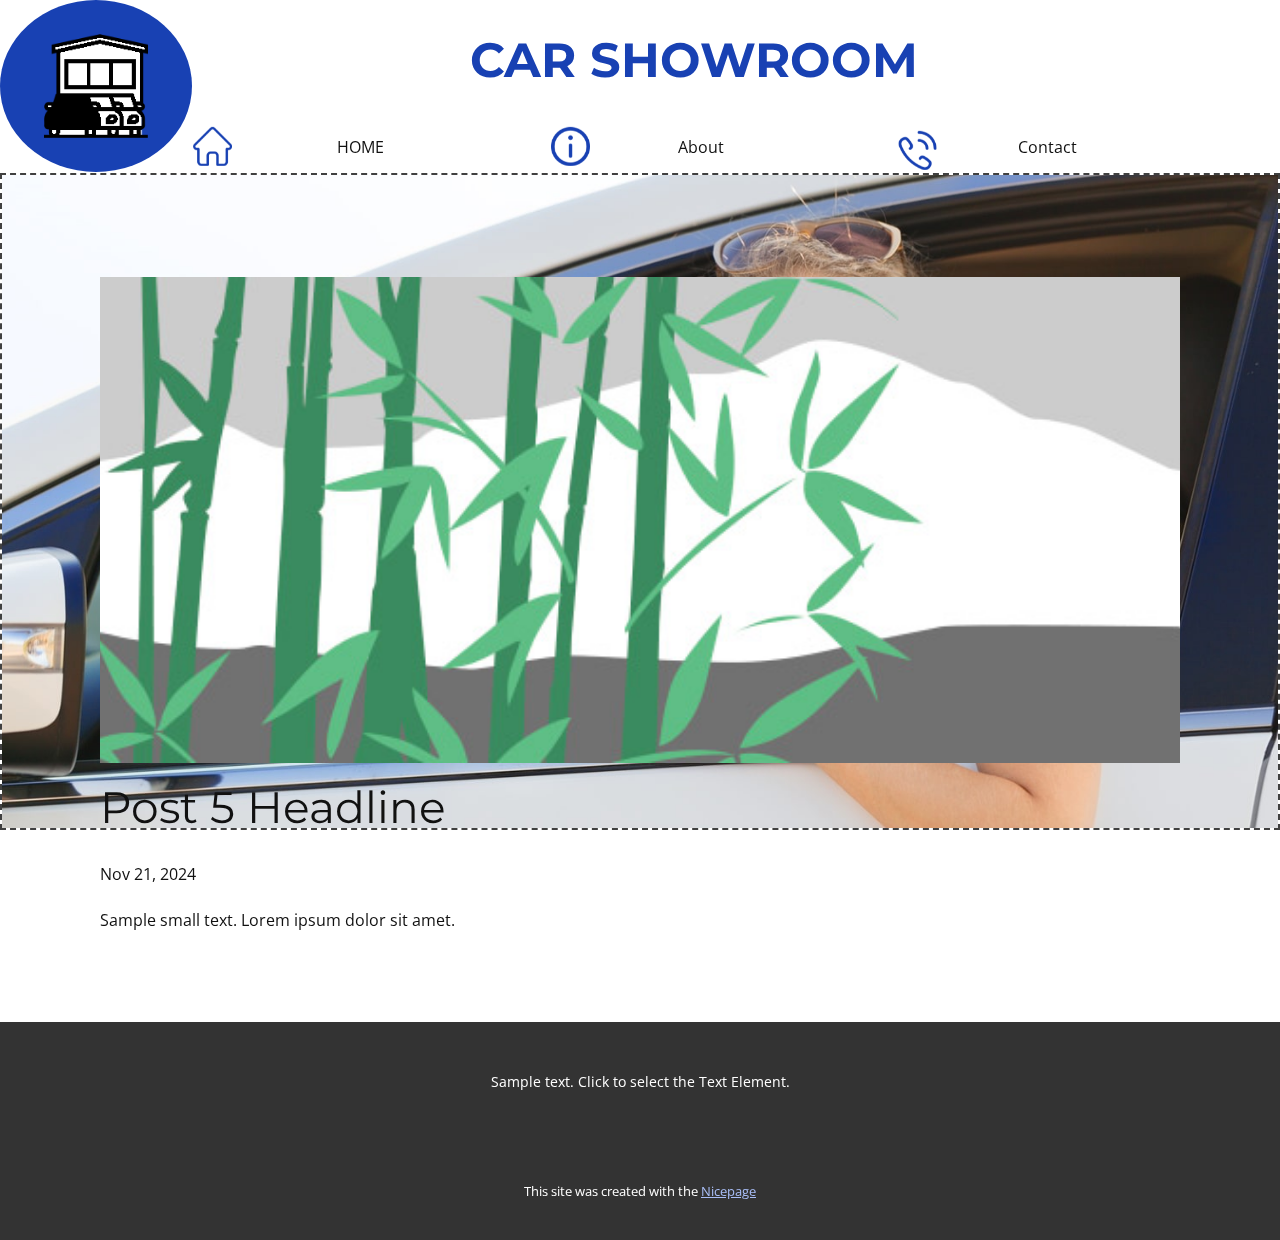
<file: blog/post-4.html>
<!DOCTYPE html>
<html style="font-size: 16px;" lang="en"><head>
    <meta name="viewport" content="width=device-width, initial-scale=1.0">
    <meta charset="utf-8">
    <meta name="keywords" content="Post 1 Headline">
    <meta name="description" content="">
    <title>Post 5 Headline</title>
    <link rel="stylesheet" href="../nicepage.css" media="screen">
<link rel="stylesheet" href="../Post-Template.css" media="screen">
    <script class="u-script" type="text/javascript" src="../jquery-1.9.1.min.js" defer=""></script>
    <script class="u-script" type="text/javascript" src="../nicepage.js" defer=""></script>
    <meta name="generator" content="Nicepage 7.0.5, nicepage.com">
    <link id="u-theme-google-font" rel="stylesheet" href="https://fonts.googleapis.com/css?family=Montserrat:100,100i,200,200i,300,300i,400,400i,500,500i,600,600i,700,700i,800,800i,900,900i|Open+Sans:300,300i,400,400i,500,500i,600,600i,700,700i,800,800i">
    
    
    
    <script type="application/ld+json">{
		"@context": "http://schema.org",
		"@type": "Organization",
		"name": ""
}</script>
    <meta name="theme-color" content="#1841b3">
  <meta data-intl-tel-input-cdn-path="intlTelInput/"></head>
  <body data-path-to-root="./" data-include-products="false" class="u-body u-xl-mode" data-lang="en"><header class="u-clearfix u-header u-header" id="sec-0d99"><span class="infinite u-file-icon u-icon u-icon-circle u-palette-1-base u-icon-1" data-animation-name="customAnimationIn" data-animation-duration="1000" data-animation-delay="0"><img src="../images/3578159-b60cc277.png" alt=""></span><h1 class="u-align-center u-text u-text-palette-1-base u-text-1" data-custom-animation="{&quot;animation&quot;:{&quot;XXL&quot;:{&quot;steps&quot;:[],&quot;hidden&quot;:false,&quot;start&quot;:{&quot;at&quot;:&quot;bottom&quot;,&quot;off&quot;:0},&quot;end&quot;:{&quot;at&quot;:&quot;top&quot;,&quot;off&quot;:0}},&quot;XL&quot;:{&quot;steps&quot;:[{&quot;dist&quot;:0.5,&quot;skip&quot;:0,&quot;blur&quot;:0,&quot;sticky&quot;:false,&quot;fixed&quot;:true,&quot;mx&quot;:&quot;100&quot;,&quot;my&quot;:0,&quot;op&quot;:0,&quot;rot&quot;:0,&quot;sx&quot;:1,&quot;sy&quot;:1,&quot;bgy&quot;:0}],&quot;hidden&quot;:false,&quot;start&quot;:{&quot;at&quot;:&quot;middle&quot;,&quot;off&quot;:0},&quot;end&quot;:{&quot;at&quot;:&quot;top&quot;,&quot;off&quot;:0}},&quot;LG&quot;:{&quot;steps&quot;:[],&quot;hidden&quot;:false,&quot;start&quot;:{&quot;at&quot;:&quot;bottom&quot;,&quot;off&quot;:0},&quot;end&quot;:{&quot;at&quot;:&quot;top&quot;,&quot;off&quot;:0}},&quot;MD&quot;:{&quot;steps&quot;:[],&quot;hidden&quot;:false,&quot;start&quot;:{&quot;at&quot;:&quot;bottom&quot;,&quot;off&quot;:0},&quot;end&quot;:{&quot;at&quot;:&quot;top&quot;,&quot;off&quot;:0}},&quot;SM&quot;:{&quot;steps&quot;:[],&quot;hidden&quot;:true,&quot;start&quot;:{&quot;at&quot;:&quot;bottom&quot;,&quot;off&quot;:0},&quot;end&quot;:{&quot;at&quot;:&quot;top&quot;,&quot;off&quot;:0}},&quot;XS&quot;:{&quot;steps&quot;:[],&quot;hidden&quot;:true,&quot;start&quot;:{&quot;at&quot;:&quot;bottom&quot;,&quot;off&quot;:0},&quot;end&quot;:{&quot;at&quot;:&quot;top&quot;,&quot;off&quot;:0}}},&quot;container&quot;:&quot;&quot;}">CAR SHOWROOM </h1><nav class="u-dropdown-icon u-menu u-menu-one-level u-offcanvas u-menu-1" data-custom-animation="{&quot;animation&quot;:{&quot;XXL&quot;:{&quot;steps&quot;:[],&quot;hidden&quot;:false,&quot;start&quot;:{&quot;at&quot;:&quot;bottom&quot;,&quot;off&quot;:0},&quot;end&quot;:{&quot;at&quot;:&quot;top&quot;,&quot;off&quot;:0}},&quot;XL&quot;:{&quot;steps&quot;:[{&quot;dist&quot;:0.5,&quot;skip&quot;:0,&quot;blur&quot;:0,&quot;sticky&quot;:false,&quot;fixed&quot;:true,&quot;mx&quot;:0,&quot;my&quot;:0,&quot;op&quot;:0,&quot;rot&quot;:0,&quot;sx&quot;:1,&quot;sy&quot;:1,&quot;bgy&quot;:0}],&quot;hidden&quot;:false,&quot;start&quot;:{&quot;at&quot;:&quot;middle&quot;,&quot;off&quot;:0},&quot;end&quot;:{&quot;at&quot;:&quot;top&quot;,&quot;off&quot;:0}},&quot;LG&quot;:{&quot;steps&quot;:[],&quot;hidden&quot;:false,&quot;start&quot;:{&quot;at&quot;:&quot;bottom&quot;,&quot;off&quot;:0},&quot;end&quot;:{&quot;at&quot;:&quot;top&quot;,&quot;off&quot;:0}},&quot;MD&quot;:{&quot;steps&quot;:[],&quot;hidden&quot;:false,&quot;start&quot;:{&quot;at&quot;:&quot;bottom&quot;,&quot;off&quot;:0},&quot;end&quot;:{&quot;at&quot;:&quot;top&quot;,&quot;off&quot;:0}},&quot;SM&quot;:{&quot;steps&quot;:[],&quot;hidden&quot;:true,&quot;start&quot;:{&quot;at&quot;:&quot;bottom&quot;,&quot;off&quot;:0},&quot;end&quot;:{&quot;at&quot;:&quot;top&quot;,&quot;off&quot;:0}},&quot;XS&quot;:{&quot;steps&quot;:[],&quot;hidden&quot;:true,&quot;start&quot;:{&quot;at&quot;:&quot;bottom&quot;,&quot;off&quot;:0},&quot;end&quot;:{&quot;at&quot;:&quot;top&quot;,&quot;off&quot;:0}}},&quot;container&quot;:&quot;&quot;}">
        <div class="menu-collapse" style="font-size: 1rem; letter-spacing: 0px;">
          <a class="u-button-style u-custom-active-border-color u-custom-hover-border-color u-custom-left-right-menu-spacing u-custom-padding-bottom u-custom-top-bottom-menu-spacing u-hamburger-link u-nav-link u-text-active-palette-1-base u-text-hover-palette-2-base" href="#">
            <svg class="u-svg-link" viewBox="0 0 24 24"><use xlink:href="#menu-hamburger"></use></svg>
            <svg class="u-svg-content" version="1.1" id="menu-hamburger" viewBox="0 0 16 16" x="0px" y="0px" xmlns:xlink="http://www.w3.org/1999/xlink" xmlns="http://www.w3.org/2000/svg"><g><rect y="1" width="16" height="2"></rect><rect y="7" width="16" height="2"></rect><rect y="13" width="16" height="2"></rect>
</g></svg>
          </a>
        </div>
        <div class="u-custom-menu u-nav-container">
          <ul class="u-nav u-unstyled u-nav-1"><li class="u-nav-item"><a class="u-border-2 u-border-active-custom-color-3 u-border-hover-custom-color-2 u-button-style u-nav-link u-text-active-palette-1-base u-text-hover-palette-2-base" href="../" style="padding: 15px 145px;">HOME</a>
</li><li class="u-nav-item"><a class="u-border-2 u-border-active-custom-color-3 u-border-hover-custom-color-2 u-button-style u-nav-link u-text-active-palette-1-base u-text-hover-palette-2-base" href="../About.html" style="padding: 15px 145px;">About</a>
</li><li class="u-nav-item"><a class="u-border-2 u-border-active-custom-color-3 u-border-hover-custom-color-2 u-button-style u-nav-link u-text-active-palette-1-base u-text-hover-palette-2-base" href="../Contact.html" style="padding: 15px 145px;">Contact</a>
</li></ul>
        </div>
        <div class="u-custom-menu u-nav-container-collapse">
          <div class="u-black u-border-2 u-border-custom-color-3 u-container-style u-inner-container-layout u-opacity u-opacity-95 u-sidenav">
            <div class="u-inner-container-layout u-sidenav-overflow">
              <div class="u-menu-close"></div>
              <ul class="u-align-center u-nav u-popupmenu-items u-unstyled u-nav-2"><li class="u-nav-item"><a class="u-button-style u-nav-link" href="../">HOME</a>
</li><li class="u-nav-item"><a class="u-button-style u-nav-link" href="../About.html">About</a>
</li><li class="u-nav-item"><a class="u-button-style u-nav-link" href="../Contact.html">Contact</a>
</li></ul>
            </div>
          </div>
          <div class="u-black u-menu-overlay u-opacity u-opacity-70"></div>
        </div>
      </nav><span class="u-file-icon u-icon u-text-palette-1-base u-icon-2"><img src="../images/1946488-b2049c25.png" alt=""></span><span class="u-file-icon u-icon u-text-palette-1-base u-icon-3"><img src="../images/157933-317ce1ab.png" alt=""></span><span class="u-file-icon u-icon u-text-palette-1-base u-icon-4"><img src="../images/88277-e8a95851.png" alt=""></span><img src="../images/billionphotos1198446min.jpg" class="u-align-left u-border-2 u-border-grey-75 u-expanded-width u-hover-feature u-image u-left-0 u-image-1" data-animation-name="customAnimationIn" data-animation-duration="1500"></header>
    <section class="u-align-center u-clearfix u-section-1" id="sec-cfe5">
      <div class="u-clearfix u-sheet u-valign-middle-md u-valign-middle-sm u-valign-middle-xs u-sheet-1"><!--post_details--><!--post_details_options_json--><!--{"source":""}--><!--/post_details_options_json--><!--blog_post-->
        <div class="u-container-style u-expanded-width u-post-details u-post-details-1">
          <div class="u-container-layout u-valign-middle u-container-layout-1"><!--blog_post_image-->
            <img alt="" class="u-blog-control u-expanded-width u-image u-image-default u-image-1" src="../images/68f64b9d.jpeg"><!--/blog_post_image--><!--blog_post_header-->
            <h2 class="u-blog-control u-text u-text-1">Post 5 Headline</h2><!--/blog_post_header--><!--blog_post_metadata-->
            <div class="u-blog-control u-metadata u-metadata-1"><!--blog_post_metadata_date-->
              <span class="u-meta-date u-meta-icon">Nov 21, 2024</span><!--/blog_post_metadata_date--><!--blog_post_metadata_category-->
              <!--/blog_post_metadata_category--><!--blog_post_metadata_comments-->
              <!--/blog_post_metadata_comments-->
            </div><!--/blog_post_metadata--><!--blog_post_content-->
            <div class="u-align-justify u-blog-control u-post-content u-text u-text-2 fr-view">
  <p>Sample small text. Lorem ipsum dolor sit amet.</p>
  </div><!--/blog_post_content-->
          </div>
        </div><!--/blog_post--><!--/post_details-->
      </div>
    </section>
    
    
    
    <footer class="u-align-center u-clearfix u-container-align-center u-footer u-grey-80 u-footer" id="sec-a47f"><div class="u-clearfix u-sheet u-sheet-1">
        <p class="u-small-text u-text u-text-variant u-text-1">Sample text. Click to select the Text Element.</p>
      </div></footer>
    <section class="u-backlink u-clearfix u-grey-80">
      <p class="u-text">
        <span>This site was created with the </span>
        <a class="u-link" href="https://nicepage.com/" target="_blank" rel="nofollow">
          <span>Nicepage</span>
        </a>
      </p>
    </section>
  
</body></html>
</file>
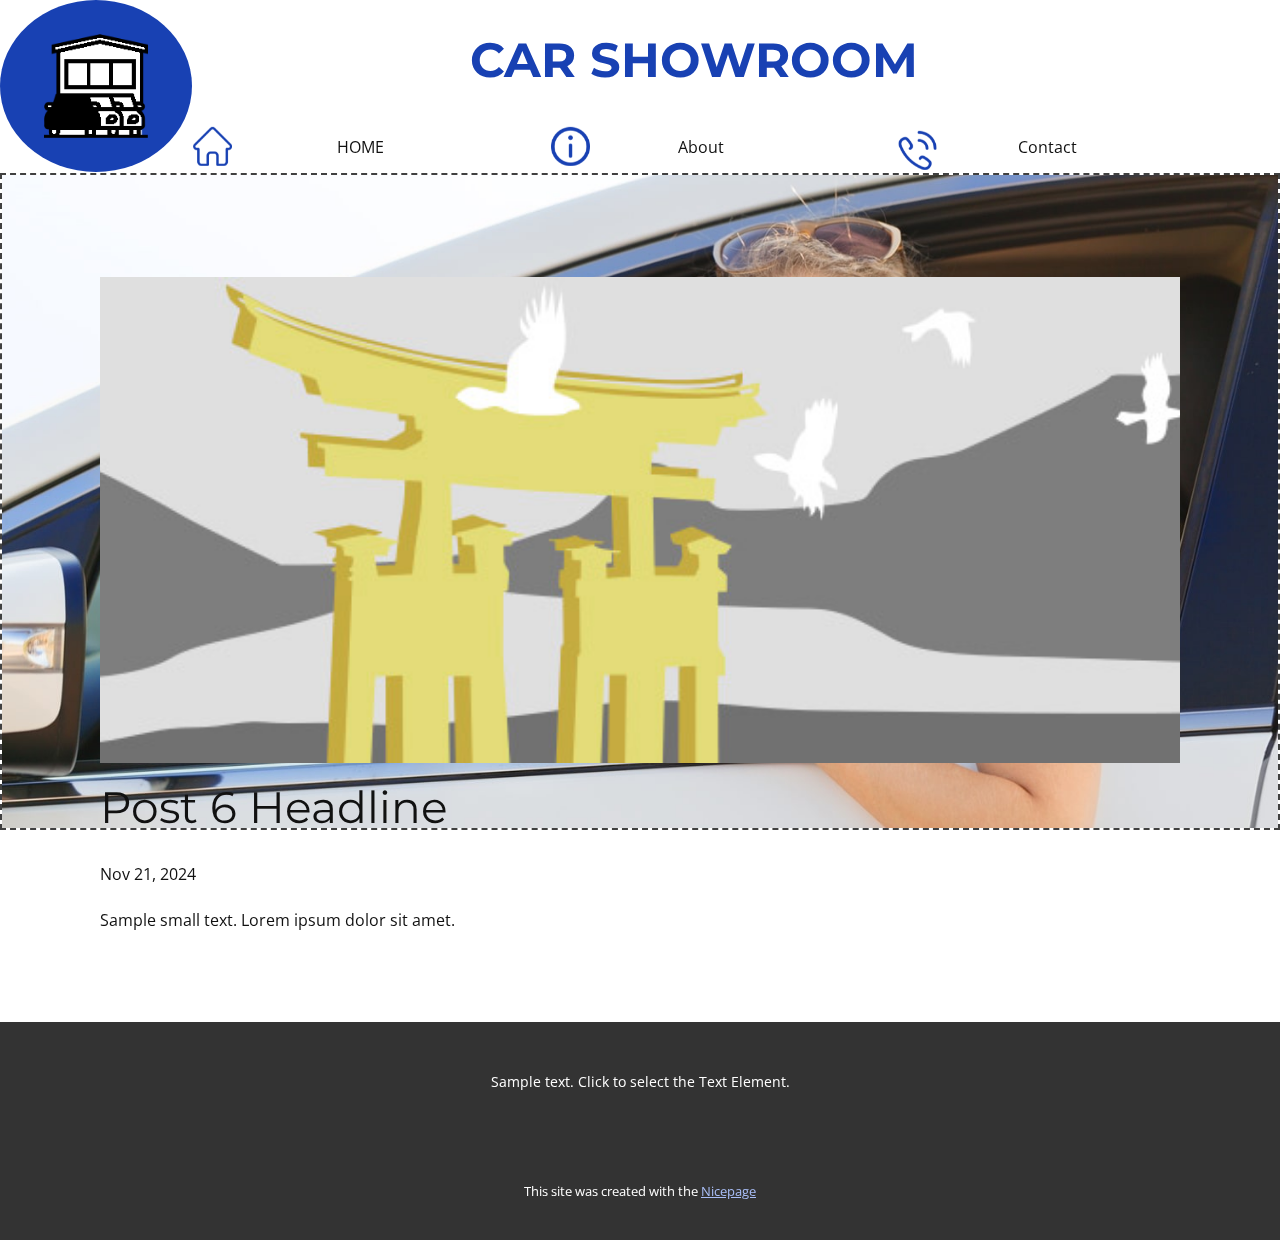
<file: blog/post-5.html>
<!DOCTYPE html>
<html style="font-size: 16px;" lang="en"><head>
    <meta name="viewport" content="width=device-width, initial-scale=1.0">
    <meta charset="utf-8">
    <meta name="keywords" content="Post 1 Headline">
    <meta name="description" content="">
    <title>Post 6 Headline</title>
    <link rel="stylesheet" href="../nicepage.css" media="screen">
<link rel="stylesheet" href="../Post-Template.css" media="screen">
    <script class="u-script" type="text/javascript" src="../jquery-1.9.1.min.js" defer=""></script>
    <script class="u-script" type="text/javascript" src="../nicepage.js" defer=""></script>
    <meta name="generator" content="Nicepage 7.0.5, nicepage.com">
    <link id="u-theme-google-font" rel="stylesheet" href="https://fonts.googleapis.com/css?family=Montserrat:100,100i,200,200i,300,300i,400,400i,500,500i,600,600i,700,700i,800,800i,900,900i|Open+Sans:300,300i,400,400i,500,500i,600,600i,700,700i,800,800i">
    
    
    
    <script type="application/ld+json">{
		"@context": "http://schema.org",
		"@type": "Organization",
		"name": ""
}</script>
    <meta name="theme-color" content="#1841b3">
  <meta data-intl-tel-input-cdn-path="intlTelInput/"></head>
  <body data-path-to-root="./" data-include-products="false" class="u-body u-xl-mode" data-lang="en"><header class="u-clearfix u-header u-header" id="sec-0d99"><span class="infinite u-file-icon u-icon u-icon-circle u-palette-1-base u-icon-1" data-animation-name="customAnimationIn" data-animation-duration="1000" data-animation-delay="0"><img src="../images/3578159-b60cc277.png" alt=""></span><h1 class="u-align-center u-text u-text-palette-1-base u-text-1" data-custom-animation="{&quot;animation&quot;:{&quot;XXL&quot;:{&quot;steps&quot;:[],&quot;hidden&quot;:false,&quot;start&quot;:{&quot;at&quot;:&quot;bottom&quot;,&quot;off&quot;:0},&quot;end&quot;:{&quot;at&quot;:&quot;top&quot;,&quot;off&quot;:0}},&quot;XL&quot;:{&quot;steps&quot;:[{&quot;dist&quot;:0.5,&quot;skip&quot;:0,&quot;blur&quot;:0,&quot;sticky&quot;:false,&quot;fixed&quot;:true,&quot;mx&quot;:&quot;100&quot;,&quot;my&quot;:0,&quot;op&quot;:0,&quot;rot&quot;:0,&quot;sx&quot;:1,&quot;sy&quot;:1,&quot;bgy&quot;:0}],&quot;hidden&quot;:false,&quot;start&quot;:{&quot;at&quot;:&quot;middle&quot;,&quot;off&quot;:0},&quot;end&quot;:{&quot;at&quot;:&quot;top&quot;,&quot;off&quot;:0}},&quot;LG&quot;:{&quot;steps&quot;:[],&quot;hidden&quot;:false,&quot;start&quot;:{&quot;at&quot;:&quot;bottom&quot;,&quot;off&quot;:0},&quot;end&quot;:{&quot;at&quot;:&quot;top&quot;,&quot;off&quot;:0}},&quot;MD&quot;:{&quot;steps&quot;:[],&quot;hidden&quot;:false,&quot;start&quot;:{&quot;at&quot;:&quot;bottom&quot;,&quot;off&quot;:0},&quot;end&quot;:{&quot;at&quot;:&quot;top&quot;,&quot;off&quot;:0}},&quot;SM&quot;:{&quot;steps&quot;:[],&quot;hidden&quot;:true,&quot;start&quot;:{&quot;at&quot;:&quot;bottom&quot;,&quot;off&quot;:0},&quot;end&quot;:{&quot;at&quot;:&quot;top&quot;,&quot;off&quot;:0}},&quot;XS&quot;:{&quot;steps&quot;:[],&quot;hidden&quot;:true,&quot;start&quot;:{&quot;at&quot;:&quot;bottom&quot;,&quot;off&quot;:0},&quot;end&quot;:{&quot;at&quot;:&quot;top&quot;,&quot;off&quot;:0}}},&quot;container&quot;:&quot;&quot;}">CAR SHOWROOM </h1><nav class="u-dropdown-icon u-menu u-menu-one-level u-offcanvas u-menu-1" data-custom-animation="{&quot;animation&quot;:{&quot;XXL&quot;:{&quot;steps&quot;:[],&quot;hidden&quot;:false,&quot;start&quot;:{&quot;at&quot;:&quot;bottom&quot;,&quot;off&quot;:0},&quot;end&quot;:{&quot;at&quot;:&quot;top&quot;,&quot;off&quot;:0}},&quot;XL&quot;:{&quot;steps&quot;:[{&quot;dist&quot;:0.5,&quot;skip&quot;:0,&quot;blur&quot;:0,&quot;sticky&quot;:false,&quot;fixed&quot;:true,&quot;mx&quot;:0,&quot;my&quot;:0,&quot;op&quot;:0,&quot;rot&quot;:0,&quot;sx&quot;:1,&quot;sy&quot;:1,&quot;bgy&quot;:0}],&quot;hidden&quot;:false,&quot;start&quot;:{&quot;at&quot;:&quot;middle&quot;,&quot;off&quot;:0},&quot;end&quot;:{&quot;at&quot;:&quot;top&quot;,&quot;off&quot;:0}},&quot;LG&quot;:{&quot;steps&quot;:[],&quot;hidden&quot;:false,&quot;start&quot;:{&quot;at&quot;:&quot;bottom&quot;,&quot;off&quot;:0},&quot;end&quot;:{&quot;at&quot;:&quot;top&quot;,&quot;off&quot;:0}},&quot;MD&quot;:{&quot;steps&quot;:[],&quot;hidden&quot;:false,&quot;start&quot;:{&quot;at&quot;:&quot;bottom&quot;,&quot;off&quot;:0},&quot;end&quot;:{&quot;at&quot;:&quot;top&quot;,&quot;off&quot;:0}},&quot;SM&quot;:{&quot;steps&quot;:[],&quot;hidden&quot;:true,&quot;start&quot;:{&quot;at&quot;:&quot;bottom&quot;,&quot;off&quot;:0},&quot;end&quot;:{&quot;at&quot;:&quot;top&quot;,&quot;off&quot;:0}},&quot;XS&quot;:{&quot;steps&quot;:[],&quot;hidden&quot;:true,&quot;start&quot;:{&quot;at&quot;:&quot;bottom&quot;,&quot;off&quot;:0},&quot;end&quot;:{&quot;at&quot;:&quot;top&quot;,&quot;off&quot;:0}}},&quot;container&quot;:&quot;&quot;}">
        <div class="menu-collapse" style="font-size: 1rem; letter-spacing: 0px;">
          <a class="u-button-style u-custom-active-border-color u-custom-hover-border-color u-custom-left-right-menu-spacing u-custom-padding-bottom u-custom-top-bottom-menu-spacing u-hamburger-link u-nav-link u-text-active-palette-1-base u-text-hover-palette-2-base" href="#">
            <svg class="u-svg-link" viewBox="0 0 24 24"><use xlink:href="#menu-hamburger"></use></svg>
            <svg class="u-svg-content" version="1.1" id="menu-hamburger" viewBox="0 0 16 16" x="0px" y="0px" xmlns:xlink="http://www.w3.org/1999/xlink" xmlns="http://www.w3.org/2000/svg"><g><rect y="1" width="16" height="2"></rect><rect y="7" width="16" height="2"></rect><rect y="13" width="16" height="2"></rect>
</g></svg>
          </a>
        </div>
        <div class="u-custom-menu u-nav-container">
          <ul class="u-nav u-unstyled u-nav-1"><li class="u-nav-item"><a class="u-border-2 u-border-active-custom-color-3 u-border-hover-custom-color-2 u-button-style u-nav-link u-text-active-palette-1-base u-text-hover-palette-2-base" href="../" style="padding: 15px 145px;">HOME</a>
</li><li class="u-nav-item"><a class="u-border-2 u-border-active-custom-color-3 u-border-hover-custom-color-2 u-button-style u-nav-link u-text-active-palette-1-base u-text-hover-palette-2-base" href="../About.html" style="padding: 15px 145px;">About</a>
</li><li class="u-nav-item"><a class="u-border-2 u-border-active-custom-color-3 u-border-hover-custom-color-2 u-button-style u-nav-link u-text-active-palette-1-base u-text-hover-palette-2-base" href="../Contact.html" style="padding: 15px 145px;">Contact</a>
</li></ul>
        </div>
        <div class="u-custom-menu u-nav-container-collapse">
          <div class="u-black u-border-2 u-border-custom-color-3 u-container-style u-inner-container-layout u-opacity u-opacity-95 u-sidenav">
            <div class="u-inner-container-layout u-sidenav-overflow">
              <div class="u-menu-close"></div>
              <ul class="u-align-center u-nav u-popupmenu-items u-unstyled u-nav-2"><li class="u-nav-item"><a class="u-button-style u-nav-link" href="../">HOME</a>
</li><li class="u-nav-item"><a class="u-button-style u-nav-link" href="../About.html">About</a>
</li><li class="u-nav-item"><a class="u-button-style u-nav-link" href="../Contact.html">Contact</a>
</li></ul>
            </div>
          </div>
          <div class="u-black u-menu-overlay u-opacity u-opacity-70"></div>
        </div>
      </nav><span class="u-file-icon u-icon u-text-palette-1-base u-icon-2"><img src="../images/1946488-b2049c25.png" alt=""></span><span class="u-file-icon u-icon u-text-palette-1-base u-icon-3"><img src="../images/157933-317ce1ab.png" alt=""></span><span class="u-file-icon u-icon u-text-palette-1-base u-icon-4"><img src="../images/88277-e8a95851.png" alt=""></span><img src="../images/billionphotos1198446min.jpg" class="u-align-left u-border-2 u-border-grey-75 u-expanded-width u-hover-feature u-image u-left-0 u-image-1" data-animation-name="customAnimationIn" data-animation-duration="1500"></header>
    <section class="u-align-center u-clearfix u-section-1" id="sec-cfe5">
      <div class="u-clearfix u-sheet u-valign-middle-md u-valign-middle-sm u-valign-middle-xs u-sheet-1"><!--post_details--><!--post_details_options_json--><!--{"source":""}--><!--/post_details_options_json--><!--blog_post-->
        <div class="u-container-style u-expanded-width u-post-details u-post-details-1">
          <div class="u-container-layout u-valign-middle u-container-layout-1"><!--blog_post_image-->
            <img alt="" class="u-blog-control u-expanded-width u-image u-image-default u-image-1" src="../images/8ad73f3c.jpeg"><!--/blog_post_image--><!--blog_post_header-->
            <h2 class="u-blog-control u-text u-text-1">Post 6 Headline</h2><!--/blog_post_header--><!--blog_post_metadata-->
            <div class="u-blog-control u-metadata u-metadata-1"><!--blog_post_metadata_date-->
              <span class="u-meta-date u-meta-icon">Nov 21, 2024</span><!--/blog_post_metadata_date--><!--blog_post_metadata_category-->
              <!--/blog_post_metadata_category--><!--blog_post_metadata_comments-->
              <!--/blog_post_metadata_comments-->
            </div><!--/blog_post_metadata--><!--blog_post_content-->
            <div class="u-align-justify u-blog-control u-post-content u-text u-text-2 fr-view">
  <p>Sample small text. Lorem ipsum dolor sit amet.</p>
  </div><!--/blog_post_content-->
          </div>
        </div><!--/blog_post--><!--/post_details-->
      </div>
    </section>
    
    
    
    <footer class="u-align-center u-clearfix u-container-align-center u-footer u-grey-80 u-footer" id="sec-a47f"><div class="u-clearfix u-sheet u-sheet-1">
        <p class="u-small-text u-text u-text-variant u-text-1">Sample text. Click to select the Text Element.</p>
      </div></footer>
    <section class="u-backlink u-clearfix u-grey-80">
      <p class="u-text">
        <span>This site was created with the </span>
        <a class="u-link" href="https://nicepage.com/" target="_blank" rel="nofollow">
          <span>Nicepage</span>
        </a>
      </p>
    </section>
  
</body></html>
</file>
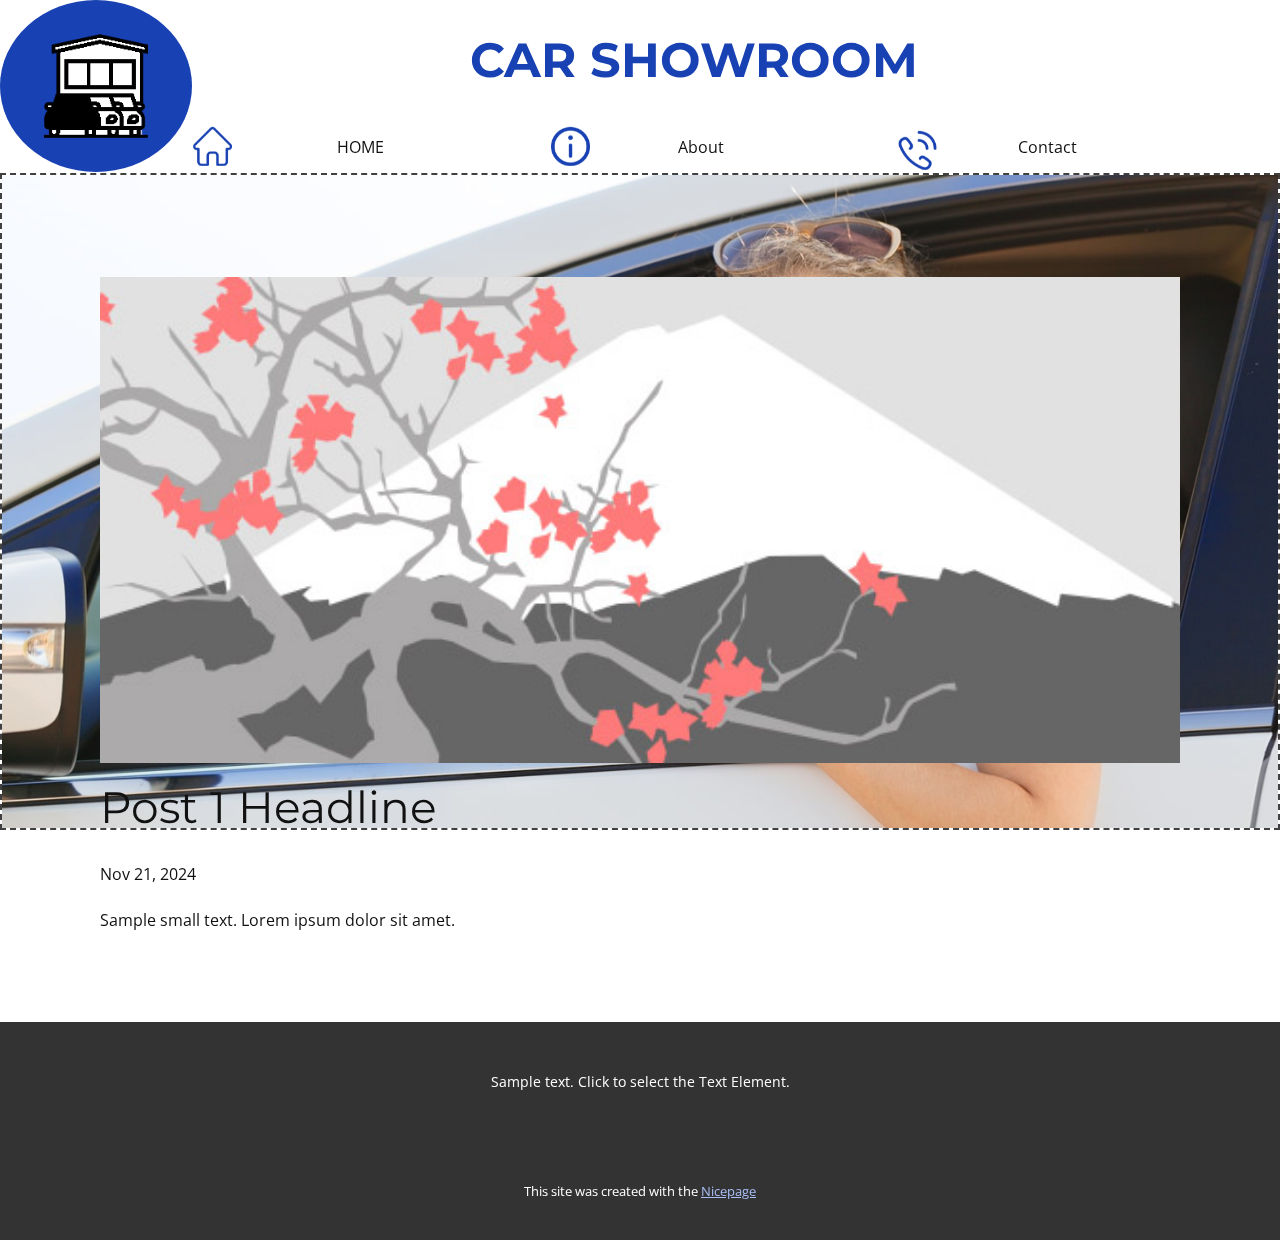
<file: blog/post.html>
<!DOCTYPE html>
<html style="font-size: 16px;" lang="en"><head>
    <meta name="viewport" content="width=device-width, initial-scale=1.0">
    <meta charset="utf-8">
    <meta name="keywords" content="Post 1 Headline">
    <meta name="description" content="">
    <title>Post 1 Headline</title>
    <link rel="stylesheet" href="../nicepage.css" media="screen">
<link rel="stylesheet" href="../Post-Template.css" media="screen">
    <script class="u-script" type="text/javascript" src="../jquery-1.9.1.min.js" defer=""></script>
    <script class="u-script" type="text/javascript" src="../nicepage.js" defer=""></script>
    <meta name="generator" content="Nicepage 7.0.5, nicepage.com">
    <link id="u-theme-google-font" rel="stylesheet" href="https://fonts.googleapis.com/css?family=Montserrat:100,100i,200,200i,300,300i,400,400i,500,500i,600,600i,700,700i,800,800i,900,900i|Open+Sans:300,300i,400,400i,500,500i,600,600i,700,700i,800,800i">
    
    
    
    <script type="application/ld+json">{
		"@context": "http://schema.org",
		"@type": "Organization",
		"name": ""
}</script>
    <meta name="theme-color" content="#1841b3">
  <meta data-intl-tel-input-cdn-path="intlTelInput/"></head>
  <body data-path-to-root="./" data-include-products="false" class="u-body u-xl-mode" data-lang="en"><header class="u-clearfix u-header u-header" id="sec-0d99"><span class="infinite u-file-icon u-icon u-icon-circle u-palette-1-base u-icon-1" data-animation-name="customAnimationIn" data-animation-duration="1000" data-animation-delay="0"><img src="../images/3578159-b60cc277.png" alt=""></span><h1 class="u-align-center u-text u-text-palette-1-base u-text-1" data-custom-animation="{&quot;animation&quot;:{&quot;XXL&quot;:{&quot;steps&quot;:[],&quot;hidden&quot;:false,&quot;start&quot;:{&quot;at&quot;:&quot;bottom&quot;,&quot;off&quot;:0},&quot;end&quot;:{&quot;at&quot;:&quot;top&quot;,&quot;off&quot;:0}},&quot;XL&quot;:{&quot;steps&quot;:[{&quot;dist&quot;:0.5,&quot;skip&quot;:0,&quot;blur&quot;:0,&quot;sticky&quot;:false,&quot;fixed&quot;:true,&quot;mx&quot;:&quot;100&quot;,&quot;my&quot;:0,&quot;op&quot;:0,&quot;rot&quot;:0,&quot;sx&quot;:1,&quot;sy&quot;:1,&quot;bgy&quot;:0}],&quot;hidden&quot;:false,&quot;start&quot;:{&quot;at&quot;:&quot;middle&quot;,&quot;off&quot;:0},&quot;end&quot;:{&quot;at&quot;:&quot;top&quot;,&quot;off&quot;:0}},&quot;LG&quot;:{&quot;steps&quot;:[],&quot;hidden&quot;:false,&quot;start&quot;:{&quot;at&quot;:&quot;bottom&quot;,&quot;off&quot;:0},&quot;end&quot;:{&quot;at&quot;:&quot;top&quot;,&quot;off&quot;:0}},&quot;MD&quot;:{&quot;steps&quot;:[],&quot;hidden&quot;:false,&quot;start&quot;:{&quot;at&quot;:&quot;bottom&quot;,&quot;off&quot;:0},&quot;end&quot;:{&quot;at&quot;:&quot;top&quot;,&quot;off&quot;:0}},&quot;SM&quot;:{&quot;steps&quot;:[],&quot;hidden&quot;:true,&quot;start&quot;:{&quot;at&quot;:&quot;bottom&quot;,&quot;off&quot;:0},&quot;end&quot;:{&quot;at&quot;:&quot;top&quot;,&quot;off&quot;:0}},&quot;XS&quot;:{&quot;steps&quot;:[],&quot;hidden&quot;:true,&quot;start&quot;:{&quot;at&quot;:&quot;bottom&quot;,&quot;off&quot;:0},&quot;end&quot;:{&quot;at&quot;:&quot;top&quot;,&quot;off&quot;:0}}},&quot;container&quot;:&quot;&quot;}">CAR SHOWROOM </h1><nav class="u-dropdown-icon u-menu u-menu-one-level u-offcanvas u-menu-1" data-custom-animation="{&quot;animation&quot;:{&quot;XXL&quot;:{&quot;steps&quot;:[],&quot;hidden&quot;:false,&quot;start&quot;:{&quot;at&quot;:&quot;bottom&quot;,&quot;off&quot;:0},&quot;end&quot;:{&quot;at&quot;:&quot;top&quot;,&quot;off&quot;:0}},&quot;XL&quot;:{&quot;steps&quot;:[{&quot;dist&quot;:0.5,&quot;skip&quot;:0,&quot;blur&quot;:0,&quot;sticky&quot;:false,&quot;fixed&quot;:true,&quot;mx&quot;:0,&quot;my&quot;:0,&quot;op&quot;:0,&quot;rot&quot;:0,&quot;sx&quot;:1,&quot;sy&quot;:1,&quot;bgy&quot;:0}],&quot;hidden&quot;:false,&quot;start&quot;:{&quot;at&quot;:&quot;middle&quot;,&quot;off&quot;:0},&quot;end&quot;:{&quot;at&quot;:&quot;top&quot;,&quot;off&quot;:0}},&quot;LG&quot;:{&quot;steps&quot;:[],&quot;hidden&quot;:false,&quot;start&quot;:{&quot;at&quot;:&quot;bottom&quot;,&quot;off&quot;:0},&quot;end&quot;:{&quot;at&quot;:&quot;top&quot;,&quot;off&quot;:0}},&quot;MD&quot;:{&quot;steps&quot;:[],&quot;hidden&quot;:false,&quot;start&quot;:{&quot;at&quot;:&quot;bottom&quot;,&quot;off&quot;:0},&quot;end&quot;:{&quot;at&quot;:&quot;top&quot;,&quot;off&quot;:0}},&quot;SM&quot;:{&quot;steps&quot;:[],&quot;hidden&quot;:true,&quot;start&quot;:{&quot;at&quot;:&quot;bottom&quot;,&quot;off&quot;:0},&quot;end&quot;:{&quot;at&quot;:&quot;top&quot;,&quot;off&quot;:0}},&quot;XS&quot;:{&quot;steps&quot;:[],&quot;hidden&quot;:true,&quot;start&quot;:{&quot;at&quot;:&quot;bottom&quot;,&quot;off&quot;:0},&quot;end&quot;:{&quot;at&quot;:&quot;top&quot;,&quot;off&quot;:0}}},&quot;container&quot;:&quot;&quot;}">
        <div class="menu-collapse" style="font-size: 1rem; letter-spacing: 0px;">
          <a class="u-button-style u-custom-active-border-color u-custom-hover-border-color u-custom-left-right-menu-spacing u-custom-padding-bottom u-custom-top-bottom-menu-spacing u-hamburger-link u-nav-link u-text-active-palette-1-base u-text-hover-palette-2-base" href="#">
            <svg class="u-svg-link" viewBox="0 0 24 24"><use xlink:href="#menu-hamburger"></use></svg>
            <svg class="u-svg-content" version="1.1" id="menu-hamburger" viewBox="0 0 16 16" x="0px" y="0px" xmlns:xlink="http://www.w3.org/1999/xlink" xmlns="http://www.w3.org/2000/svg"><g><rect y="1" width="16" height="2"></rect><rect y="7" width="16" height="2"></rect><rect y="13" width="16" height="2"></rect>
</g></svg>
          </a>
        </div>
        <div class="u-custom-menu u-nav-container">
          <ul class="u-nav u-unstyled u-nav-1"><li class="u-nav-item"><a class="u-border-2 u-border-active-custom-color-3 u-border-hover-custom-color-2 u-button-style u-nav-link u-text-active-palette-1-base u-text-hover-palette-2-base" href="../" style="padding: 15px 145px;">HOME</a>
</li><li class="u-nav-item"><a class="u-border-2 u-border-active-custom-color-3 u-border-hover-custom-color-2 u-button-style u-nav-link u-text-active-palette-1-base u-text-hover-palette-2-base" href="../About.html" style="padding: 15px 145px;">About</a>
</li><li class="u-nav-item"><a class="u-border-2 u-border-active-custom-color-3 u-border-hover-custom-color-2 u-button-style u-nav-link u-text-active-palette-1-base u-text-hover-palette-2-base" href="../Contact.html" style="padding: 15px 145px;">Contact</a>
</li></ul>
        </div>
        <div class="u-custom-menu u-nav-container-collapse">
          <div class="u-black u-border-2 u-border-custom-color-3 u-container-style u-inner-container-layout u-opacity u-opacity-95 u-sidenav">
            <div class="u-inner-container-layout u-sidenav-overflow">
              <div class="u-menu-close"></div>
              <ul class="u-align-center u-nav u-popupmenu-items u-unstyled u-nav-2"><li class="u-nav-item"><a class="u-button-style u-nav-link" href="../">HOME</a>
</li><li class="u-nav-item"><a class="u-button-style u-nav-link" href="../About.html">About</a>
</li><li class="u-nav-item"><a class="u-button-style u-nav-link" href="../Contact.html">Contact</a>
</li></ul>
            </div>
          </div>
          <div class="u-black u-menu-overlay u-opacity u-opacity-70"></div>
        </div>
      </nav><span class="u-file-icon u-icon u-text-palette-1-base u-icon-2"><img src="../images/1946488-b2049c25.png" alt=""></span><span class="u-file-icon u-icon u-text-palette-1-base u-icon-3"><img src="../images/157933-317ce1ab.png" alt=""></span><span class="u-file-icon u-icon u-text-palette-1-base u-icon-4"><img src="../images/88277-e8a95851.png" alt=""></span><img src="../images/billionphotos1198446min.jpg" class="u-align-left u-border-2 u-border-grey-75 u-expanded-width u-hover-feature u-image u-left-0 u-image-1" data-animation-name="customAnimationIn" data-animation-duration="1500"></header>
    <section class="u-align-center u-clearfix u-section-1" id="sec-cfe5">
      <div class="u-clearfix u-sheet u-valign-middle-md u-valign-middle-sm u-valign-middle-xs u-sheet-1"><!--post_details--><!--post_details_options_json--><!--{"source":""}--><!--/post_details_options_json--><!--blog_post-->
        <div class="u-container-style u-expanded-width u-post-details u-post-details-1">
          <div class="u-container-layout u-valign-middle u-container-layout-1"><!--blog_post_image-->
            <img alt="" class="u-blog-control u-expanded-width u-image u-image-default u-image-1" src="../images/0fd3416c.jpeg"><!--/blog_post_image--><!--blog_post_header-->
            <h2 class="u-blog-control u-text u-text-1">Post 1 Headline</h2><!--/blog_post_header--><!--blog_post_metadata-->
            <div class="u-blog-control u-metadata u-metadata-1"><!--blog_post_metadata_date-->
              <span class="u-meta-date u-meta-icon">Nov 21, 2024</span><!--/blog_post_metadata_date--><!--blog_post_metadata_category-->
              <!--/blog_post_metadata_category--><!--blog_post_metadata_comments-->
              <!--/blog_post_metadata_comments-->
            </div><!--/blog_post_metadata--><!--blog_post_content-->
            <div class="u-align-justify u-blog-control u-post-content u-text u-text-2 fr-view">
  <p>Sample small text. Lorem ipsum dolor sit amet.</p>
  </div><!--/blog_post_content-->
          </div>
        </div><!--/blog_post--><!--/post_details-->
      </div>
    </section>
    
    
    
    <footer class="u-align-center u-clearfix u-container-align-center u-footer u-grey-80 u-footer" id="sec-a47f"><div class="u-clearfix u-sheet u-sheet-1">
        <p class="u-small-text u-text u-text-variant u-text-1">Sample text. Click to select the Text Element.</p>
      </div></footer>
    <section class="u-backlink u-clearfix u-grey-80">
      <p class="u-text">
        <span>This site was created with the </span>
        <a class="u-link" href="https://nicepage.com/" target="_blank" rel="nofollow">
          <span>Nicepage</span>
        </a>
      </p>
    </section>
  
</body></html>
</file>
